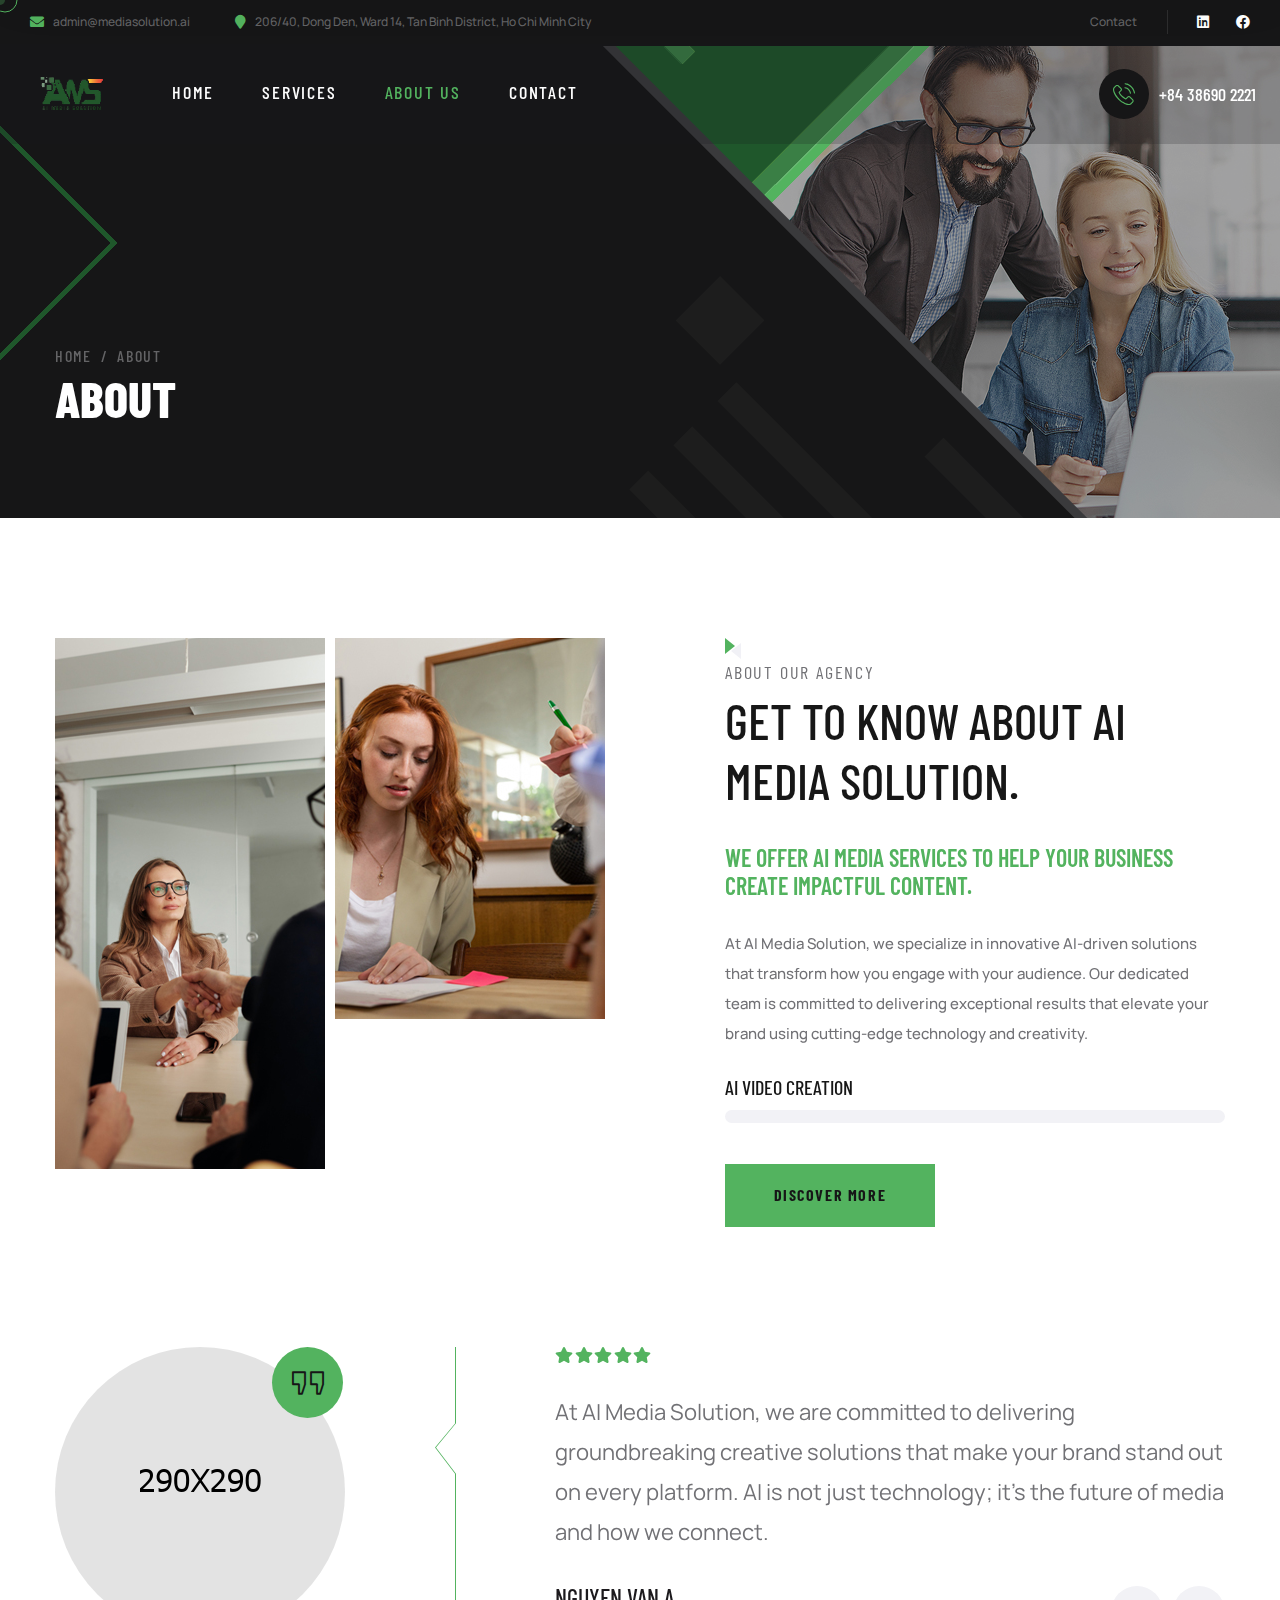
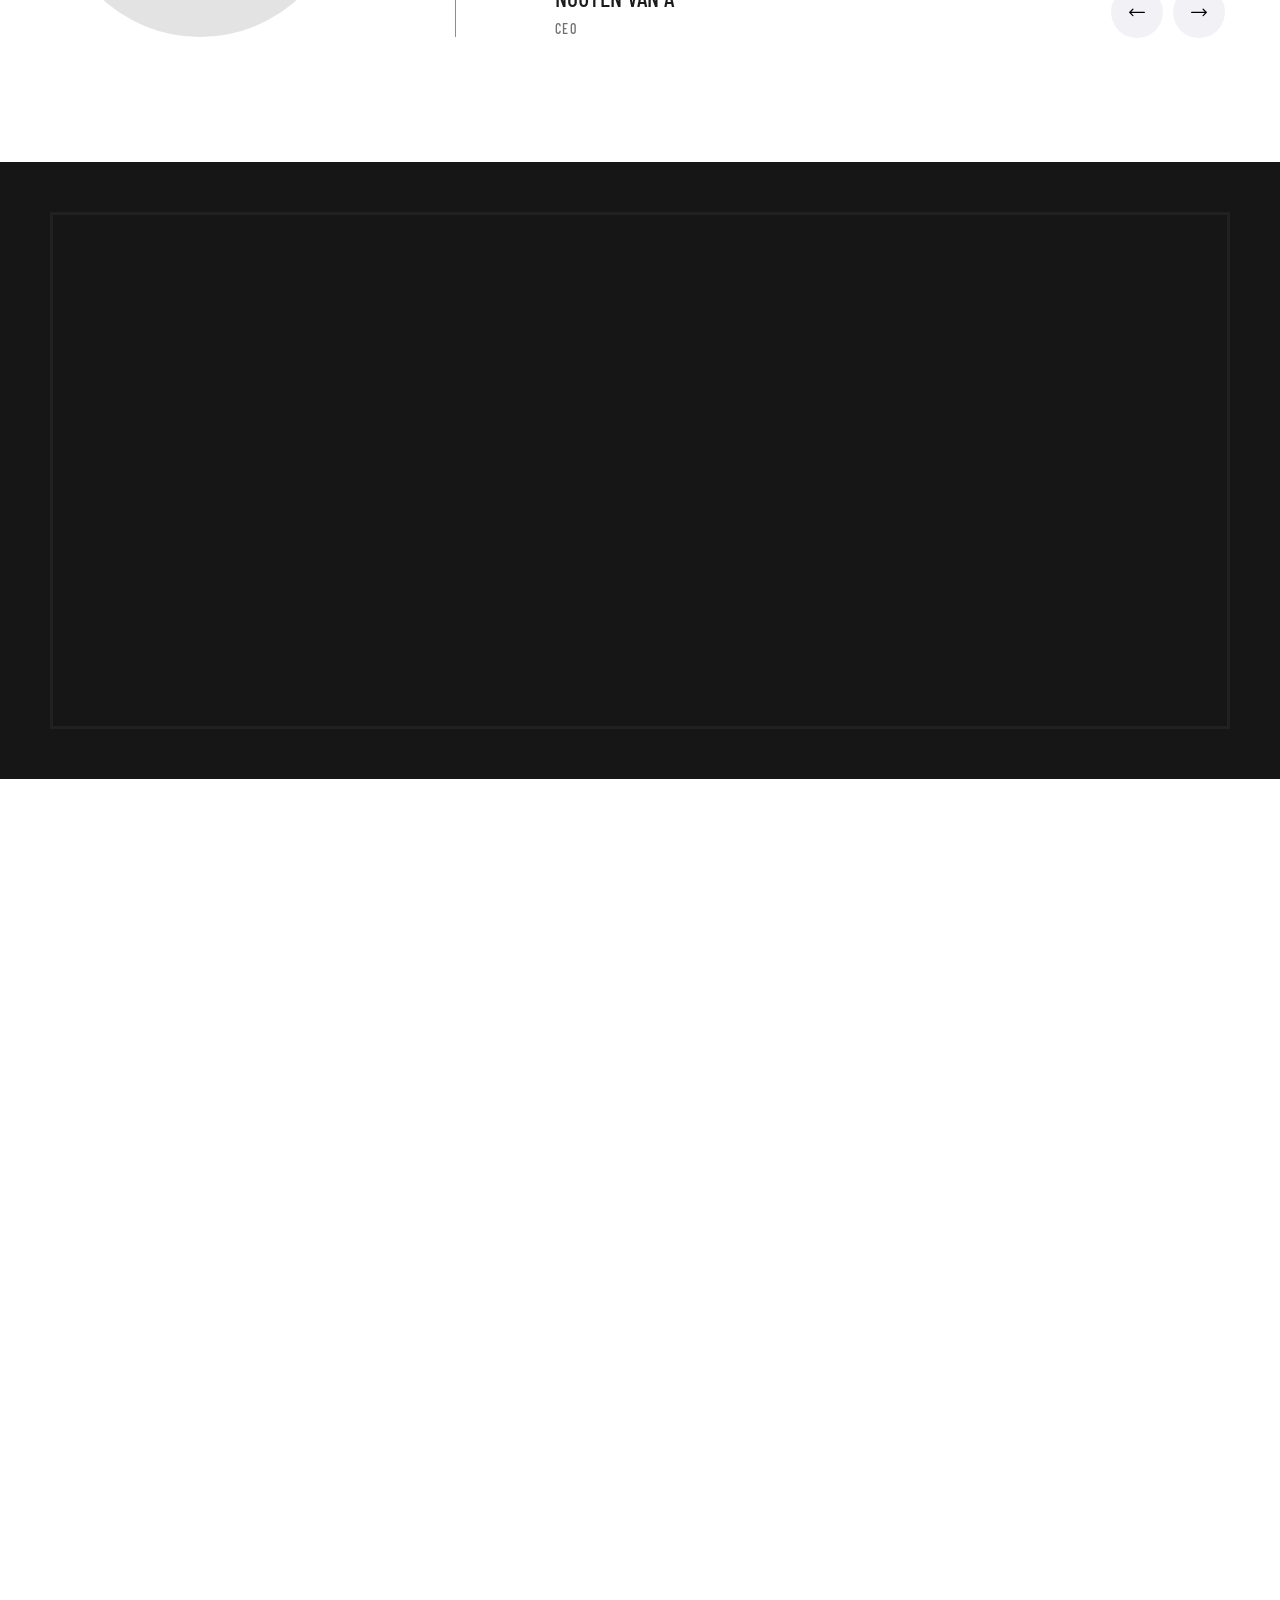
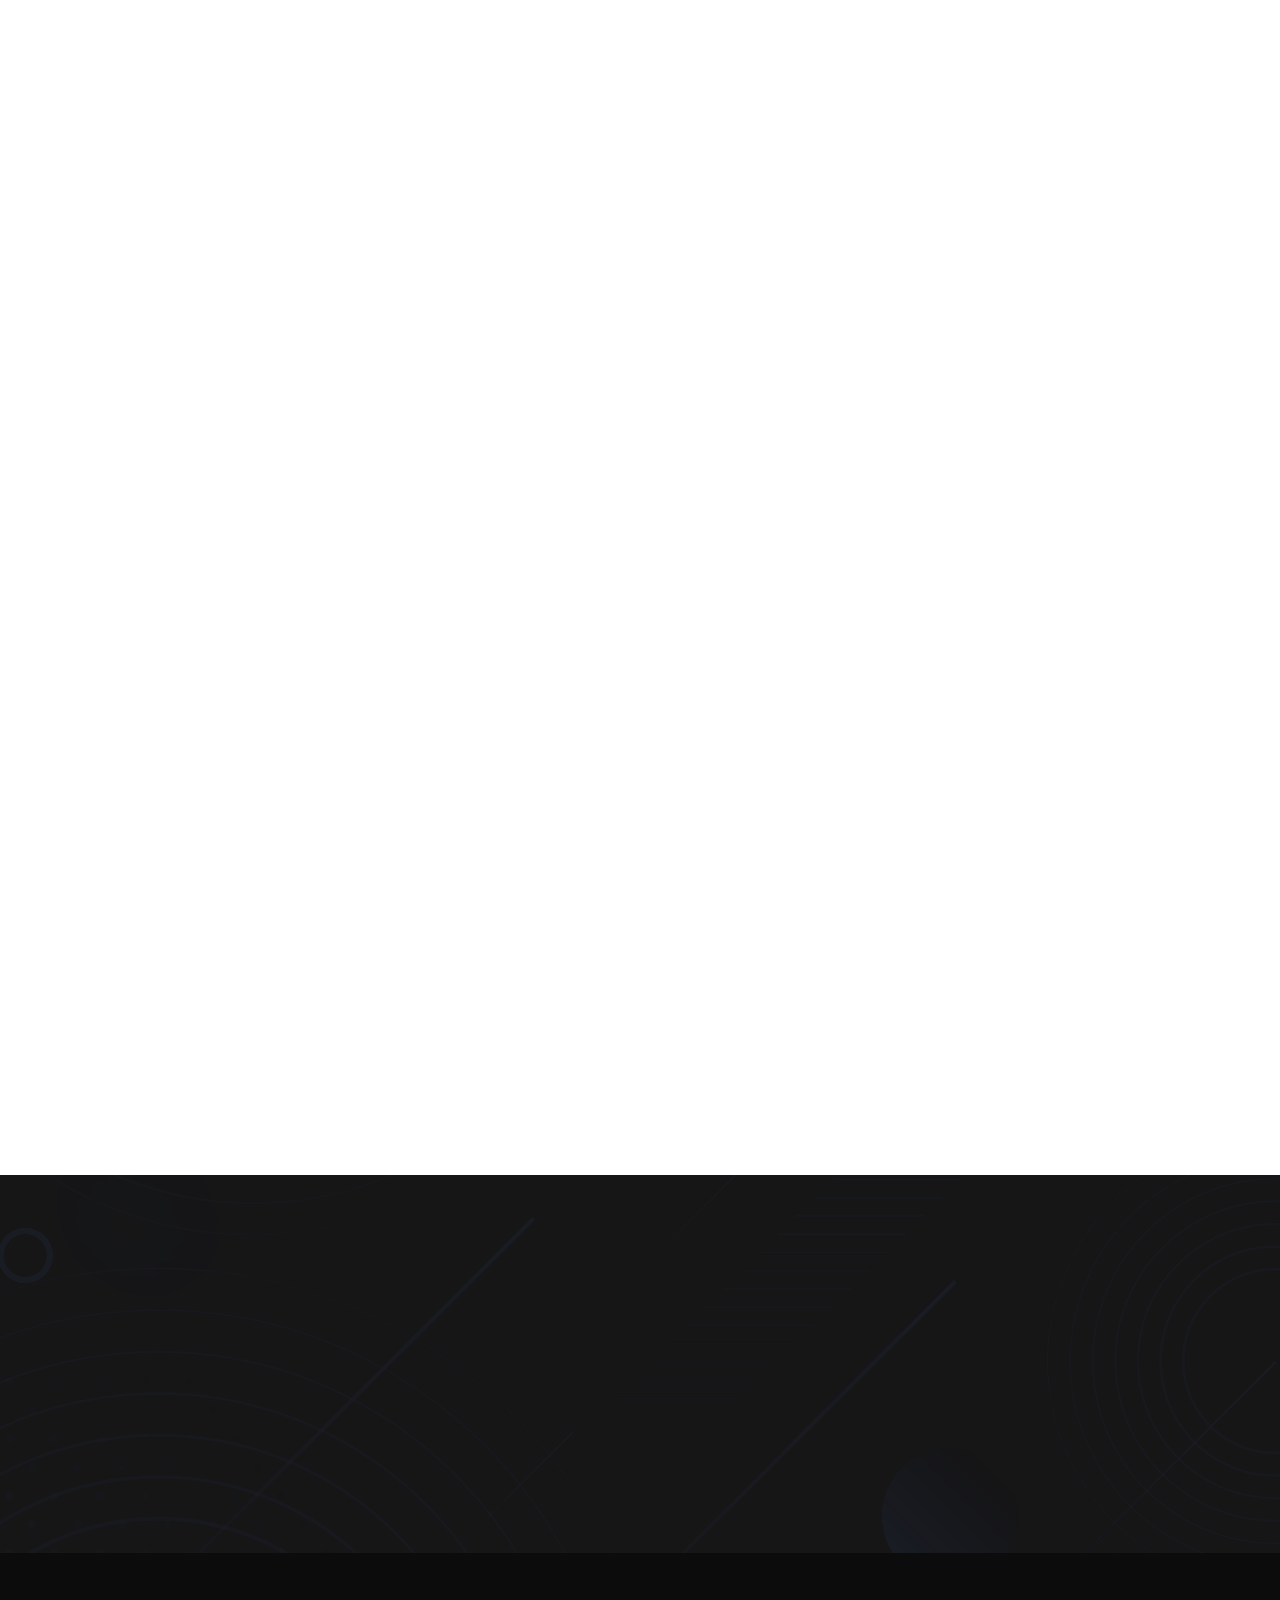
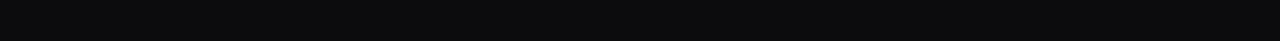
<file: about.html>
<!DOCTYPE html>
<html lang="en">

<head>
    <meta charset="UTF-8" />
    <meta name="viewport" content="width=device-width, initial-scale=1.0" />
    <title>About AMS</title>
    <link rel="apple-touch-icon" sizes="180x180" href="assets/images/favicons/apple-touch-icon.png" />
    <link rel="icon" type="image/png" sizes="32x32" href="assets/images/favicons/favicon-32x32.png" />
    <link rel="icon" type="image/png" sizes="16x16" href="assets/images/favicons/favicon-16x16.png" />
    <link rel="manifest" href="assets/images/favicons/site.webmanifest" />
    <meta name="description" content="AI Media Solution" />

    <link rel="preconnect" href="https://fonts.googleapis.com">
    <link rel="preconnect" href="https://fonts.gstatic.com" crossorigin>
    <link
        href="https://fonts.googleapis.com/css2?family=Barlow+Condensed:ital,wght@0,300;0,400;0,500;0,600;0,700;0,800;0,900;1,300;1,400;1,500;1,600;1,700;1,800;1,900&family=Manrope:wght@300;400;500;600;700;800&display=swap"
        rel="stylesheet">
    <link rel="stylesheet" href="assets/vendors/bootstrap/css/bootstrap.min.css" />
    <link rel="stylesheet" href="assets/vendors/bootstrap-select/bootstrap-select.min.css" />
    <link rel="stylesheet" href="assets/vendors/jquery-ui/jquery-ui.css" />
    <link rel="stylesheet" href="assets/vendors/animate/animate.min.css" />
    <link rel="stylesheet" href="assets/vendors/fontawesome/css/all.min.css" />
    <link rel="stylesheet" href="assets/vendors/nisoz-icons/style.css" />
    <link rel="stylesheet" href="assets/vendors/jarallax/jarallax.css" />
    <link rel="stylesheet" href="assets/vendors/jquery-magnific-popup/jquery.magnific-popup.css" />
    <link rel="stylesheet" href="assets/vendors/nouislider/nouislider.min.css" />
    <link rel="stylesheet" href="assets/vendors/nouislider/nouislider.pips.css" />
    <link rel="stylesheet" href="assets/vendors/odometer/odometer.min.css" />
    <link rel="stylesheet" href="assets/vendors/tiny-slider/tiny-slider.min.css" />
    <link rel="stylesheet" href="assets/vendors/owl-carousel/assets/owl.carousel.min.css" />
    <link rel="stylesheet" href="assets/vendors/owl-carousel/assets/owl.theme.default.min.css" />

    <link rel="stylesheet" href="assets/css/nisoz.css" />
</head>

<body class="custom-cursor">
    <div class="custom-cursor__cursor"></div>
    <div class="custom-cursor__cursor-two"></div>
    <div class="preloader">
        <div class="preloader__image" style="background-image: url(assets/images/loader.png);"></div>
    </div>
    <div class="page-wrapper">
        <section class="topbar">
            <div class="container-fluid">
                <div class="topbar__wrapper">
                    <ul class="list-unstyled topbar__list">
                        <li>
                            <span class="fas fa-envelope"></span>
                            <a href="javascript:void(0)">admin@mediasolution.ai</a>
                        </li>
                        <li>
                            <span class="fas fa-map-marker"></span>
                            206/40, Dong Den, Ward 14, Tan Binh District, Ho Chi Minh City
                        </li>
                    </ul>
                    <ul class="list-unstyled topbar__menu">
                        <li><a href="contact.html">Contact</a></li>
                    </ul>
                    <div class="topbar__social">
                        <a href="https://www.linkedin.com/company/ai-media-solution-jsc/"><i
                                class="fab fa-linkedin"></i></a>
                        <a href="https://www.facebook.com/profile.php?id=61551117176497&mibextid=ZbWKwL"><i
                                class="fab fa-facebook"></i></a>
                    </div>
                </div>
            </div>
        </section>
        <header class="main-header">
            <nav class="main-menu">
                <div class="container-fluid">
                    <div class="main-menu__logo">
                        <a href="index.html">
                            <img src="assets/images/logo-light1.png" width="100" height="34" alt="Ogency">
                        </a>
                    </div>
                    <div class="main-menu__nav">
                        <ul class="main-menu__list">
                            <li><a href="index.html">Home</a></li>
                            <li class="dropdown">
                                <a href="javascript:void(0)">Services</a>
                                <ul>
                                    <li><a href="javascript:void(0)">Automated Content Creation</a></li>
                                    <li><a href="javascript:void(0)">AI-generated Images and Graphics</a></li>
                                    <li><a href="javascript:void(0)">AI-powered Social Media Management</a></li>
                                    <li><a href="javascript:void(0)">SEO Optimization Data Analytics</a></li>
                                </ul>
                            </li>
                            <li><a href="about.html">About Us</a></li>
                            <li><a href="contact.html">Contact</a></li>
                        </ul>
                    </div>
                    <div class="main-menu__right">
                        <a href="#" class="main-menu__toggler mobile-nav__toggler">
                            <i class="fa fa-bars"></i>
                        </a>
                        <a href="javascript:void(0)" class="main-menu__phone">
                            <i class="icon-telephone"></i>
                            +84 38690 2221
                        </a>
                    </div>
                </div>
            </nav>
        </header>

        <div class="stricky-header stricked-menu main-menu">
            <div class="sticky-header__content"></div>
        </div>
        <section class="page-header">
            <div class="page-header__bg"></div>
            <div class="page-header__shape1"></div>
            <div class="page-header__shape2"></div>
            <div class="page-header__shape3 wow slideInRight" data-wow-delay="300ms"></div>
            <div class="container">
                <ul class="page-header__breadcrumb list-unstyled">
                    <li><a href="index.html">Home</a></li>
                    <li><span>About</span></li>
                </ul>
                <h2 class="page-header__title">About</h2>
            </div>
        </section>
        <section class="about-four">
            <div class="container">
                <div class="row">
                    <div class="col-lg-6">
                        <div class="about-four__thumb">
                            <div class="about-four__thumb__item wow fadeInUp" data-wow-delay="200ms">
                                <img src="assets/images/resources/about-4-1.jpg" alt="">
                            </div>
                            <div class="about-four__thumb__item wow fadeInUp" data-wow-delay="300ms">
                                <img src="assets/images/resources/about-4-2.jpg" alt="">
                            </div>
                        </div>
                    </div>
                    <div class="col-lg-6 wow fadeInRight" data-wow-delay="200ms">
                        <div class="about-four__content">
                            <div class="section-title">
                                <div class="section-title__triangle">
                                    <span class="section-title__triangle-left"></span>
                                    <span class="section-title__triangle-right"></span>
                                </div>
                                <h5 class="section-title__tagline">About Our Agency</h5>
                                <h2 class="section-title__title">Get to know about AI Media Solution.</h2>
                            </div>
                            <h3 class="about-four__content__heading">We offer AI media services to help your business
                                create impactful content.
                            </h3>
                            <p class="about-four__content__text">
                                At AI Media Solution, we specialize in innovative AI-driven solutions that transform how
                                you engage with your audience. Our dedicated team is committed to delivering exceptional
                                results that elevate your brand using cutting-edge technology and creativity.
                            </p>
                            <div class="about-one__progress">
                                <h4 class="about-one__progress--title">AI video creation</h4>
                                <div class="about-one__progress--bar">
                                    <div class="about-one__progress--inner count-bar" data-percent="67%">
                                        <div class="about-one__progress--number count-text">67%</div>
                                    </div>
                                </div>
                            </div>
                            <a href="contact.html" class="nisoz-btn">
                                <span class="nisoz-btn__shape"></span>
                                <span class="nisoz-btn__shape"></span>
                                <span class="nisoz-btn__shape"></span>
                                <span class="nisoz-btn__shape"></span>
                                <span class="nisoz-btn__text">Discover More</span>
                            </a>
                        </div>
                    </div>
                </div>
            </div>
        </section>
        <section class="testimonial-one">
            <div class="container">
                <div class="testimonial-one__carousel nisoz-owl__carousel owl-theme owl-carousel" data-owl-options='{
            "items": 1,
            "margin": 0,
            "smartSpeed": 700,
            "loop":true,
            "autoplay": true,
            "nav":true,
            "dots":false,
            "navText": ["<span class=\"icon-left-arrow\"></span>","<span class=\"icon-right-arrow\"></span>"]
            }'>
                    <div class="item">
                        <div class="testimonial-one__item">
                            <div class="testimonial-one__author">
                                <img src="assets/images/resources/testimonial-1-1.jpg" alt="">
                                <div class="testimonial-one__icon"><span class="icon-quote"></span></div>
                                <div class="testimonial-one__border">
                                    <svg xmlns="http://www.w3.org/2000/svg" width="21" height="290"
                                        viewBox="0 0 21 290">
                                        <path class="cls-1"
                                            d="M761,4387h1v76.34l-20,24.11,20,26.24V4677h-1V4513.68l-20-26.16,20-24.1V4387Z"
                                            transform="translate(-741 -4387)" />
                                    </svg>
                                </div>
                            </div>
                            <div class="testimonial-one__content">
                                <div class="testimonial-one__ratings">
                                    <span class="fa fa-star"></span>
                                    <span class="fa fa-star"></span>
                                    <span class="fa fa-star"></span>
                                    <span class="fa fa-star"></span>
                                    <span class="fa fa-star"></span>
                                </div>
                                <div class="testimonial-one__quote">
                                    At AI Media Solution, we are committed to delivering groundbreaking creative
                                    solutions that make your brand stand out on every platform. AI is not just
                                    technology; it&apos;s the future of media and how we connect.
                                </div>
                                <div class="testimonial-one__meta">
                                    <h5 class="testimonial-one__title">Nguyen Van A</h5>
                                    <span class="testimonial-one__designation">ceo</span>
                                </div>
                            </div>
                        </div>
                    </div>
                    <div class="item">
                        <div class="testimonial-one__item">
                            <div class="testimonial-one__author">
                                <img src="assets/images/resources/testimonial-1-2.jpg" alt="">
                                <div class="testimonial-one__icon"><span class="icon-quote"></span></div>
                                <div class="testimonial-one__border">
                                    <svg xmlns="http://www.w3.org/2000/svg" width="21" height="290"
                                        viewBox="0 0 21 290">
                                        <path class="cls-1"
                                            d="M761,4387h1v76.34l-20,24.11,20,26.24V4677h-1V4513.68l-20-26.16,20-24.1V4387Z"
                                            transform="translate(-741 -4387)" />
                                    </svg>
                                </div>
                            </div>
                            <div class="testimonial-one__content">
                                <div class="testimonial-one__ratings">
                                    <span class="fa fa-star"></span>
                                    <span class="fa fa-star"></span>
                                    <span class="fa fa-star"></span>
                                    <span class="fa fa-star"></span>
                                    <span class="fa fa-star"></span>
                                </div>
                                <div class="testimonial-one__quote">
                                    We harness the power of AI to optimize every aspect of content creation. With
                                    advanced tools, AI Media Solution enables you to quickly produce unique,
                                    high-quality
                                    content.
                                </div>
                                <div class="testimonial-one__meta">
                                    <h5 class="testimonial-one__title">Nguyen Van A</h5>
                                    <span class="testimonial-one__designation">CTO</span>
                                </div>
                            </div>
                        </div>
                    </div>
                    <div class="item">
                        <div class="testimonial-one__item">
                            <div class="testimonial-one__author">
                                <img src="assets/images/resources/testimonial-1-3.jpg" alt="">
                                <div class="testimonial-one__icon"><span class="icon-quote"></span></div>
                                <div class="testimonial-one__border">
                                    <svg xmlns="http://www.w3.org/2000/svg" width="21" height="290"
                                        viewBox="0 0 21 290">
                                        <path class="cls-1"
                                            d="M761,4387h1v76.34l-20,24.11,20,26.24V4677h-1V4513.68l-20-26.16,20-24.1V4387Z"
                                            transform="translate(-741 -4387)" />
                                    </svg>
                                </div>
                            </div>
                            <div class="testimonial-one__content">
                                <div class="testimonial-one__ratings">
                                    <span class="fa fa-star"></span>
                                    <span class="fa fa-star"></span>
                                    <span class="fa fa-star"></span>
                                    <span class="fa fa-star"></span>
                                    <span class="fa fa-star"></span>
                                </div>
                                <div class="testimonial-one__quote">
                                    AI Media Solution helps your brand captivate audiences with visually engaging and
                                    creative content. We continuously strive to elevate your presence in the competitive
                                    digital landscape.
                                </div>
                                <div class="testimonial-one__meta">
                                    <h5 class="testimonial-one__title">Nguyen Van A</h5>
                                    <span class="testimonial-one__designation">CMO</span>
                                </div>
                            </div>
                        </div>
                    </div>
                    <div class="item">
                        <div class="testimonial-one__item">
                            <div class="testimonial-one__author">
                                <img src="assets/images/resources/testimonial-1-3.jpg" alt="">
                                <div class="testimonial-one__icon"><span class="icon-quote"></span></div>
                                <div class="testimonial-one__border">
                                    <svg xmlns="http://www.w3.org/2000/svg" width="21" height="290"
                                        viewBox="0 0 21 290">
                                        <path class="cls-1"
                                            d="M761,4387h1v76.34l-20,24.11,20,26.24V4677h-1V4513.68l-20-26.16,20-24.1V4387Z"
                                            transform="translate(-741 -4387)" />
                                    </svg>
                                </div>
                            </div>
                            <div class="testimonial-one__content">
                                <div class="testimonial-one__ratings">
                                    <span class="fa fa-star"></span>
                                    <span class="fa fa-star"></span>
                                    <span class="fa fa-star"></span>
                                    <span class="fa fa-star"></span>
                                    <span class="fa fa-star"></span>
                                </div>
                                <div class="testimonial-one__quote">
                                    Our editors are the heart of our creative process. Their attention to detail and
                                    dedication transform each piece into captivating content, making every project a
                                    masterpiece.
                                </div>
                                <div class="testimonial-one__meta">
                                    <h5 class="testimonial-one__title">Nguyen Van A</h5>
                                    <span class="testimonial-one__designation">Content Director</span>
                                </div>
                            </div>
                        </div>
                    </div>
                </div>
            </div>
        </section>
        <section class="cta-three jarallax" data-jarallax data-speed="0.3" data-imgPosition="50% -100%">
            <div class="cta-three__bg jarallax-img"
                style="background-image: url(assets/images/backgrounds/cta-bg-3.jpg);"></div>
            <div class="container">
                <div class="row">
                    <div class="col-md-12 text-center wow fadeInUp" data-wow-delay="200ms">
                        <div class="section-title text-center">
                            <div class="section-title__triangle">
                                <span class="section-title__triangle-left"></span>
                                <span class="section-title__triangle-right"></span>
                            </div>
                            <h2 class="section-title__title">AI Media Solutions enables your business <br>to enhance
                                creativity and drive engagement.</h2>
                        </div>
                        <a href="contact.html" class="nisoz-btn">
                            <span class="nisoz-btn__shape"></span><span class="nisoz-btn__shape"></span><span
                                class="nisoz-btn__shape"></span><span class="nisoz-btn__shape"></span>
                            <span class="nisoz-btn__text">Discover More</span>
                        </a>
                    </div>
                </div>
            </div>
        </section>
        <section class="choose-two">
            <div class="choose-two__bg wow slideInRight" data-wow-delay="200ms"></div>
            <div class="container">
                <div class="row">
                    <div class="col-xl-6 wow slideInLeft" data-wow-delay="200ms">
                        <div class="nisoz-stretch-element-inside-column">
                            <div class="choose-two__thumb">
                                <img src="assets/images/resources/choose-2.jpg" alt="ogency">
                                <div class="choose-two__content wow fadeInUp"
                                    style="background-image: url(assets/images/shapes/choose.png);"
                                    data-wow-delay="500ms">
                                    <div class="choose-two__content__icon"><span class="icon-trophy"></span></div>
                                    <h4 class="choose-two__content__title">Award winning<br> top level web<br> agency
                                    </h4>
                                </div>
                            </div>
                        </div>
                    </div>
                    <div class="col-xl-6 wow fadeInUp" data-wow-delay="400ms">
                        <div class="section-title">
                            <div class="section-title__triangle">
                                <span class="section-title__triangle-left"></span>
                                <span class="section-title__triangle-right"></span>
                            </div>
                            <h5 class="section-title__tagline">Our benefits</h5>
                            <h2 class="section-title__title">why you should choose our AI Media Solution</h2>
                        </div>
                        <div class="choose-two__box">
                            <div class="choose-two__box__icon"><span class="icon-team"></span></div>
                            <h5 class="choose-two__box__title">Pioneers in AI-Driven Content Creation</h5>
                            <p class="choose-two__box__text">AI Media Solution leverages AI to lead in content creation,
                                efficiently producing standout images, videos, and music that keep your brand
                                competitive and compelling.
                            </p>
                        </div>
                        <div class="choose-two__box">
                            <div class="choose-two__box__icon"><span class="icon-good-quality"></span></div>
                            <h5 class="choose-two__box__title">High-Quality, Unique Content</h5>
                            <p class="choose-two__box__text">Our AI-driven solutions deliver unique, high-quality media,
                                boosting your brand&apos;s visibility and impact across YouTube and other platforms.</p>
                        </div>
                    </div>
                </div>
            </div>
        </section>
        <section class="team-one team-one-about">
            <div class="container">
                <div class="row">
                    <div class="col-md-12 wow fadeInUp" data-wow-delay="100ms">
                        <div class="section-title text-center">
                            <div class="section-title__triangle">
                                <span class="section-title__triangle-left"></span>
                                <span class="section-title__triangle-right"></span>
                            </div>
                            <h5 class="section-title__tagline">experienced team</h5>
                            <h2 class="section-title__title">Meet Our People</h2>
                        </div>
                    </div>
                </div>
                <div class="row">
                    <div class="col-lg-4 col-md-6 wow fadeInUp" data-wow-delay="200ms">
                        <div class="team-one__item">
                            <div class="team-one__item__image">
                                <img src="assets/images/team/team-1-1.jpg" alt="">
                            </div>
                            <div class="team-one__item__content">
                                <h3 class="team-one__item__title">
                                    <a href="team-details.html">Nguyen Van A</a>
                                </h3>
                                <span class="team-one__item__designation">Editor</span>
                                <div class="team-one__item__social-wrapper">
                                    <a class="team-one__item__links" href="#"><span class="fas fa-share-alt"></span></a>
                                    <div class="team-one__item__social">
                                        <a href="https://twitter.com/"><i class="fab fa-twitter"></i></a>
                                        <a href="https://www.facebook.com/"><i class="fab fa-facebook"></i></a>
                                        <a href="https://www.pinterest.com/"><i class="fab fa-pinterest-p"></i></a>
                                        <a href="https://www.instagram.com/"><i class="fab fa-instagram"></i></a>
                                    </div>
                                </div>
                            </div>
                        </div>
                    </div>
                    <div class="col-lg-4 col-md-6 wow fadeInUp" data-wow-delay="300ms">
                        <div class="team-one__item">
                            <div class="team-one__item__image">
                                <img src="assets/images/team/team-1-2.jpg" alt="logo">
                            </div>
                            <div class="team-one__item__content">
                                <h3 class="team-one__item__title">
                                    <a href="team-details.html">Nguen Van B</a>
                                </h3>
                                <span class="team-one__item__designation">Editor</span>
                                <div class="team-one__item__social-wrapper">
                                    <a class="team-one__item__links" href="#"><span class="fas fa-share-alt"></span></a>
                                    <div class="team-one__item__social">
                                        <a href="https://twitter.com/"><i class="fab fa-twitter"></i></a>
                                        <a href="https://www.facebook.com/"><i class="fab fa-facebook"></i></a>
                                        <a href="https://www.pinterest.com/"><i class="fab fa-pinterest-p"></i></a>
                                        <a href="https://www.instagram.com/"><i class="fab fa-instagram"></i></a>
                                    </div>
                                </div>
                            </div>
                        </div>
                    </div>
                    <div class="col-lg-4 col-md-6 wow fadeInUp" data-wow-delay="400ms">
                        <div class="team-one__item">
                            <div class="team-one__item__image">
                                <img src="assets/images/team/team-1-3.jpg" alt="logo">
                            </div>
                            <div class="team-one__item__content">
                                <h3 class="team-one__item__title">
                                    <a href="team-details.html">Nguyen Van C</a>
                                </h3>
                                <span class="team-one__item__designation">Editor</span>
                                <div class="team-one__item__social-wrapper">
                                    <a class="team-one__item__links" href="#"><span class="fas fa-share-alt"></span></a>
                                    <div class="team-one__item__social">
                                        <a href="https://twitter.com/"><i class="fab fa-twitter"></i></a>
                                        <a href="https://www.facebook.com/"><i class="fab fa-facebook"></i></a>
                                        <a href="https://www.pinterest.com/"><i class="fab fa-pinterest-p"></i></a>
                                        <a href="https://www.instagram.com/"><i class="fab fa-instagram"></i></a>
                                    </div>
                                </div>
                            </div>
                        </div>
                    </div>
                </div>
            </div>
        </section>
        <section class="cta-two cta-two-about">
            <div class="container">
                <div class="cta-two__info-top wow fadeInUp" data-wow-delay="200ms">
                    <div class="cta-two__bg" style="background-image: url(assets/images/shapes/cta-bg-2.png);"></div>
                    <div class="section-title">
                        <h2 class="section-title__title">Let&apos;s start working together.<br> Get in touch with us!
                        </h2>
                    </div>
                    <a href="contact.html" class="cta-two__icon"><span class="icon-long-arrow"></span></a>
                </div>
                <h5 class="cta-two__info-bottom wow fadeInDown" data-wow-delay="300ms">
                    or call us to get free quote: <a href="javascript:void(0)">+84 38690 2221</a>
                </h5>
            </div>
        </section>
        <footer class="main-footer">
            <div class="main-footer__bg" style="background-image: url(assets/images/shapes/footer-bg-1.png);"></div>
            <div class="container">
                <div class="main-footer__top wow fadeInUp" data-wow-delay="100ms">
                    <a href="index.html" class="main-footer__logo">
                        <img src="assets/images/footer-logo1.png" alt="logo" width="130" height="70">
                    </a>
                    <div class="main-footer__social">
                        <a href="https://www.linkedin.com/company/ai-media-solution-jsc/">
                            <i class="fab fa-linkedin"></i></a>
                        <a href="https://www.facebook.com/profile.php?id=61551117176497&mibextid=ZbWKwL">
                            <i class="fab fa-facebook"></i></a>
                    </div>
                </div>
                <div class="row">
                    <div class="col-lg-2 col-md-4 wow fadeInUp" data-wow-delay="200ms">
                        <div class="main-footer__navmenu">
                            <ul>
                                <li><a href="about.html">About</a></li>
                            </ul>
                        </div>
                    </div>
                    <div class="col-lg-2 col-md-4 wow fadeInUp" data-wow-delay="300ms">
                        <div class="main-footer__navmenu">
                            <ul>
                                <li><a href="contact.html">Contact</a></li>
                            </ul>
                        </div>
                    </div>
                    <div class="col-lg-5 col-md-4 wow fadeInUp" data-wow-delay="400ms">
                        <div class="main-footer__about">
                            <p class="main-footer__about__text">206/40, Dong Den, Ward 14 Tan Binh District, Ho Chi Minh
                                City
                        </div>
                    </div>
                    <div class="col-lg-3 col-md-8 wow fadeInUp" data-wow-delay="500ms">
                        <div class="main-footer__newsletter">
                            <ul class="main-footer__about__info">
                                <li>
                                    <span class="fas fa-phone-square"></span>
                                    <a href="javascript:void(0)">+84 38690 2221</a>
                                </li>
                                <li>
                                    <span class="fas fa-envelope"></span>
                                    <a href="javascript:void(0)">admin@mediasolution.ai</a>
                                </li>
                            </ul>
                        </div>
                    </div>
                </div>
            </div>
        </footer>
        <section class="copyright text-center">
            <div class="container wow fadeInUp" data-wow-delay="500ms">
                <p class="copyright__text">
                    © Copyright
                    <span class="dynamic-year"></span> by
                    <a href="index.html">AMS</a>
                </p>
            </div>
        </section>
    </div>
    <div class="mobile-nav__wrapper">
        <div class="mobile-nav__overlay mobile-nav__toggler"></div>
        <div class="mobile-nav__content">
            <span class="mobile-nav__close mobile-nav__toggler"><i class="fa fa-times"></i></span>
            <div class="logo-box">
                <a href="index.html" aria-label="logo image"><img src="assets/images/logo-light1.png" width="96"
                        height="34" alt="logo" /></a>
            </div>
            <div class="mobile-nav__container"></div>
            <ul class="mobile-nav__contact list-unstyled">
                <li>
                    <i class="fas fa-envelope"></i>
                    <a href="javascript:void(0)">admin@mediasolution.ai</a>
                </li>
                <li>
                    <i class="fa fa-phone-alt"></i>
                    <a href="javascript:void(0)">+84 38690 2221</a>
                </li>
            </ul>
            <div class="mobile-nav__social">
                <a href="https://www.linkedin.com/company/ai-media-solution-jsc/">
                    <i class="fab fa-linkedin"></i>
                </a>
                <a href="https://www.facebook.com/profile.php?id=61551117176497&mibextid=ZbWKwL">
                    <i class="fab fa-facebook"></i>
                </a>
            </div>
        </div>
    </div>
    <div class="search-popup">
        <div class="search-popup__overlay search-toggler"></div>
        <div class="search-popup__content">
            <form role="search" method="get" class="search-popup__form" action="#">
                <input type="text" id="search" placeholder="Search Here..." />
                <button type="submit" aria-label="search submit" class="nisoz-btn">
                    <span class="nisoz-btn__shape"></span>
                    <span class="nisoz-btn__shape"></span>
                    <span class="nisoz-btn__shape"></span>
                    <span class="nisoz-btn__shape"></span>
                    <span class="nisoz-btn__text">
                        <i class="icon-magnifying-glass"></i>
                    </span>
                </button>
            </form>
        </div>
    </div>

    <a href="#" class="scroll-top">
        <svg class="scroll-top__circle" width="100%" height="100%" viewBox="-1 -1 102 102">
            <path d="M50,1 a49,49 0 0,1 0,98 a49,49 0 0,1 0,-98" />
        </svg>
    </a>

    <script src="assets/vendors/jquery/jquery-3.5.1.min.js"></script>
    <script src="assets/vendors/bootstrap/js/bootstrap.bundle.min.js"></script>
    <script src="assets/vendors/bootstrap-select/bootstrap-select.min.js"></script>
    <script src="assets/vendors/jquery-ui/jquery-ui.js"></script>
    <script src="assets/vendors/jarallax/jarallax.min.js"></script>
    <script src="assets/vendors/jquery-ajaxchimp/jquery.ajaxchimp.min.js"></script>
    <script src="assets/vendors/jquery-appear/jquery.appear.min.js"></script>
    <script src="assets/vendors/jquery-circle-progress/jquery.circle-progress.min.js"></script>
    <script src="assets/vendors/jquery-magnific-popup/jquery.magnific-popup.min.js"></script>
    <script src="assets/vendors/jquery-validate/jquery.validate.min.js"></script>
    <script src="assets/vendors/nouislider/nouislider.min.js"></script>
    <script src="assets/vendors/odometer/odometer.min.js"></script>
    <script src="assets/vendors/tiny-slider/tiny-slider.min.js"></script>
    <script src="assets/vendors/owl-carousel/owl.carousel.min.js"></script>
    <script src="assets/vendors/wnumb/wNumb.min.js"></script>
    <script src="assets/vendors/jquery-circleType/jquery.circleType.js"></script>
    <script src="assets/vendors/jquery-lettering/jquery.lettering.min.js"></script>
    <script src="assets/vendors/tilt/tilt.jquery.js"></script>
    <script src="assets/vendors/wow/wow.js"></script>
    <script src="assets/vendors/isotope/isotope.js"></script>
    <script src="assets/vendors/countdown/countdown.min.js"></script>

    <script src="assets/js/nisoz.js"></script>
</body>

</html>
</file>
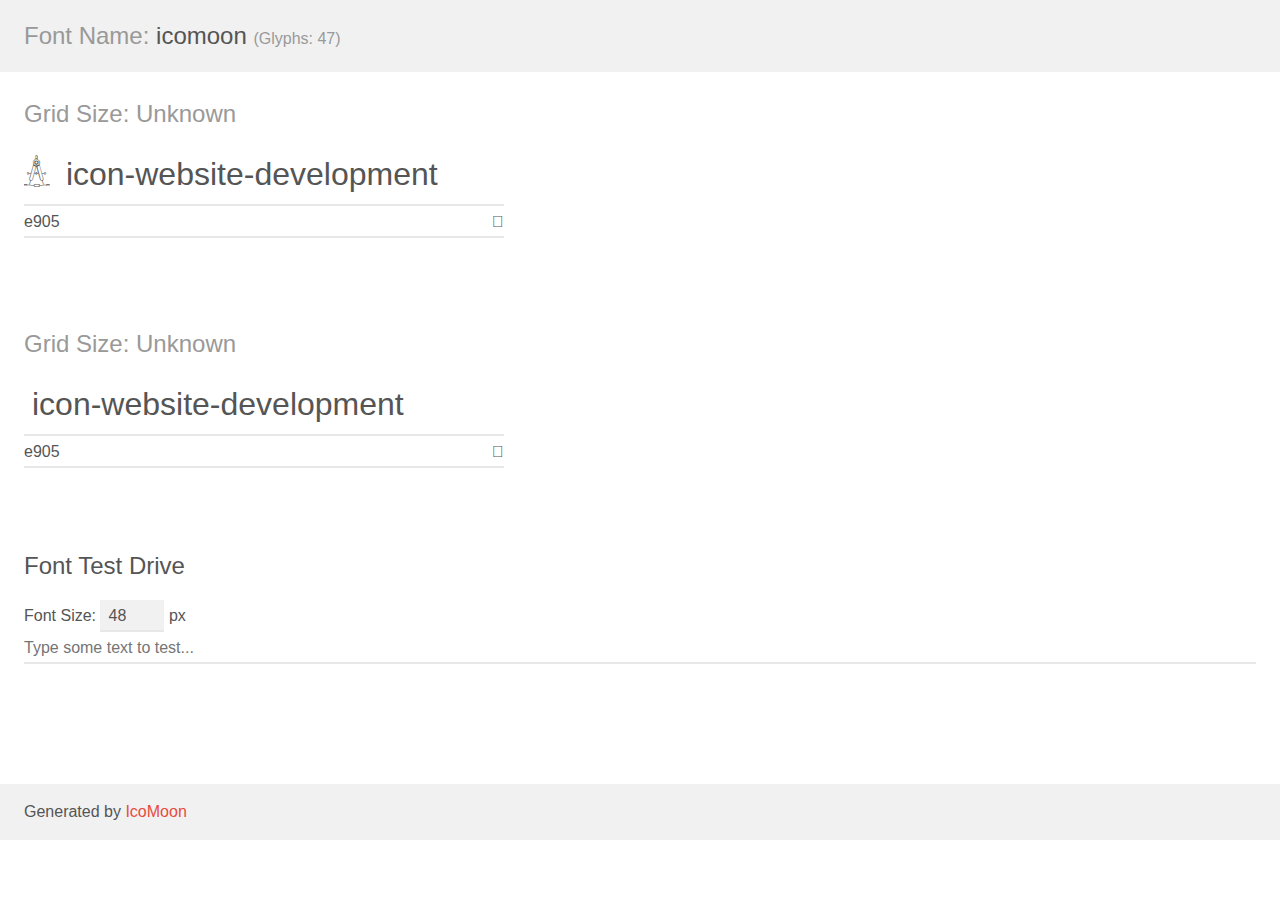
<file: assets/vendors/nisoz-icons/demo.html>
<!doctype html>
<html>

<head>
    <meta charset="utf-8">
    <title>IcoMoon Demo</title>
    <meta name="description" content="An Icon Font Generated By IcoMoon.io">
    <meta name="viewport" content="width=device-width, initial-scale=1">
    <link rel="stylesheet" href="demo-files/demo.css">
    <link rel="stylesheet" href="style.css">
</head>

<body>
    <div class="bgc1 clearfix">
        <h1 class="mhmm mvm"><span class="fgc1">Font Name:</span> icomoon <small class="fgc1">(Glyphs:&nbsp;47)</small>
        </h1>
    </div>
    <div class="clearfix mhl ptl">
        <h1 class="mvm mtn fgc1">Grid Size: Unknown</h1>
        <div class="glyph fs1">
            <div class="clearfix bshadow0 pbs">
                <span class="icon-website-development"></span>
                <span class="mls"> icon-website-development</span>
            </div>
            <fieldset class="fs0 size1of1 clearfix hidden-false">
                <input type="text" readonly value="e905" class="unit size1of2" />
                <input type="text" maxlength="1" readonly value="&#xe905;" class="unitRight size1of2 talign-right" />
            </fieldset>
            <div class="fs0 bshadow0 clearfix hidden-true">
                <span class="unit pvs fgc1">liga: </span>
                <input type="text" readonly value="" class="liga unitRight" />
            </div>
        </div>
    </div>
    <div class="clearfix mhl ptl">
        <h1 class="mvm mtn fgc1">Grid Size: Unknown</h1>
        <div class="glyph fs1">
            <div class="clearfix bshadow0 pbs">
                <span class="icon-new-theIcon"></span>
                <span class="mls"> icon-website-development</span>
            </div>
            <fieldset class="fs0 size1of1 clearfix hidden-false">
                <input type="text" readonly value="e905" class="unit size1of2" />
                <input type="text" maxlength="1" readonly value="&#xe905;" class="unitRight size1of2 talign-right" />
            </fieldset>
            <div class="fs0 bshadow0 clearfix hidden-true">
                <span class="unit pvs fgc1">liga: </span>
                <input type="text" readonly value="" class="liga unitRight" />
            </div>
        </div>
    </div>
    <div class="mhl clearfix mbl">
        <h1>Font Test Drive</h1>
        <label>
            Font Size: <input id="fontSize" type="number" class="textbox0 mbm" min="8" value="48" />
            px
        </label>
        <input id="testText" type="text" class="phl size1of1 mvl" placeholder="Type some text to test..." value="" />
        <div id="testDrive" class="icon-" style="font-family: icomoon">&nbsp;
        </div>
    </div>
    <!--<![endif]-->
    <div class="bgc1 clearfix">
        <p class="mhl">Generated by <a href="https://icomoon.io/app">IcoMoon</a></p>
    </div>

    <script src="demo-files/demo.js"></script>
</body>

</html>
</file>
<file: assets/vendors/nisoz-icons/style.css>
@font-face {
  font-family: "icomoon";
  src: url("fonts/icomoon.eot?jfck52");
  src: url("fonts/icomoon.eot?jfck52#iefix") format("embedded-opentype"),
    url("fonts/icomoon.ttf?jfck52") format("truetype"),
    url("fonts/icomoon.woff?jfck52") format("woff"),
    url("fonts/icomoon.svg?jfck52#icomoon") format("svg");
  font-weight: normal;
  font-style: normal;
  font-display: block;
}

[class^="icon-"],
[class*=" icon-"] {
  /* use !important to prevent issues with browser extensions that change fonts */
  font-family: "icomoon" !important;
  speak: never;
  font-style: normal;
  font-weight: normal;
  font-variant: normal;
  text-transform: none;
  line-height: 1;

  /* Better Font Rendering =========== */
  -webkit-font-smoothing: antialiased;
  -moz-osx-font-smoothing: grayscale;
}

.icon-website-development:before {
  content: "\e905";
}
.icon-digital-marketing:before {
  content: "\e900";
}
.icon-long-arrow:before {
  content: "\e901";
}
.icon-mobile-application:before {
  content: "\e902";
}
.icon-monitor:before {
  content: "\e903";
}
.icon-website-design:before {
  content: "\e904";
}
.icon-telephone:before {
  content: "\e906";
}
.icon-magnifying-glass:before {
  content: "\e907";
}
.icon-shopping-cart:before {
  content: "\e908";
}
.icon-expertise:before {
  content: "\e909";
}
.icon-development:before {
  content: "\e90a";
}
.icon-customer-support:before {
  content: "\e90b";
}
.icon-good-quality:before {
  content: "\e90c";
}
.icon-tick:before {
  content: "\e90d";
}
.icon-right-arrow:before {
  content: "\e90e";
}
.icon-left-arrow:before {
  content: "\e90f";
}
.icon-up-arrow:before {
  content: "\e910";
}
.icon-down-arrow:before {
  content: "\e911";
}
.icon-quote:before {
  content: "\e912";
}
.icon-right-arrow-1:before {
  content: "\e913";
}
.icon-project-management:before {
  content: "\e914";
}
.icon-campaign:before {
  content: "\e915";
}
.icon-recommend:before {
  content: "\e916";
}
.icon-increment:before {
  content: "\e917";
}
.icon-consulting:before {
  content: "\e918";
}
.icon-idea:before {
  content: "\e919";
}
.icon-design-thinking:before {
  content: "\e91a";
}
.icon-plus:before {
  content: "\e91b";
}
.icon-minus:before {
  content: "\e91c";
}
.icon-development-1:before {
  content: "\e91d";
}
.icon-trophy:before {
  content: "\e91e";
}
.icon-team:before {
  content: "\e91f";
}
.icon-phone-call:before {
  content: "\e920";
}
.icon-mailbox:before {
  content: "\e921";
}
.icon-maps-and-flags:before {
  content: "\e922";
}
.icon-pen-tool:before {
  content: "\e923";
}
.icon-design:before {
  content: "\e924";
}
.icon-graphic-design:before {
  content: "\e925";
}
.icon-phone-call-1:before {
  content: "\e926";
}
.icon-pdf-file:before {
  content: "\e927";
}
.icon-individual:before {
  content: "\e928";
}
.icon-report-card:before {
  content: "\e929";
}
.icon-time-check:before {
  content: "\e92a";
}
.icon-checking:before {
  content: "\e92b";
}
.icon-close:before {
  content: "\e92c";
}
.icon-social-media:before {
  content: "\e92d";
}
.icon-growth:before {
  content: "\e92e";
}
</file>
<file: assets/vendors/jarallax/jarallax.css>
.jarallax {
    position: relative;
    z-index: 0;
}
.jarallax > .jarallax-img {
    position: absolute;
    object-fit: cover;
    /* support for plugin https://github.com/bfred-it/object-fit-images */
    font-family: 'object-fit: cover;';
    top: 0;
    left: 0;
    width: 100%;
    height: 100%;
    z-index: -1;
}
</file>
<file: assets/vendors/nouislider/nouislider.pips.css>
/* Base;
 *
 */
.noUi-pips,
.noUi-pips * {
-moz-box-sizing: border-box;
	box-sizing: border-box;
}
.noUi-pips {
	position: absolute;
	font: 400 12px Arial;
	color: #999;
}

/* Values;
 *
 */
.noUi-value {
	width: 40px;
	position: absolute;
	text-align: center;
}
.noUi-value-sub {
	color: #ccc;
	font-size: 10px;
}

/* Markings;
 *
 */
.noUi-marker {
	position: absolute;
	background: #CCC;
}
.noUi-marker-sub {
	background: #AAA;
}
.noUi-marker-large {
	background: #AAA;
}

/* Horizontal layout;
 *
 */
.noUi-pips-horizontal {
	padding: 10px 0;
	height: 50px;
	top: 100%;
	left: 0;
	width: 100%;
}
.noUi-value-horizontal {
	margin-left: -20px;
	padding-top: 20px;
}
.noUi-value-horizontal.noUi-value-sub {
	padding-top: 15px;
}

.noUi-marker-horizontal.noUi-marker {
	margin-left: -1px;
	width: 2px;
	height: 5px;
}
.noUi-marker-horizontal.noUi-marker-sub {
	height: 10px;
}
.noUi-marker-horizontal.noUi-marker-large {
	height: 15px;
}

/* Vertical layout;
 *
 */
.noUi-pips-vertical {
	padding: 0 10px;
	height: 100%;
	top: 0;
	left: 100%;
}
.noUi-value-vertical {
	width: 15px;
	margin-left: 20px;
	margin-top: -5px;
}

.noUi-marker-vertical.noUi-marker {
	width: 5px;
	height: 2px;
	margin-top: -1px;
}
.noUi-marker-vertical.noUi-marker-sub {
	width: 10px;
}
.noUi-marker-vertical.noUi-marker-large {
	width: 15px;
}
</file>
<file: assets/css/nisoz.css>
/*--------------------------------------------------------------
>>> TABLE OF CONTENTS:
----------------------------------------------------------------
# Variables
# Utility
# Cards
# Common
# Form
# Navigations
# Animations
# Mobile Nav
# Search Popup
# Hero Slider
# About Section
# Client Carousel
# Service Section
# Call To Action
# Feature Section
# Portfolio Section
# Testimonial Section
# Choose Section
# Funfact Section
# Google Map
# Footer
# Accrodion Section
# Contact Section
# Boxed Home
# Page Header
# Gallery
# Pricing
# Faq
# Login
# 404
# Service Details
# Portfolio Details
# Product Page
# Product Details
# Cart
# Checkout
# Custom Cursor
--------------------------------------------------------------*/
/*--------------------------------------------------------------
# Variables
--------------------------------------------------------------*/
/*--------------------------------------------------------------
# Utility
--------------------------------------------------------------*/
.mt-20 {
  margin-top: 20px;
}

.mt-30 {
  margin-top: 30px;
}

.mt-40 {
  margin-top: 40px;
}

.mt-50 {
  margin-top: 50px;
}

.mt-60 {
  margin-top: 60px;
}

.mt-80 {
  margin-top: 80px;
}

.mt-120 {
  margin-top: 120px;
}

.mt--60 {
  margin-top: -60px;
}

.mt--120 {
  margin-top: -120px;
}

.mb-20 {
  margin-bottom: 20px;
}

.mb-30 {
  margin-bottom: 30px;
}

.mb-40 {
  margin-bottom: 40px;
}

.mb-50 {
  margin-bottom: 50px;
}

.mb-60 {
  margin-bottom: 60px;
}

.mb-80 {
  margin-bottom: 80px;
}

.mb-120 {
  margin-bottom: 120px;
}

.mb--60 {
  margin-bottom: -60px;
}

.mb--120 {
  margin-bottom: -120px;
}

.pt-20 {
  padding-top: 20px;
}

.pt-30 {
  padding-top: 30px;
}

.pt-40 {
  padding-top: 40px;
}

.pt-50 {
  padding-top: 50px;
}

.pt-60 {
  padding-top: 60px;
}

.pt-80 {
  padding-top: 80px;
}

.pt-110 {
  padding-top: 110px;
}

.pt-115 {
  padding-top: 115px;
}

.pt-120 {
  padding-top: 120px;
}

.pt-142 {
  padding-top: 142px;
}

.pb-20 {
  padding-bottom: 20px;
}

.pb-30 {
  padding-bottom: 30px;
}

.pb-40 {
  padding-bottom: 40px;
}

.pb-50 {
  padding-bottom: 50px;
}

.pb-60 {
  padding-bottom: 60px;
}

.pb-80 {
  padding-bottom: 80px;
}

.pb-90 {
  padding-bottom: 90px;
}

.pb-110 {
  padding-bottom: 110px;
}

.pb-115 {
  padding-bottom: 115px;
}

.pb-120 {
  padding-bottom: 120px;
}

.pl-5 {
  padding-left: 5px;
}

.pl-10 {
  padding-left: 10px;
}

.pl-15 {
  padding-left: 15px;
}

.pl-20 {
  padding-left: 20px;
}

.pl-30 {
  padding-left: 30px;
}

.pr-5 {
  padding-right: 5px;
}

.pr-10 {
  padding-right: 10px;
}

.pr-15 {
  padding-right: 15px;
}

.pr-20 {
  padding-right: 20px;
}

.pr-30 {
  padding-right: 30px;
}

/*--------------------------------------------------------------
# Cards
--------------------------------------------------------------*/
.video-one {
  position: relative;
  z-index: 2;
}

.video-one__banner {
  position: relative;
  box-shadow: 0px 10px 60px 0px rgba(var(--nisoz-black4-rgb), 0.15);
  background-color: var(--nisoz-black);
}

.video-one__banner img {
  width: 100%;
  height: auto;
  /* mix-blend-mode: luminosity; */
  min-height: 500px;
  object-fit: cover;
}

@media (max-width: 767px) {
  .video-one__banner img {
    min-height: 400px;
  }
}

.video-one__border-wrap {
  width: 100%;
  height: 100%;
  overflow: hidden;
  position: absolute;
  left: 0;
  top: 0;
}

@media (max-width: 767px) {
  .video-one__border-wrap {
    display: none;
  }
}

.video-one__border-one {
  position: absolute;
  left: -75px;
  top: 0;
  width: 449px;
  height: 100%;
  background-color: var(--nisoz-base);
  clip-path: polygon(53% 0%, 100% 0%, 47% 100%, 0% 100%);
}

.video-one__border-two {
  position: absolute;
  left: 0;
  top: 0;
  width: 389px;
  height: 100%;
  background-color: rgba(var(--nisoz-black-rgb), 0.2);
  clip-path: polygon(0 0, 57% 0, 100% 100%, 47% 100%);
}

.video-one__content {
  left: 0;
  margin: auto;
  position: absolute;
  right: 0;
  text-align: center;
  top: 53%;
  transform: translateY(-50%);
  z-index: 2;
}

.video-one__content .video-popup {
  width: 109px;
  height: 109px;
  line-height: 109px;
  background-color: var(--nisoz-base);
  display: inline-block;
  text-align: center;
  font-size: 30px;
  color: var(--nisoz-black);
  position: relative;
}

.video-one__content .video-popup:hover {
  background-color: var(--nisoz-black);
  color: var(--nisoz-white);
}

.video-one__content .video-popup::after {
  width: calc(100% + 40px);
  height: calc(100% + 40px);
  position: absolute;
  left: -20%;
  top: -20%;
  content: "";
  border: 2px solid rgba(var(--nisoz-white-rgb), 0.2);
  animation: shadows 1s linear infinite;
  -moz-animation: shadows 1s linear infinite;
  -webkit-animation: shadows 1s linear infinite;
}

@keyframes shadows {
  0% {
    box-shadow: 0 0 0 0 rgba(var(--nisoz-base-rgb), 0.2),
      0 0 0 30px rgba(var(--nisoz-base-rgb), 0.2),
      0 0 0 50px rgba(var(--nisoz-base-rgb), 0.2);
  }
  100% {
    box-shadow: 0 0 0 30px rgba(var(--nisoz-base-rgb), 0.2),
      0 0 0 50px rgba(var(--nisoz-base-rgb), 0.2),
      0 0 0 70px rgba(var(--nisoz-base-rgb), 0);
  }
}

.video-one__content__title {
  color: var(--nisoz-white);
  position: relative;
  z-index: 3;
  font-size: 60px;
  letter-spacing: 6px;
  font-weight: 700;
  text-transform: uppercase;
  margin: 32px 0 0;
}

@media (max-width: 767px) {
  .video-one__content__title {
    font-size: 36px;
    letter-spacing: 3px;
  }
}

.team-one {
  position: relative;
  padding: 0 0 90px;
}

@media (max-width: 767px) {
  .team-one {
    padding-bottom: 50px;
  }
}

.team-one .container {
  max-width: 1600px;
}

.team-one-about {
  padding: 120px 0 90px;
}

@media (max-width: 767px) {
  .team-one-about {
    padding: 80px 0 50px;
  }
}

@media (min-width: 1200px) {
  .team-one-about .container {
    max-width: 1200px;
  }
}

.team-one-about .team-one__item__image::after {
  left: -16px;
  top: -16px;
}

.team-one-about .team-one__item__image::before {
  left: -16px;
  top: -10px;
}

.team-one-about .nisoz-owl__dots.owl-carousel .owl-dots {
  margin: 0 0 20px !important;
}

.team-one__item {
  position: relative;
  margin: 17px 8px 30px;
}

@media (max-width: 1199px) {
  .team-one__item {
    margin-left: 5px;
    margin-right: 5px;
  }
}

@media (min-width: 992px) and (max-width: 1199px) {
  .team-one__item {
    margin-left: 10px;
    margin-right: 10px;
  }
}

@media (min-width: 1200px) and (max-width: 1400px) {
  .team-one__item {
    margin-left: 5px;
    margin-right: 5px;
  }
}

@media (min-width: 1200px) and (max-width: 1300px) {
  .team-one__item {
    margin-left: 0;
    margin-right: 0;
  }
}

.team-one__item:hover .team-one__item__links {
  color: var(--nisoz-black);
}

.team-one__item:hover .team-one__item__social {
  transform: scaleY(1);
  -webkit-transition-delay: 300ms;
  -moz-transition-delay: 300ms;
  -ms-transition-delay: 300ms;
  -o-transition-delay: 300ms;
  transition-delay: 300ms;
}

.team-one__item:hover .team-one__item__image img {
  opacity: 0.7;
}

.team-one__item__image {
  position: relative;
  background-color: var(--nisoz-black);
}

.team-one__item__image::after {
  position: absolute;
  left: 0;
  top: 0;
  width: 64px;
  height: 6px;
  content: "";
  background-color: var(--nisoz-base);
  -webkit-transition: all 0.4s linear;
  -o-transition: all 0.4s linear;
  transition: all 0.4s linear;
  z-index: -1;
}

.team-one__item__image::before {
  position: absolute;
  left: 0;
  top: 0;
  width: 6px;
  height: 64px;
  content: "";
  background-color: var(--nisoz-base);
  -webkit-transition: all 0.4s linear;
  -o-transition: all 0.4s linear;
  transition: all 0.4s linear;
  z-index: -1;
}

.team-one__item__image img {
  width: 100%;
  height: auto;
  /* mix-blend-mode: luminosity; */
  -webkit-transition: all 0.3s linear;
  -o-transition: all 0.3s linear;
  transition: all 0.3s linear;
}

.team-one__item:hover .team-one__item__image::after {
  left: -16px;
  top: -16px;
}

.team-one__item:hover .team-one__item__image::before {
  left: -16px;
  top: -10px;
}

.team-one__item__content {
  background-color: var(--nisoz-white);
  margin: -56px 0 0 24px;
  position: relative;
  z-index: 2;
  padding: 24px 40px 29px;
  box-shadow: 0px 10px 60px 0px rgba(var(--nisoz-black-rgb), 0.07);
}

@media (min-width: 1200px) and (max-width: 1400px) {
  .team-one__item__content {
    padding-left: 25px;
  }
}

@media (min-width: 1200px) and (max-width: 1300px) {
  .team-one__item__content {
    padding-left: 20px;
  }
}

@media (min-width: 992px) and (max-width: 1199px) {
  .team-one__item__content {
    padding-left: 20px;
  }
}

.team-one__item__title {
  display: block;
  font-size: 22px;
  font-weight: 500;
  text-transform: uppercase;
  margin-bottom: 3px;
}

.team-one__item__title a {
  color: inherit;
}

.team-one__item__title a:hover {
  color: var(--nisoz-base);
}

.team-one__item__designation {
  display: block;
  font-size: 14px;
  letter-spacing: 1.4px;
  font-family: var(--heading-font);
  text-transform: uppercase;
  line-height: 1;
  margin: 0;
}

.team-one__item__links {
  position: absolute;
  right: 40px;
  top: 28px;
  width: 40px;
  height: 40px;
  display: flex;
  justify-content: center;
  align-items: center;
  background-color: var(--nisoz-base);
  color: var(--nisoz-black);
  border-radius: 50%;
  font-size: 12px;
}

@media (min-width: 1200px) and (max-width: 1400px) {
  .team-one__item__links {
    right: 25px;
  }
}

.team-one__item__social {
  position: absolute;
  right: 42px;
  bottom: 84px;
  width: 37px;
  background-color: var(--nisoz-black);
  padding: 20px 0px;
  text-align: center;
  transform: scaleY(0);
  transform-style: preserve-3d;
  -webkit-transition: all 0.4s linear;
  -o-transition: all 0.4s linear;
  transition: all 0.4s linear;
  transform-origin: bottom center;
}

@media (min-width: 1200px) and (max-width: 1400px) {
  .team-one__item__social {
    right: 27px;
  }
}

.team-one__item__social::after {
  width: 0;
  height: 0;
  border-style: solid;
  border-width: 6px 6px 0 6px;
  border-color: var(--nisoz-black) transparent transparent transparent;
  position: absolute;
  left: 0;
  right: 0;
  bottom: -6px;
  margin: auto;
  content: "";
}

.team-one__item__social a {
  display: block;
  font-size: 12px;
  line-height: 1;
  color: var(--nisoz-white);
}

.team-one__item__social a:hover {
  color: var(--nisoz-base);
}

.team-one__item__social a + a {
  margin-top: 16px;
}

/*-- Team Details --*/
.team-details {
  position: relative;
  padding: 120px 0;
}

@media (max-width: 767px) {
  .team-details {
    padding: 80px 0;
  }
}

.team-details__image {
  position: relative;
  margin: 0 20px 0 0;
  background-color: var(--nisoz-black);
}

@media (max-width: 1199px) {
  .team-details__image {
    margin: 0;
  }
}

.team-details__image img {
  /* mix-blend-mode: luminosity; */
  width: 100%;
}

.team-details__content {
  position: relative;
  padding: 0 0 0 70px;
}

@media (max-width: 991px) {
  .team-details__content {
    padding: 50px 0 0;
  }
}

@media (min-width: 992px) and (max-width: 1199px) {
  .team-details__content {
    padding: 0 0 0 10px;
  }
}

.team-details__title {
  font-size: 40px;
  font-weight: 500;
  text-transform: uppercase;
  margin: -11px 0 23px;
}

.team-details__title br {
  display: inherit;
}

@media (max-width: 767px) {
  .team-details__title {
    font-size: 30px;
  }
}

.team-details__social {
  position: relative;
  margin: 0 0 21px;
}

.team-details__social a {
  display: inline-block;
  width: 55px;
  height: 55px;
  background-color: var(--nisoz-color3);
  border-radius: 50%;
  text-align: center;
  color: var(--nisoz-black);
  font-size: 20px;
  line-height: 55px;
}

.team-details__social a:hover {
  background-color: var(--nisoz-base);
}

.team-details__social a + a {
  margin-left: 7px;
}

.team-details__text {
  font-size: 16px;
  margin-bottom: 27px;
}

.team-details__heading {
  font-size: 24px;
  font-weight: 500;
  text-transform: uppercase;
  margin-bottom: 34px;
}

.team-details__lists {
  margin: 0 0 28px;
  padding: 0;
  display: block;
  list-style: none;
}

.team-details__lists li {
  display: block;
  list-style: none;
  position: relative;
  min-width: 50%;
  float: left;
  font-size: 16px;
  line-height: 30px;
  padding-left: 30px;
  margin-bottom: 6px;
}

.team-details__lists li span {
  display: block;
  font-size: 14px;
  line-height: 30px;
  position: absolute;
  left: 0;
  top: 1px;
  color: var(--nisoz-base);
}

.team-details__progress {
  position: relative;
  margin-bottom: 14px;
}

.team-details__progress--title {
  font-weight: 500;
  font-size: 18px;
  text-transform: uppercase;
  margin-bottom: 12px;
}

.team-details__progress--bar {
  position: relative;
  width: 100%;
  height: 9px;
  display: block;
  background-color: var(--nisoz-color3);
}

.team-details__progress--inner {
  position: relative;
  display: block;
  width: 0px;
  height: 9px;
  background-color: var(--nisoz-base);
  -webkit-transition: all 1500ms ease;
  -ms-transition: all 1500ms ease;
  -o-transition: all 1500ms ease;
  -moz-transition: all 1500ms ease;
  transition: all 1500ms ease;
}

.team-details__progress--number {
  position: absolute;
  right: 0;
  bottom: 18px;
  line-height: 26px;
  font-size: 16px;
  text-align: center;
  opacity: 0;
  -webkit-transition: all 500ms ease;
  -ms-transition: all 500ms ease;
  -o-transition: all 500ms ease;
  -moz-transition: all 500ms ease;
  transition: all 500ms ease;
}

.team-details__progress .counted .count-text {
  opacity: 1;
}

/**-- Certificates --**/
.certificate {
  position: relative;
  border-top: 1px solid #dedee5;
  padding: 120px 0;
}

@media (max-width: 767px) {
  .certificate {
    padding: 80px 0;
  }
}

.certificate-left {
  position: relative;
}

.certificate-left__title {
  font-size: 36px;
  font-weight: 500;
  text-transform: uppercase;
  line-height: 1.1;
  margin-bottom: 25px;
}

@media (max-width: 767px) {
  .certificate-left__title {
    font-size: 30px;
  }
}

.certificate-left__text {
  font-size: 16px;
  margin: 0 0 0;
}

@media (min-width: 991px) and (max-width: 1199px) {
  .certificate-left__text br {
    display: none;
  }
}

.certificate-right {
  position: relative;
  margin: 0 0 0 -15px;
  padding: 0;
  list-style: none;
  display: flex;
  align-items: center;
  justify-content: flex-end;
}

@media (max-width: 767px) {
  .certificate-right {
    display: block;
    margin: 20px 0 0;
  }
}

@media (min-width: 767px) and (max-width: 991px) {
  .certificate-right {
    justify-content: flex-start;
    margin: 40px 0 0;
  }
}

.certificate-right li {
  list-style: none;
  position: relative;
  background-color: var(--nisoz-black);
  display: inline-block;
}

@media (max-width: 767px) {
  .certificate-right li {
    margin: 20px 0 0;
  }
}

.certificate-right li img {
  max-width: 100%;
  /* mix-blend-mode: luminosity; */
}

.certificate-right li:not(:last-of-type) {
  margin-right: 20px;
}

/*-- Contact --*/
.contact-one-team {
  padding: 120px 0;
}

@media (max-width: 767px) {
  .contact-one-team {
    padding: 80px 0;
  }
}

.contact-one-team .contact-one__bg {
  background-repeat: no-repeat;
  background-size: cover;
  background-position: center center;
}

.contact-one-team .container {
  max-width: 800px;
}

.contact-one-team .section-title__triangle-right {
  border-right-color: var(--nisoz-white);
}

.blog-one {
  position: relative;
  background-color: var(--nisoz-white);
  padding: 120px 0 90px;
  /*-- list --*/
  /*-- Quote --*/
  /*-- Sticky --*/
}

@media (max-width: 767px) {
  .blog-one {
    padding: 80px 0 50px;
  }
}

.blog-one__item {
  position: relative;
  overflow: hidden;
  background-color: var(--nisoz-white);
  box-shadow: 0px 10px 60px 0px rgba(var(--nisoz-black4-rgb), 0.05);
  margin-bottom: 30px;
}

.blog-one__item:hover .blog-one__image a {
  opacity: 1;
  transform: translateY(0);
}

.blog-one__item:hover .blog-one__title a {
  background-size: 0% 1px, 100% 1px;
}

.blog-one__item .nisoz-btn {
  height: 45px;
  background-color: var(--nisoz-color3);
  width: 100%;
  font-size: 12px;
  font-weight: 500;
  letter-spacing: 1.2px;
  color: var(--nisoz-color);
  padding: 7px 30px;
}

.blog-one__item .nisoz-btn .nisoz-btn__text span {
  overflow: hidden;
  width: 20px;
  float: right;
  clear: both;
  font-size: 19px;
  font-weight: normal;
  color: var(--nisoz-black);
  display: block;
  line-height: inherit;
  transition: all 0.7s ease;
  -webkit-backface-visibility: hidden;
  backface-visibility: hidden;
}

.blog-one__item .nisoz-btn:hover .nisoz-btn__text span {
  color: var(--nisoz-white);
  animation: iconTranslateX 0.4s forwards;
}

.blog-one__image {
  position: relative;
  overflow: hidden;
  background-color: var(--nisoz-black);
}

.blog-one__image img {
  width: 100%;
  height: auto;
  /* mix-blend-mode: luminosity; */
}

.blog-one__image a {
  display: flex;
  width: 100%;
  height: 100%;
  background-color: rgba(var(--nisoz-black-rgb), 0.4);
  position: absolute;
  top: 0;
  left: 0;
  justify-content: center;
  align-items: center;
  opacity: 0;
  transform: translateY(-20%);
  transition: opacity 500ms ease, transform 500ms ease;
}

.blog-one__image a::after,
.blog-one__image a::before {
  content: "";
  width: 32px;
  height: 2px;
  background-color: #fff;
  display: block;
  position: absolute;
  top: 50%;
  left: 50%;
  transform: translate(-50%, -50%);
}

.blog-one__image a::after {
  transform: translate(-50%, -50%) rotate(90deg);
}

.blog-one__date {
  width: 80px;
  height: 90px;
  background-color: var(--nisoz-black);
  color: var(--nisoz-white);
  text-transform: uppercase;
  letter-spacing: 1.2px;
  font-family: var(--heading-font);
  font-weight: 500;
  font-size: 12px;
  text-transform: uppercase;
  text-align: center;
  position: absolute;
  z-index: 2;
  bottom: 20px;
  right: 20px;
  padding: 0;
}

.blog-one__date span {
  display: flex;
  align-items: center;
  justify-content: center;
  width: 100%;
  height: 60px;
  background-color: var(--nisoz-base);
  font-size: 30px;
  letter-spacing: 0;
  color: var(--nisoz-black);
}

.blog-one__content {
  position: relative;
  padding: 29px 40px 30px;
}

@media (min-width: 768px) and (max-width: 991px) {
  .blog-one__content {
    padding-left: 30px;
    padding-right: 30px;
  }
}

@media (min-width: 992px) and (max-width: 1199px) {
  .blog-one__content {
    padding-left: 20px;
    padding-right: 20px;
  }
}

.blog-one__meta {
  display: flex;
  flex-wrap: wrap;
  align-items: center;
  position: relative;
  margin-bottom: 14px;
  font-size: 14px;
  line-height: 17px;
  color: var(--nisoz-color);
}

.blog-one__meta__author {
  position: relative;
  padding: 0 0 0 44px;
  margin-right: 41px;
}

@media (min-width: 992px) and (max-width: 1199px) {
  .blog-one__meta__author {
    margin-right: 24px;
  }
}

.blog-one__meta__author::after {
  position: absolute;
  right: -20px;
  top: 1px;
  bottom: 0;
  margin: auto;
  width: 1px;
  height: 24px;
  content: "";
  background-color: #dedee5;
}

@media (min-width: 992px) and (max-width: 1199px) {
  .blog-one__meta__author::after {
    right: -11px;
  }
}

.blog-one__meta__author a {
  color: inherit;
  text-transform: capitalize;
}

.blog-one__meta__author a:hover {
  color: var(--nisoz-base);
}

.blog-one__meta__thumb {
  width: 34px;
  height: 34px;
  background-color: var(--nisoz-white);
  border-radius: 50%;
  border: 2px solid var(--nisoz-base);
  display: flex;
  align-items: center;
  justify-content: center;
  position: absolute;
  left: 0;
  top: 1px;
}

.blog-one__meta__thumb img {
  width: 100%;
  height: 100%;
  border-radius: 50%;
  object-fit: cover;
  /* mix-blend-mode: luminosity; */
}

.blog-one__meta span {
  color: var(--nisoz-base);
  margin: 0 6px 0 0;
}

.blog-one__title {
  font-size: 26px;
  color: var(--nisoz-black2);
  font-weight: 500;
  text-transform: uppercase;
  margin: 0 0 25px;
}
@media (min-width: 1536px) {
  .blog-one__title {
    height: 140px !important;
  }
}
@media (min-width: 1280px) {
  .blog-one__title {
    height: 140px !important;
  }
}
@media (min-width: 1024px) {
  .blog-one__title {
    height: 140px !important;
  }
}
@media (min-width: 768px) {
  .blog-one__title {
    height: 140px !important;
  }
}
@media (min-width: 640px) {
  .blog-one__title {
    height: 100px !important;
  }
}

.blog-one__title a {
  color: inherit;
  background-image: linear-gradient(currentcolor, currentcolor),
    linear-gradient(currentcolor, currentcolor);
  display: inline;
  background-size: 0% 1px, 0 1px;
  background-position: 100% 100%, 0 100%;
  background-repeat: no-repeat;
  transition: all 0.4s ease;
}

.blog-one__title a:hover {
  color: var(--nisoz-base);
}

.blog-one__item-list {
  box-shadow: none;
}

.blog-one__item-list .blog-one__meta {
  margin-bottom: 10px;
}

.blog-one__item-list .blog-one__meta__cats {
  margin-right: 15px;
}

.blog-one__item-list .blog-one__meta__cats a {
  color: inherit;
  display: inline-block;
}

.blog-one__item-list .blog-one__meta__cats a:hover {
  color: var(--nisoz-base);
}

.blog-one__item-list .blog-one__content {
  padding: 20px 0 0;
}

.blog-one__item-list .blog-one__title {
  font-size: 36px;
  margin-bottom: 14px;
}

@media (max-width: 767px) {
  .blog-one__item-list .blog-one__title {
    font-size: 30px;
  }
}

.blog-one__item-list .blog-one__item__text {
  margin: 0 0 24px;
}

.blog-one__item-list .nisoz-btn {
  width: auto;
}

.blog-one__item-quote {
  position: relative;
  background-color: var(--nisoz-color3);
  padding: 48px 60px 58px;
  margin: 0 0 30px;
}

@media (max-width: 767px) {
  .blog-one__item-quote {
    padding-left: 30px;
    padding-right: 30px;
  }
}

.blog-one__item-quote__icon {
  font-size: 120px;
  color: var(--nisoz-base);
  font-weight: 600;
  font-family: var(--heading-font);
  display: block;
  line-height: 0.8;
  height: 40px;
  margin: 0 0 22px;
}

.blog-one__item-quote__text {
  margin: 0;
}

.blog-one__item-sticky {
  position: relative;
  background-color: var(--nisoz-color3);
  padding: 50px 60px 60px;
  margin: 0 0 30px;
}

@media (max-width: 767px) {
  .blog-one__item-sticky {
    padding-left: 30px;
    padding-right: 30px;
  }
}

.blog-one__item-sticky__icon {
  font-size: 50px;
  color: var(--nisoz-base);
  display: block;
  line-height: 50px;
  width: 46px;
  height: 46px;
  margin: 0 0 32px;
}

.blog-one__item-sticky__title {
  color: var(--nisoz-black4);
  font-size: 30px;
  font-weight: 500;
  text-transform: uppercase;
  margin: 0;
}

.blog-one__item-sticky__title a {
  color: inherit;
  background-image: linear-gradient(currentcolor, currentcolor),
    linear-gradient(currentcolor, currentcolor);
  display: inline;
  background-size: 0% 1px, 0 1px;
  background-position: 100% 100%, 0 100%;
  background-repeat: no-repeat;
  transition: all 0.4s ease;
}

.blog-one__item-sticky__title a:hover {
  color: var(--nisoz-base);
}

.blog-one__item-sticky:hover .blog-one__item-sticky__title a {
  background-size: 0% 1px, 100% 1px;
}

.blog-one__item-pagination {
  position: relative;
  margin: 0 0 30px;
}

.blog-one__item-pagination .nisoz-btn {
  font-size: 14px;
  letter-spacing: 1.4px;
}

.blog-page {
  position: relative;
  padding: 120px 0 90px;
}

@media (max-width: 767px) {
  .blog-page {
    padding: 80px 0 50px;
  }
}

.blog-page .nisoz-owl__dots.owl-carousel .owl-dots {
  margin: 0 0 21px !important;
}

/*-- Sidebar --*/
.sidebar {
  position: relative;
}

@media (max-width: 991px) {
  .sidebar {
    margin: 50px 0 30px;
  }
  .sidebar__left {
    margin: 0 0 50px;
  }
}

.sidebar__single {
  position: relative;
  background-color: var(--nisoz-color3);
  padding: 44px 50px 45px;
}

@media (max-width: 767px) {
  .sidebar__single {
    padding-left: 40px;
    padding-right: 40px;
  }
}

.sidebar__single + .sidebar__single {
  margin-top: 30px;
}

.sidebar__search {
  padding: 30px;
}

.sidebar__search-form {
  position: relative;
}

.sidebar__search-form input[type="search"] {
  display: block;
  border: 1px solid #dedee5;
  outline: none;
  background-color: var(--nisoz-white);
  box-shadow: none;
  color: var(--nisoz-color);
  font-size: 14px;
  font-weight: 500;
  padding-left: 30px;
  height: 64px;
  width: 100%;
  padding-right: 50px;
  box-shadow: 0px 10px 30px 0px rgba(var(--nisoz-black4-rgb), 0.03);
}

.sidebar__search-form input[type="search"]::-webkit-input-placeholder {
  color: var(--nisoz-color);
  opacity: 1;
}

.sidebar__search-form input[type="search"]:-ms-input-placeholder {
  color: var(--nisoz-color);
  opacity: 1;
}

.sidebar__search-form input[type="search"]::-ms-input-placeholder {
  color: var(--nisoz-color);
  opacity: 1;
}

.sidebar__search-form input[type="search"]::placeholder {
  color: var(--nisoz-color);
  opacity: 1;
}

.sidebar__search-form button[type="submit"] {
  background-color: transparent;
  color: var(--nisoz-black);
  font-size: 22px;
  position: absolute;
  top: 0;
  right: 0;
  bottom: 0;
  width: 52px;
  outline: none;
  border: none;
  display: -webkit-box;
  display: -ms-flexbox;
  display: flex;
  -webkit-box-align: center;
  -ms-flex-align: center;
  align-items: center;
  padding: 0;
  -webkit-transition: all 0.4s ease;
  transition: all 0.4s ease;
}

.sidebar__search-form button[type="submit"]:hover {
  color: var(--nisoz-base);
}

.sidebar__title {
  position: relative;
  font-size: 22px;
  text-transform: uppercase;
  margin: 0 0 26px;
}

.sidebar__post {
  position: relative;
  padding-bottom: 53px;
}

.sidebar__post__list {
  margin: 0;
  padding: 0;
}

.sidebar__post__list li {
  list-style: none;
  position: relative;
  padding: 3px 0 23px 90px;
  margin-bottom: 20px;
  border-bottom: 1px solid #dedee5;
  min-width: 70px;
}

.sidebar__post__list li:last-child {
  border: none;
  margin-bottom: 0;
  padding-bottom: 0;
}

.sidebar__post__list li:hover .sidebar__post__content__title a {
  background-size: 0% 1px, 100% 1px;
}

.sidebar__post__image {
  position: absolute;
  left: 0;
  top: 0;
  width: 70px;
  height: 70px;
  background-color: var(--nisoz-black);
}

.sidebar__post__image img {
  width: 100%;
  height: 100%;
  object-fit: cover;
  /* mix-blend-mode: luminosity; */
}

.sidebar__post__content {
  position: relative;
}

.sidebar__post__content__meta {
  display: block;
  font-size: 13px;
  line-height: 1;
  margin-bottom: 7px;
}

.sidebar__post__content__meta i {
  display: inline-block;
  color: var(--nisoz-base);
  margin-right: 3px;
}

.sidebar__post__content__title {
  font-size: 16px;
  line-height: 22px;
  text-transform: uppercase;
  max-width: 170px;
  margin: 0;
}

.sidebar__post__content__title a {
  color: inherit;
  background-image: linear-gradient(currentcolor, currentcolor),
    linear-gradient(currentcolor, currentcolor);
  display: inline;
  background-size: 0% 1px, 0 1px;
  background-position: 100% 100%, 0 100%;
  background-repeat: no-repeat;
  transition: all 0.4s ease;
}

.sidebar__post__content__title a:hover {
  color: var(--nisoz-base);
}

.sidebar__category {
  position: relative;
  padding-bottom: 32px;
}

.sidebar__category .sidebar__title {
  margin-bottom: 10px;
}

.sidebar__category-list {
  margin: 0;
  padding: 0;
  list-style: none;
}

.sidebar__category-list li {
  position: relative;
  display: block;
}

.sidebar__category-list li a {
  position: relative;
  z-index: 2;
  display: block;
  align-items: center;
  font-weight: 500;
  line-height: 24px;
  font-size: 16px;
  color: var(--nisoz-color);
  border-bottom: 1px solid #dedee5;
  -webkit-transition: all 500ms ease;
  transition: all 500ms ease;
  padding: 10px 0 14px 30px;
}

.sidebar__category-list li a::after {
  display: flex;
  align-items: center;
  position: absolute;
  left: 0;
  top: 0;
  bottom: 0;
  margin: auto;
  content: "\f061";
  font-size: 12px;
  color: var(--nisoz-black);
  font-family: "Font Awesome 5 Free";
  font-weight: 900;
  -webkit-transition: all 500ms ease;
  transition: all 500ms ease;
}

.sidebar__category-list li a::before {
  content: "";
  position: absolute;
  top: 0;
  left: 0;
  bottom: 0;
  width: 100%;
  background-color: var(--nisoz-white);
  z-index: -1;
  transform: scale(1, 0);
  perspective: 400px;
  visibility: hidden;
  transition: transform 500ms ease-in-out, visibility 500ms ease-in-out;
  transform-origin: bottom center;
}

.sidebar__category-list li:last-child a {
  border-bottom: none;
}

.sidebar__category-list li:hover a,
.sidebar__category-list li.active a {
  color: var(--nisoz-black);
  padding-left: 43px;
}

.sidebar__category-list li:hover a::after,
.sidebar__category-list li.active a::after {
  left: 19px;
}

.sidebar__category-list li:hover a::before,
.sidebar__category-list li.active a::before {
  transform: scale(1, 1);
  visibility: visible;
  transform-origin: top center;
}

.sidebar__category-list li:hover a::before,
.sidebar__category-list li.active a::before {
  transform: scale(1, 1);
  visibility: visible;
  transform-origin: top center;
}

.sidebar__category-list li:hover a span,
.sidebar__category-list li.active a span {
  color: var(--nisoz-base);
}

.sidebar__category-list li.active a {
  font-weight: 600;
}

.sidebar__project {
  position: relative;
  padding-bottom: 50px;
}

.sidebar__project__carousel {
  position: relative;
}

.sidebar__project__carousel.owl-carousel .owl-dots {
  position: absolute;
  bottom: 30px;
  right: 28px;
  text-align: center;
  margin: 0 !important;
  display: flex;
  align-items: center;
}

.sidebar__project__carousel.owl-carousel .owl-dots .owl-dot {
  position: relative;
  display: inline-block;
  width: 11px;
  height: 11px;
  border-radius: 50%;
  background-color: rgba(var(--nisoz-white-rgb), 0.2);
  border: 2px solid transparent;
  margin: 0px 2.5px;
  padding: 0px;
  transition: all 100ms linear;
  transition-delay: 0.1s;
}

.sidebar__project__carousel.owl-carousel .owl-dots .owl-dot:hover,
.sidebar__project__carousel.owl-carousel .owl-dots .owl-dot.active {
  background-color: transparent;
  border: 2px solid var(--nisoz-white);
}

.sidebar__project__carousel.owl-carousel .owl-dots .owl-dot:focus {
  outline: none;
}

.sidebar__project__carousel.owl-carousel .owl-dots .owl-dot span {
  display: none;
}

.sidebar__project-single {
  position: relative;
  display: block;
  min-height: 163px;
  background-color: var(--nisoz-black);
  z-index: 1;
}

.sidebar__project-single-title {
  line-height: 22px;
  font-size: 18px;
  color: var(--nisoz-white);
  text-transform: uppercase;
  font-weight: 500;
  margin: 0;
  position: absolute;
  max-width: 110px;
  bottom: 24px;
  left: 29px;
}

.sidebar__project-bg {
  position: absolute;
  top: 0;
  left: 0;
  right: 0;
  bottom: 0;
  /* mix-blend-mode: luminosity; */
  background-repeat: no-repeat;
  background-position: center;
  background-size: cover;
  z-index: -1;
}

.sidebar__project-bg::after {
  content: "";
  position: absolute;
  top: 0;
  bottom: 0;
  left: 0;
  right: 0;
  background: linear-gradient(
    0deg,
    RGBA(var(--nisoz-black-rgb), 1) 5%,
    RGBA(var(--nisoz-black-rgb), 0) 51%
  );
}

.sidebar__tags {
  position: relative;
}

.sidebar__tags-list {
  margin-bottom: -4px;
}

.sidebar__tags-list a {
  font-size: 12px;
  line-height: 38px;
  color: var(--nisoz-color);
  background-color: var(--nisoz-white);
  -webkit-transition: all 0.4s ease;
  transition: all 0.4s ease;
  display: inline-block;
  padding: 0 20px;
  height: 38px;
  font-weight: 700;
  letter-spacing: 1.2px;
  text-transform: uppercase;
  font-family: var(--heading-font);
  margin-right: 7px;
  margin-bottom: 10px;
  box-shadow: 0px 10px 30px 0px rgba(var(--nisoz-black4-rgb), 0.07);
}

.sidebar__tags-list a:last-child {
  margin-right: 0;
}

.sidebar__tags-list a:hover {
  background-color: var(--nisoz-base);
  color: var(--nisoz-black);
}

.sidebar__comments {
  position: relative;
  padding-bottom: 50px;
}

.sidebar__comments .sidebar__title {
  margin-bottom: 21px;
}

.sidebar__comments-list {
  margin: 0;
  padding: 0;
  list-style: none;
}

.sidebar__comments-list li {
  display: block;
  position: relative;
  padding-left: 65px;
}

.sidebar__comments-list li:hover .sidebar__comments-icon {
  background-color: var(--nisoz-base);
}

.sidebar__comments-list li + li {
  margin-top: 26px;
}

.sidebar__comments-icon {
  height: 44px;
  width: 44px;
  background-color: var(--nisoz-white);
  border-radius: 50%;
  font-size: 16px;
  color: var(--nisoz-black);
  display: flex;
  align-items: center;
  justify-content: center;
  position: absolute;
  top: 3px;
  left: 0;
  box-shadow: 0px 10px 30px 0px rgba(var(--nisoz-black4-rgb), 0.07);
  -webkit-transition: all 0.4s ease;
  transition: all 0.4s ease;
}

.sidebar__comments-text-box p {
  font-size: 15px;
  line-height: 24px;
  color: var(--nisoz-color);
  margin: 0;
}

.sidebar__comments-text-box p a {
  color: var(--nisoz-black);
}

.sidebar__comments-text-box p a:hover {
  color: var(--nisoz-base);
}

/*-- Blog Details --*/
.blog-details {
  position: relative;
  padding: 120px 0;
}

@media (max-width: 767px) {
  .blog-details {
    padding: 80px 0;
  }
}

.blog-details__content {
  position: relative;
}

.blog-details__img {
  position: relative;
  background-color: var(--nisoz-black);
  margin: 0 0 20px;
}

.blog-details__img img {
  width: 100%;
  height: auto;
  /* mix-blend-mode: luminosity; */
}

.blog-details__date {
  width: 80px;
  height: 90px;
  background-color: var(--nisoz-black);
  color: var(--nisoz-white);
  text-transform: uppercase;
  letter-spacing: 1.2px;
  font-family: var(--heading-font);
  font-weight: 500;
  font-size: 12px;
  text-transform: uppercase;
  text-align: center;
  position: absolute;
  z-index: 2;
  bottom: 20px;
  right: 20px;
  padding: 0;
}

.blog-details__date span {
  display: flex;
  align-items: center;
  justify-content: center;
  width: 100%;
  height: 60px;
  background-color: var(--nisoz-base);
  font-size: 30px;
  letter-spacing: 0;
  color: var(--nisoz-black);
}

.blog-details__meta {
  display: flex;
  flex-wrap: wrap;
  align-items: center;
  position: relative;
  margin-bottom: 12px;
  font-size: 14px;
  line-height: 17px;
  color: var(--nisoz-color);
}

.blog-details__meta__cats {
  margin-right: 15px;
}

.blog-details__meta a {
  color: inherit;
}

.blog-details__meta a:hover {
  color: var(--nisoz-base);
}

.blog-details__meta span {
  color: var(--nisoz-base);
  margin: 0 6px 0 0;
}

.blog-details__title {
  font-size: 30px;
  text-transform: uppercase;
  margin: 0 0 14px;
}

.blog-details__text {
  margin: 0 0 30px;
}

.blog-details__bottom {
  display: flex;
  align-items: center;
  justify-content: space-between;
  flex-wrap: wrap;
  padding: 30px 0 30px;
  margin-top: 46px;
  border-top: 1px solid #dedee5;
}

@media (max-width: 767px) {
  .blog-details__bottom {
    display: block;
  }
}

@media (min-width: 992px) and (max-width: 1199px) {
  .blog-details__bottom {
    display: block;
  }
}

.blog-details__tags {
  display: flex;
  align-items: center;
  flex-wrap: wrap;
  position: relative;
}

.blog-details__tags__title {
  font-size: 22px;
  text-transform: uppercase;
  margin: -4px 32px 0 0;
}

.blog-details__tags a {
  font-size: 12px;
  letter-spacing: 1.2px;
  line-height: 38px;
  color: var(--nisoz-white);
  background-color: var(--nisoz-black);
  -webkit-transition: all 0.4s ease;
  transition: all 0.4s ease;
  display: inline-block;
  padding: 0 20px;
  height: 38px;
  font-weight: 700;
  text-transform: uppercase;
  font-family: var(--heading-font);
  margin-right: 10px;
}

.blog-details__tags a:last-child {
  margin-right: 0;
}

.blog-details__tags a:hover {
  background-color: var(--nisoz-base);
  color: var(--nisoz-black);
}

.blog-details__social {
  display: flex;
  align-items: center;
  flex-wrap: wrap;
}

@media (max-width: 767px) {
  .blog-details__social {
    margin: 30px 0 0;
  }
}

@media (min-width: 992px) and (max-width: 1199px) {
  .blog-details__social {
    margin-top: 30px;
  }
}

.blog-details__social a {
  font-size: 20px;
  color: var(--nisoz-black);
  background-color: var(--nisoz-color3);
  width: 55px;
  height: 55px;
  line-height: 55px;
  border-radius: 50%;
  text-align: center;
  display: inline-block;
  margin-left: 10px;
}

.blog-details__social a:first-child {
  margin-left: 0;
}

.blog-details__social a:hover {
  background-color: var(--nisoz-base);
  color: var(--nisoz-black);
}

.blog-details__pagenation {
  position: relative;
  display: flex;
  align-items: center;
  justify-content: space-between;
  flex-wrap: wrap;
  gap: 30px;
  flex-grow: 2;
}

.blog-details__pagenation__content {
  position: relative;
}

.blog-details__pagenation__date {
  font-size: 13px;
  line-height: 1;
  color: var(--nisoz-color2);
  display: block;
  margin: 0 0 7px;
  transition: all 0.3s ease;
}

.blog-details__pagenation__date span {
  display: inline-block;
  color: var(--nisoz-base);
  margin-right: 3px;
  transition: all 0.3s ease;
}

.blog-details__pagenation__title {
  font-size: 16px;
  line-height: 22px;
  color: var(--nisoz-white);
  text-transform: uppercase;
  transition: all 0.2s ease;
  margin: 0;
}

.blog-details__pagenation__title a {
  color: inherit;
  background-image: linear-gradient(currentcolor, currentcolor),
    linear-gradient(currentcolor, currentcolor);
  display: inline;
  background-size: 0% 1px, 0 1px;
  background-position: 100% 100%, 0 100%;
  background-repeat: no-repeat;
  transition: all 0.4s ease;
}

.blog-details__pagenation__title a:hover {
  color: var(--nisoz-white);
}

.blog-details__item {
  position: relative;
  padding: 40px 30px 40.5px 140px;
  display: flex;
  align-items: center;
  min-height: 85px;
  background-color: var(--nisoz-black);
  max-width: calc(50% - 15px);
  width: 100%;
  transition: all 0.4s ease;
}

.blog-details__item:hover {
  background-color: var(--nisoz-base);
}

.blog-details__item:hover * {
  color: var(--nisoz-black);
}

@media (max-width: 767px) {
  .blog-details__item {
    max-width: 100%;
  }
}

@media (min-width: 992px) and (max-width: 1199px) {
  .blog-details__item {
    max-width: 100%;
  }
}

.blog-details__item-right {
  padding-left: 30px;
  padding-right: 140px;
  justify-content: flex-end;
  text-align: right;
}

.blog-details__item-right .blog-details__item__img {
  left: auto;
  right: 30px;
}

.blog-details__item__img {
  display: block;
  position: absolute;
  left: 30px;
  top: 0;
  bottom: 0;
  margin: auto;
  width: 90px;
  height: 85px;
  background-color: var(--nisoz-black);
}

.blog-details__item__img img {
  width: 100%;
  height: 100%;
  object-fit: cover;
  /* mix-blend-mode: luminosity; */
}

.blog-details__item:hover .blog-details__pagenation__title a {
  background-size: 0% 1px, 100% 1px;
}

.blog-details__comment {
  position: relative;
  margin: 51px 0 0;
}

.blog-details__comment__title {
  font-size: 30px;
  text-transform: uppercase;
  margin: 0 0 45px;
}

.blog-details__comment__item {
  position: relative;
  border-bottom: 1px solid #dedee5;
  min-height: 166px;
  padding: 10px 0 64px 212px;
  margin-bottom: 50px;
}

@media (max-width: 767px) {
  .blog-details__comment__item {
    padding-left: 0;
  }
}

.blog-details__comment__image {
  position: absolute;
  left: 0;
  top: 0;
  width: 166px;
  height: 166px;
  border-radius: 50%;
  background-color: var(--nisoz-white);
}

@media (max-width: 767px) {
  .blog-details__comment__image {
    position: relative;
    margin: 0 0 25px;
  }
}

.blog-details__comment__image img {
  width: 100%;
  height: 100%;
  /* mix-blend-mode: luminosity; */
  border-radius: 50%;
}

.blog-details__comment__content {
  position: relative;
}

.blog-details__comment__name {
  font-size: 22px;
  line-height: 30px;
  text-transform: uppercase;
  margin: 0 0 22px;
}

.blog-details__comment__text {
  margin: 0;
}

.blog-details__comment .nisoz-btn {
  height: 38px;
  background-color: var(--nisoz-black);
  font-size: 12px;
  letter-spacing: 1.2px;
  color: var(--nisoz-white);
  padding: 3px 30px;
  position: absolute;
  right: 0;
  top: -10px;
}

@media (max-width: 767px) {
  .blog-details__comment .nisoz-btn {
    position: relative;
    top: 0;
    margin: 20px 0 0;
  }
}

.blog-details__comment .nisoz-btn:hover {
  color: var(--nisoz-black);
}

.blog-details__comment .nisoz-btn .nisoz-btn__shape {
  background-color: var(--nisoz-base);
}

.blog-details__comment-form {
  position: relative;
  margin: 51px 0 0;
}

.blog-details__comment-form .row {
  --bs-gutter-x: 20px;
}

.blog-details__comment-form__title {
  font-size: 30px;
  text-transform: uppercase;
  margin: 0 0 45px;
}

.blog-details__comment-form__input-box {
  position: relative;
  display: block;
  line-height: 1;
  margin-bottom: 20px;
}

.blog-details__comment-form__input-box input[type="text"],
.blog-details__comment-form__input-box input[type="email"] {
  height: 63px;
  width: 100%;
  border: none;
  background-color: var(--nisoz-color3);
  padding-left: 30px;
  padding-right: 30px;
  outline: none;
  font-size: 14px;
  color: var(--nisoz-color);
  font-family: var(--nisoz-font);
  display: block;
  font-weight: 500;
}

.blog-details__comment-form__input-box textarea {
  font-size: 14px;
  font-weight: 500;
  color: var(--nisoz-color);
  height: 180px;
  width: 100%;
  background-color: var(--nisoz-color3);
  font-family: var(--nisoz-font);
  padding: 25px 30px 30px;
  border: none;
  outline: none;
  margin-bottom: 0px;
}

.blog-details__comment-form .nisoz-btn {
  font-size: 14px;
  letter-spacing: 1.4px;
}

/*--------------------------------------------------------------
# Common
--------------------------------------------------------------*/
:root {
  --nisoz-font: "Manrope", sans-serif;
  --heading-font: "Barlow Condensed", sans-serif;
  --nisoz-color: #717175;
  --nisoz-color-rgb: 113, 113, 117;
  --nisoz-color2: #646466;
  --nisoz-color2-rgb: 100, 100, 102;
  --nisoz-color3: #f2f2f6;
  --nisoz-color3-rgb: 242, 242, 246;
  --nisoz-base: #53b35f;
  --nisoz-base-rgb: 182, 239, 0;
  --nisoz-black: #161617;
  --nisoz-black-rgb: 22, 22, 23;
  --nisoz-black2: #171717;
  --nisoz-black2-rgb: 23, 23, 23;
  --nisoz-black3: #18191c;
  --nisoz-black3-rgb: 24, 25, 28;
  --nisoz-black2-rgb: 23, 23, 23;
  --nisoz-black4: #000;
  --nisoz-black4-rgb: 0, 0, 0;
  --nisoz-black5: #0c0c0d;
  --nisoz-black5-rgb: 12, 12, 13;
  --nisoz-white: #ffffff;
  --nisoz-white-rgb: 255, 255, 255;
}

body {
  font-family: var(--nisoz-font);
  color: var(--nisoz-color);
  font-size: 15px;
  line-height: 30px;
  font-weight: 500;
}

body.locked {
  overflow: hidden;
}

a {
  color: var(--nisoz-base);
  transition: all 500ms ease;
}

a,
a:hover,
a:focus,
a:visited {
  text-decoration: none;
}

::placeholder {
  color: inherit;
  opacity: 1;
}

h1,
h2,
h3,
h4,
h5,
h6 {
  font-family: var(--heading-font);
  color: var(--nisoz-black);
  font-weight: 600;
}

@media (max-width: 575px) {
  h1 br,
  h2 br,
  h3 br,
  h4 br,
  h5 br,
  h6 br {
    display: none;
  }
}

@media (max-width: 575px) {
  p br {
    display: none;
  }
}

::placeholder {
  color: inherit;
  opacity: 1;
}

.background-base {
  background-color: var(--nisoz-base);
}

.background-black {
  background-color: var(--nisoz-black);
}

.nisoz-text-dark {
  color: var(--nisoz-black);
}

.page-wrapper {
  position: relative;
  margin: 0 auto;
  width: 100%;
  min-width: 300px;
  overflow: hidden;
  transition: filter 0.5s ease;
}

.container {
  padding-left: 15px;
  padding-right: 15px;
}

.row {
  --bs-gutter-x: 30px;
}

@media (min-width: 1200px) {
  .container {
    max-width: 1200px;
  }
}

.nisoz-btn {
  display: inline-block;
  vertical-align: middle;
  -webkit-appearance: none;
  border: none;
  outline: none !important;
  background-color: var(--nisoz-base);
  color: var(--nisoz-black);
  font-size: 16px;
  font-weight: 700;
  font-family: var(--heading-font);
  letter-spacing: 1.6px;
  text-transform: uppercase;
  padding: 16px 48.5px 17px;
  transition: 500ms;
  overflow: hidden;
  z-index: 2;
  position: relative;
  transition-delay: calc((var(--n) - 1) * 0.1s);
  -webkit-transition-delay: calc((var(--n) - 1) * 0.1s);
  -moz-transition-delay: calc((var(--n) - 1) * 0.1s);
  -webkit-transition: all ease 0.3s;
  -moz-transition: all ease 0.3s;
  transition: all ease 0.3s;
}

.nisoz-btn__text {
  position: relative;
  z-index: 2;
}

.nisoz-btn__shape {
  display: inline-block;
  position: absolute;
  width: 25%;
  height: 100%;
  background: var(--nisoz-black);
  transform: translateY(150%);
  border-radius: 50%;
  left: calc((var(--b) - 1) * 25%);
  transition: 0.5s;
  transition-delay: calc((var(--b) - 1) * 0.1s);
  z-index: 1;
}

.nisoz-btn__shape:nth-child(1) {
  --b: 1;
}

.nisoz-btn__shape:nth-child(2) {
  --b: 2;
}

.nisoz-btn__shape:nth-child(3) {
  --b: 3;
}

.nisoz-btn__shape:nth-child(4) {
  --b: 4;
}

.nisoz-btn:hover {
  color: var(--nisoz-white);
}

.nisoz-btn:hover .nisoz-btn__shape {
  transform: translateY(0) scale(2);
  -moz-transform: translateY(0) scale(2);
  -moz-transform: translateY(0) scale(2);
}

.bootstrap-select .dropdown-menu {
  padding-top: 0;
  padding-bottom: 0;
  border-radius: 0;
}

.bootstrap-select .dropdown-item.active,
.bootstrap-select .dropdown-item:active {
  background-color: var(--nisoz-base);
}

.tns-outer .tns-controls {
  display: flex;
  justify-content: center;
  align-items: center;
  margin-top: 40px;
}

.tns-outer .tns-controls button {
  width: 45px;
  height: 45px;
  border: 2px solid #f4f4f4;
  outline: none;
  display: flex;
  justify-content: center;
  align-items: center;
  color: var(--nisoz-color);
  border-radius: 50%;
  margin-left: 5px;
  margin-right: 5px;
}

.block-title {
  margin-top: -8px;
  margin-bottom: 50px;
}

.block-title__decor {
  width: 21px;
  height: 14px;
  background-image: url(../images/shapes/leaf-1-1.png);
  background-repeat: no-repeat;
  background-position: top center;
  display: inline-block;
  line-height: 1;
  margin-bottom: -5px;
  position: relative;
  top: -7px;
}

.block-title p {
  margin: 0;
  color: var(--nisoz-color);
  font-size: 16px;
  line-height: 1;
  margin-bottom: 7px;
}

@media (min-width: 768px) {
  .block-title p {
    font-size: 18px;
  }
}

@media (min-width: 1200px) {
  .block-title p {
    font-size: 20px;
  }
}

.block-title h3 {
  margin: 0;
  font-size: 35px;
  color: var(--nisoz-black);
}

@media (min-width: 768px) {
  .block-title h3 {
    font-size: 42px;
  }
}

@media (min-width: 1200px) {
  .block-title h3 {
    font-size: 50px;
  }
}

.ul-list-one {
  margin-bottom: 0;
}

.ul-list-one li {
  position: relative;
  padding-left: 45px;
  font-size: 15px;
  font-weight: 500;
  color: var(--nisoz-black);
}

@media (min-width: 481px) {
  .ul-list-one li {
    font-size: 20px;
  }
}

.ul-list-one li::before {
  content: "\e907";
  color: var(--nisoz-base);
  font-size: 26px;
  position: absolute;
  top: 50%;
  left: 0;
  transform: translateY(-50%);
  font-family: "azino-icon";
}

.preloader {
  position: fixed;
  background-color: var(--nisoz-black);
  background-position: center center;
  background-repeat: no-repeat;
  top: 0;
  left: 0;
  right: 0;
  bottom: 0;
  z-index: 9991;
  display: -webkit-box;
  display: flex;
  -webkit-box-pack: center;
  justify-content: center;
  -webkit-box-align: center;
  align-items: center;
  text-align: center;
}

.preloader__image {
  -webkit-animation-fill-mode: both;
  animation-fill-mode: both;
  -webkit-animation-name: flipInY;
  animation-name: flipInY;
  -webkit-animation-duration: 2s;
  animation-duration: 2s;
  -webkit-animation-iteration-count: infinite;
  animation-iteration-count: infinite;
  background-repeat: no-repeat;
  background-position: center center;
  background-size: 60px auto;
  width: 100%;
  height: 100%;
}

/* scroll to top */
.scroll-top {
  position: fixed;
  right: 30px;
  bottom: 30px;
  height: 50px;
  width: 50px;
  cursor: pointer;
  display: block;
  border-radius: 50%;
  background-color: var(--nisoz-black);
  z-index: 99;
  opacity: 0;
  padding: 6px;
  visibility: hidden;
  transform: translateY(15px);
  -webkit-transition: all 200ms linear;
  transition: all 200ms linear;
}

.scroll-top--active {
  opacity: 1;
  visibility: visible;
  transform: translateY(0);
}

.scroll-top::after {
  position: absolute;
  content: "\e910";
  font-family: "icomoon" !important;
  text-align: center;
  line-height: 50px;
  font-size: 17px;
  color: var(--nisoz-base);
  left: 0;
  top: 0;
  height: 100%;
  width: 100%;
  cursor: pointer;
  display: block;
  z-index: 1;
  -webkit-transition: all 200ms linear;
  transition: all 200ms linear;
}

.scroll-top__circle path {
  stroke: var(--nisoz-base);
  stroke-width: 4;
  fill: none;
  box-sizing: border-box;
  -webkit-transition: all 200ms linear;
  transition: all 200ms linear;
}

/* post paginations */
.post-pagination {
  margin-bottom: 0;
  margin-top: 0px;
}

@media (min-width: 992px) {
  .post-pagination {
    margin-top: 0px;
  }
}

.post-pagination a {
  display: flex;
  width: 45px;
  height: 45px;
  background-color: #eff2f6;
  align-items: center;
  justify-content: center;
  color: var(--nisoz-color);
  font-size: 16px;
  font-weight: 500;
  border-radius: 50%;
  transition: 500ms ease;
}

@media (min-width: 992px) {
  .post-pagination a {
    width: 60px;
    height: 60px;
    font-size: 18px;
  }
}

.post-pagination a:hover {
  background-color: var(--nisoz-base);
  color: #fff;
}

.post-pagination li:first-child a {
  background-color: var(--nisoz-base);
  color: #fff;
}

.post-pagination li:last-child a {
  background-color: var(--nisoz-black);
  color: #fff;
}

.post-pagination li + li {
  margin-left: 10px;
}

/* owl carousel overfllow */
.owl-with-shadow .owl-stage-outer {
  overflow: visible;
}

.owl-with-shadow .owl-stage-outer .owl-item {
  opacity: 0;
  visibility: hidden;
  -webkit-transition: opacity 500ms ease, visibility 500ms ease,
    -webkit-transform 500ms ease;
  transition: opacity 500ms ease, visibility 500ms ease,
    -webkit-transform 500ms ease;
  transition: opacity 500ms ease, visibility 500ms ease, transform 500ms ease;
  transition: opacity 500ms ease, visibility 500ms ease, transform 500ms ease,
    -webkit-transform 500ms ease;
}

.owl-with-shadow .owl-stage-outer .owl-item.active {
  opacity: 1;
  visibility: visible;
}

/* owl carousel Dots */
.nisoz-owl__dots.owl-carousel {
  position: relative;
}

.nisoz-owl__dots.owl-carousel .owl-dots {
  margin: 30px 0 0 !important;
  display: flex;
  align-items: center;
  justify-content: center;
}

.nisoz-owl__dots.owl-carousel .owl-dots .owl-dot span {
  width: 8px;
  height: 8px;
  display: inline-block;
  border-radius: 50%;
  background-color: RGBA(var(--nisoz-black-rgb), 0.2);
  border: none;
  margin: 0 0 0 5px;
  -webkit-transition: all 300ms ease;
  transition: all 300ms ease;
}

.nisoz-owl__dots.owl-carousel .owl-dots .owl-dot:hover span,
.nisoz-owl__dots.owl-carousel .owl-dots .owl-dot.active span {
  background-color: RGBA(var(--nisoz-black-rgb), 1);
}

/* section title */
.section-title {
  position: relative;
  display: block;
  margin-bottom: 50px;
}

@media (max-width: 767px) {
  .section-title {
    margin-bottom: 30px;
  }
}

.section-title__triangle {
  position: relative;
  display: flex;
  margin: 0 0 3px;
}

.section-title__triangle-left {
  display: inline-block;
  width: 0;
  height: 0;
  border-style: solid;
  border-width: 8.5px 0 8.5px 10px;
  border-color: transparent transparent transparent var(--nisoz-base);
}

.section-title__triangle-right {
  margin: 5px 0 0 -4px;
  display: inline-block;
  width: 0;
  height: 0;
  border-style: solid;
  border-width: 8.5px 10px 8.5px 0;
  border-color: transparent #f1f1f6 transparent transparent;
}

.section-title.text-center .section-title__triangle {
  justify-content: center;
}

.section-title.text-end .section-title__triangle {
  justify-content: flex-end;
}

.section-title__tagline {
  font-size: 18px;
  text-transform: uppercase;
  letter-spacing: 1.8px;
  color: var(--nisoz-color);
  font-weight: 400;
  margin: 0 0 6px;
  position: relative;
}

.section-title__title {
  font-size: 50px;
  text-transform: uppercase;
  font-weight: 500;
  color: var(--nisoz-black2);
  margin: 0;
}

@media (max-width: 767px) {
  .section-title__title {
    font-size: 36px;
    line-height: 40px;
  }
  .section-title__title br {
    display: none;
  }
}

/*--------------------------------------------------------------
# Form
--------------------------------------------------------------*/
.form-one .form-group {
  display: grid;
  grid-template-columns: 1fr;
  grid-gap: 10px;
  margin: 0;
}

@media (min-width: 576px) {
  .form-one .form-group {
    grid-template-columns: 1fr 1fr;
  }
}

.form-one .form-control {
  border: none;
  width: auto;
  height: auto;
  border-radius: 0;
  padding: 0;
}

.form-one .form-control-full {
  grid-column-start: 1;
  grid-column-end: -1;
}

.form-one input[type="text"],
.form-one input[type="email"],
.form-one textarea {
  display: block;
  width: 100%;
  height: 73px;
  border-radius: 36.5px;
  background-color: #f1f1f1;
  color: #7e7e7e;
  font-size: 16px;
  font-weight: 500;
  border: none;
  outline: none;
  padding-left: 30px;
}

.form-one textarea {
  border-radius: 30px;
  height: 195px;
  padding-top: 20px;
}

.form-one .nisoz-btn {
  padding: 24.5px 57.5px;
}

.form-one .nisoz-btn::after {
  background-color: var(--nisoz-black);
}

/*--------------------------------------------------------------
# Navigations
--------------------------------------------------------------*/
.topbar {
  position: relative;
  background-color: var(--nisoz-black);
  padding: 7px 68px 9px;
}

@media (max-width: 1500px) {
  .topbar {
    padding-left: 18px;
    padding-right: 18px;
  }
}

@media (max-width: 991px) {
  .topbar {
    display: none;
  }
}

.topbar__wrapper {
  display: flex;
  flex-wrap: wrap;
  align-items: center;
  justify-content: space-between;
}

.topbar__list {
  margin: 0;
  padding: 0;
  display: flex;
  align-items: center;
}

.topbar__list li {
  list-style: none;
  color: var(--nisoz-color2);
  font-size: 12px;
}

.topbar__list li span {
  position: relative;
  top: 1px;
  display: inline-block;
  color: var(--nisoz-base);
  font-size: 14px;
  margin-right: 7px;
}

.topbar__list li a {
  color: inherit;
}

.topbar__list li a:hover {
  color: var(--nisoz-base);
}

.topbar__list li + li {
  margin-left: 45px;
}

.topbar__menu {
  margin: 0;
  padding: 0;
  display: flex;
  align-items: center;
  margin-left: auto;
}

.topbar__menu li {
  list-style: none;
  color: var(--nisoz-color2);
  font-size: 12px;
}

.topbar__menu li a {
  color: inherit;
  position: relative;
}

.topbar__menu li a::after {
  content: "";
  position: absolute;
  top: 0;
  bottom: 0;
  margin: auto;
  right: -17px;
  width: 1px;
  height: 9px;
  background-color: var(--nisoz-color2);
  transform: rotate(10deg);
}

.topbar__menu li a:hover {
  color: var(--nisoz-base);
}

.topbar__menu li:last-of-type a::after {
  display: none;
}

.topbar__menu li + li {
  margin-left: 30px;
}

.topbar__social {
  position: relative;
  margin-left: 60px;
}

.topbar__social::after {
  position: absolute;
  left: -30px;
  top: 0;
  bottom: 0;
  margin: auto;
  width: 1px;
  height: 24px;
  background-color: RGBA(var(--nisoz-white-rgb), 0.1);
  content: "";
}

.topbar__social a {
  display: inline-block;
  color: var(--nisoz-white);
  font-size: 14px;
}

.topbar__social a:hover {
  color: var(--nisoz-base);
}

.topbar__social a + a {
  margin-left: 24px;
}

.main-menu .container-fluid {
  position: relative;
  display: flex;
  align-items: center;
  position: relative;
}

.main-menu {
  background-color: RGBA(var(--nisoz-black3-rgb), 0.2);
  position: absolute;
  left: 0;
  top: 44px;
  width: 100%;
  z-index: 91;
  padding: 0 68px;
}

@media (max-width: 1500px) {
  .main-menu {
    padding: 0 18px;
  }
}

@media (max-width: 1199px) {
  .main-menu {
    padding: 0;
  }
}

@media (max-width: 991px) {
  .main-menu {
    top: 0;
  }
}

@media (min-width: 991px) and (max-width: 1360px) {
  .main-menu {
    padding: 0 12px;
  }
}

.main-menu-with-border {
  background-color: transparent;
  border-bottom: 1px solid RGBA(var(--nisoz-white-rgb), 0.1);
}

.main-menu-no-top {
  top: 0;
  background-color: transparent;
  border-bottom: 1px solid RGBA(var(--nisoz-white-rgb), 0.1);
}

.main-menu__logo {
  display: flex;
  align-items: center;
  position: relative;
  padding: 33px 0;
}

@media (max-width: 767px) {
  .main-menu__logo {
    padding: 23px 0;
  }
}

.main-menu__nav {
  padding-left: 125px;
}

@media (max-width: 1620px) {
  .main-menu__nav {
    padding-left: 0;
  }
}

@media (max-width: 1199px) {
  .main-menu__nav {
    display: none;
  }
}

.main-menu,
.stricky-header {
  /* after third level no menu */
}

.main-menu .main-menu__list,
.main-menu .main-menu__list ul,
.stricky-header .main-menu__list,
.stricky-header .main-menu__list ul {
  margin: 0;
  padding: 0;
  list-style-type: none;
  align-items: center;
  display: none;
}

@media (min-width: 1200px) {
  .main-menu .main-menu__list,
  .main-menu .main-menu__list ul,
  .stricky-header .main-menu__list,
  .stricky-header .main-menu__list ul {
    display: flex;
  }
}

.main-menu .main-menu__list > li,
.stricky-header .main-menu__list > li {
  padding-top: 31px;
  padding-bottom: 35px;
  position: relative;
}

.main-menu .main-menu__list > li,
.stricky-header .main-menu__list > li {
  margin-left: 74px;
}

@media (max-width: 1500px) {
  .main-menu .main-menu__list > li,
  .stricky-header .main-menu__list > li {
    margin-left: 54px;
  }
}

@media (min-width: 1200px) and (max-width: 1300px) {
  .main-menu .main-menu__list > li,
  .stricky-header .main-menu__list > li {
    margin-left: 48px;
  }
}

.main-menu .main-menu__list > li > a,
.stricky-header .main-menu__list > li > a {
  font-size: 18px;
  display: flex;
  align-items: center;
  font-family: var(--heading-font);
  color: var(--nisoz-white);
  font-weight: 500;
  text-transform: uppercase;
  letter-spacing: 1.8px;
  position: relative;
  transition: all 500ms ease;
}

.main-menu .main-menu__list > li.current > a,
.main-menu .main-menu__list > li:hover > a,
.stricky-header .main-menu__list > li.current > a,
.stricky-header .main-menu__list > li:hover > a {
  color: var(--nisoz-base);
}

.main-menu .main-menu__list li ul,
.stricky-header .main-menu__list li ul {
  position: absolute;
  top: 100%;
  left: -25px;
  min-width: 270px;
  flex-direction: column;
  justify-content: flex-start;
  align-items: flex-start;
  opacity: 0;
  visibility: hidden;
  transform-origin: top center;
  transform: scaleY(0) translateZ(100px);
  transition: opacity 500ms ease, visibility 500ms ease, transform 700ms ease;
  z-index: 99;
  background-color: var(--nisoz-white);
  box-shadow: 0px 10px 60px 0px RGBA(var(--nisoz-white-rgb), 0.07);
  padding: 15px 20px 10px;
}

.main-menu .main-menu__list li:hover > ul,
.stricky-header .main-menu__list li:hover > ul {
  opacity: 1;
  visibility: visible;
  transform: scaleY(1) translateZ(0px);
}

.main-menu .main-menu__list > .megamenu,
.stricky-header .main-menu__list > .megamenu {
  position: static;
}

.main-menu .main-menu__list > .megamenu > ul,
.stricky-header .main-menu__list > .megamenu > ul {
  top: 100% !important;
  left: 0 !important;
  right: 0 !important;
  background-color: transparent;
  box-shadow: none;
}

.main-menu .main-menu__list li ul li,
.stricky-header .main-menu__list li ul li {
  flex: 1 1 100%;
  width: 100%;
  position: relative;
}

.main-menu .main-menu__list li ul li > a,
.stricky-header .main-menu__list li ul li > a {
  font-size: 16px;
  line-height: 26px;
  color: var(--nisoz-color);
  font-weight: 500;
  font-family: var(--heading-font);
  text-transform: uppercase;
  display: flex;
  padding-left: 20px;
  padding-right: 20px;
  padding-top: 6px;
  padding-bottom: 10px;
  transition: 400ms;
  margin-bottom: 4px;
}

.main-menu .main-menu__list li ul li > a::after,
.stricky-header .main-menu__list li ul li > a::after {
  position: absolute;
  right: 20px;
  top: 8px;
  border-radius: 0;
  font-size: 14px;
  font-weight: 700;
  font-family: "Font Awesome 5 Free";
  content: "\f0da";
  color: var(--nisoz-base);
  visibility: hidden;
  opacity: 0;
  transition: all 500ms ease;
  transform: scale(0);
  /* set display play button in dropdown header  */
  display: none;
}

.main-menu .main-menu__list li ul li.current > a,
.main-menu .main-menu__list li ul li:hover > a,
.stricky-header .main-menu__list li ul li.current > a,
.stricky-header .main-menu__list li ul li:hover > a {
  background-color: var(--nisoz-black);
  color: var(--nisoz-white);
}

.main-menu .main-menu__list li ul li.current > a::after,
.main-menu .main-menu__list li ul li:hover > a::after,
.stricky-header .main-menu__list li ul li.current > a::after,
.stricky-header .main-menu__list li ul li:hover > a::after {
  visibility: visible;
  opacity: 1;
  transform: scale(1);
}

.main-menu .main-menu__list li ul li > ul,
.stricky-header .main-menu__list li ul li > ul {
  top: 0;
  left: calc(100% + 20px);
}

.main-menu .main-menu__list li ul li > ul.right-align,
.stricky-header .main-menu__list li ul li > ul.right-align {
  top: 0;
  left: auto;
  right: 100%;
}

.main-menu .main-menu__list li ul li > ul ul,
.stricky-header .main-menu__list li ul li > ul ul {
  display: none;
}

@media (min-width: 1200px) and (max-width: 1400px) {
  .main-menu__list li:nth-last-child(1) ul li > ul,
  .main-menu__list li:nth-last-child(2) ul li > ul {
    left: auto;
    right: calc(100% + 20px);
  }
}

.main-menu__right {
  margin-left: auto;
  display: flex;
  align-items: center;
}

.main-menu__right .main-menu__search {
  padding-left: 30px;
  margin-left: 28px;
  border-left: 1px solid RGBA(var(--nisoz-white-rgb), 0.2);
}

@media (max-width: 1199px) {
  .main-menu__right .main-menu__search {
    padding-left: 20px;
  }
}

@media (min-width: 1200px) and (max-width: 1300px) {
  .main-menu__right .main-menu__search {
    padding-left: 20px;
    margin-left: 18px;
  }
}

.main-menu__phone {
  display: flex;
  align-items: center;
  color: var(--nisoz-white);
  font-family: var(--heading-font);
  font-size: 18px;
  letter-spacing: 1.8px;
}

@media (min-width: 1200px) and (max-width: 1300px) {
  .main-menu__phone {
    letter-spacing: 0;
  }
}

@media (max-width: 1199px) {
  .main-menu__phone {
    display: none;
  }
}

.main-menu__phone i {
  width: 50px;
  height: 50px;
  background-color: var(--nisoz-black);
  border-radius: 50%;
  display: inline-block;
  text-align: center;
  color: var(--nisoz-base);
  font-size: 22px;
  line-height: 50px;
  margin-right: 10px;
}

.main-menu__phone:hover {
  color: var(--nisoz-base);
}

.main-menu__search,
.main-menu__cart {
  position: relative;
  font-size: 24px;
  color: var(--nisoz-white);
  margin-left: 19px;
  display: flex;
  align-items: center;
  height: 50px;
  transition: all 500ms ease;
}

.main-menu__search:hover,
.main-menu__cart:hover {
  color: var(--nisoz-base);
}

.main-menu__search__count,
.main-menu__cart__count {
  font-size: 10px;
  font-weight: 600;
  color: var(--nisoz-black);
  font-family: var(--heading-font);
  text-align: center;
  width: 16px;
  height: 16px;
  line-height: 16px;
  background-color: var(--nisoz-base);
  -webkit-border-radius: 16px;
  -khtml-border-radius: 16px;
  -moz-border-radius: 16px;
  -ms-border-radius: 16px;
  -o-border-radius: 16px;
  border-radius: 16px;
  position: absolute;
  top: 10px;
  right: -6px;
  opacity: 0;
  -webkit-transition: all 300ms linear 0ms;
  -khtml-transition: all 300ms linear 0ms;
  -moz-transition: all 300ms linear 0ms;
  -ms-transition: all 300ms linear 0ms;
  -o-transition: all 300ms linear 0ms;
  transition: all 300ms linear 0ms;
}

.main-menu__search:hover .main-menu__search__count,
.main-menu__cart:hover .main-menu__search__count,
.main-menu__search:hover .main-menu__cart__count,
.main-menu__cart:hover .main-menu__cart__count {
  opacity: 1;
}

.stricky-header {
  position: fixed;
  z-index: 991;
  top: 0;
  left: 0;
  background-color: var(--nisoz-black);
  box-shadow: 0px 10px 60px 0px RGBA(var(--nisoz-black-rgb), 0.07);
  width: 100%;
  transform: translateY(-120%);
  transition: transform 500ms ease;
}

@media (max-width: 1199px) {
  .stricky-header {
    display: none;
  }
}

.stricky-header.stricky-fixed {
  transform: translateY(0);
}

/*--------------------------------------------------------------
# Home Showcase
--------------------------------------------------------------*/
.home-showcase {
  margin-top: -20px;
  margin-bottom: -20px;
}

.home-showcase .row {
  --bs-gutter-x: 42px;
  --bs-gutter-y: 20px;
}

.home-showcase__inner {
  padding: 40px 40px 36px;
  background-color: var(--nisoz-white);
  box-shadow: 0px 10px 60px 0px RGBA(var(--nisoz-white-rgb), 0.07);
}

.home-showcase__image {
  position: relative;
  background-color: var(--nisoz-black);
  overflow: hidden;
}

.home-showcase__image > img {
  width: 100%;
  transition: 500ms ease;
  transform: scale(1);
}

.home-showcase__image:hover > img {
  opacity: 0.75;
}

.home-showcase__image:hover .home-showcase__buttons {
  transform: scale(1, 1);
  opacity: 1;
  visibility: visible;
}

.home-showcase__buttons {
  position: absolute;
  top: 0;
  left: 0;
  right: 0;
  bottom: 0;
  display: flex;
  justify-content: center;
  align-items: center;
  flex-direction: column;
  transform: scale(1, 0);
  opacity: 0;
  visibility: hidden;
  transform-origin: bottom center;
  transition: 500ms ease;
}

.home-showcase__buttons__item {
  padding: 11px 20px 12px;
  width: 150px;
  text-align: center;
}

.home-showcase__buttons__item + .home-showcase__buttons__item {
  margin-top: 10px;
}

.home-showcase__title {
  margin: 0;
  text-align: center;
  font-size: 18px;
  font-weight: 500;
  text-transform: uppercase;
  margin-top: 14px;
}

.mobile-nav__buttons {
  display: flex;
  margin-left: auto;
  margin-right: 10px;
}

@media (min-width: 1200px) {
  .mobile-nav__buttons {
    display: none;
  }
}

.mobile-nav__buttons a {
  font-size: 20px;
  color: var(--nisoz-white);
  cursor: pointer;
}

.mobile-nav__buttons a + a {
  margin-left: 10px;
}

.mobile-nav__buttons a:hover {
  color: var(--nisoz-base);
}

.mobile-nav__toggler {
  font-size: 24px;
  color: var(--nisoz-white);
  cursor: pointer;
  transition: 500ms;
}

.mobile-nav__toggler:hover {
  color: var(--nisoz-base);
}

@media (min-width: 1200px) {
  .mobile-nav__toggler {
    display: none;
  }
}

.main-header__two {
  background-color: var(--nisoz-black);
}

@media (min-width: 992px) {
  .main-header__two {
    background-color: rgba(0, 0, 0, 0);
    position: absolute;
    top: 0;
    left: 0;
    width: 100%;
    z-index: 91;
  }
}

.topbar-two {
  background-color: var(--nisoz-black);
  display: none;
  padding-top: 8px;
  padding-bottom: 8px;
}

@media (min-width: 1200px) {
  .topbar-two {
    display: block;
  }
}

.topbar-two .container {
  display: flex;
  justify-content: space-between;
  align-items: center;
}

.topbar-two .topbar__social {
  padding: 0;
  border-right: 0;
}

.topbar-two .topbar__social a {
  color: var(--nisoz-black);
}

.topbar-two .topbar__social a:hover {
  color: #fff;
}

.topbar-two__right,
.topbar-two__left {
  display: flex;
  align-items: center;
}

.topbar-two .main-menu__login {
  margin-right: 20px;
}

.topbar-two .main-menu__login a {
  color: var(--nisoz-black);
}

.topbar-two .main-menu__login a:hover {
  color: #fff;
}

.topbar-two .main-menu__login a:hover i {
  background-color: #fff;
  color: var(--nisoz-black);
}

.topbar-two .main-menu__language .bootstrap-select > .dropdown-toggle {
  color: var(--nisoz-black);
  background-color: rgba(0, 0, 0, 0) !important;
}

.main-menu__two {
  background-color: rgba(0, 0, 0, 0);
  border-bottom: 2px solid rgba(255, 255, 255, 0.1);
  display: block !important;
}

@media (min-width: 1200px) {
  .main-menu__two {
    border-top: 2px solid rgba(255, 255, 255, 0.1);
  }
}

.main-menu__two .main-logo {
  display: flex;
  justify-content: space-between;
  align-items: center;
  width: 100%;
  padding-top: 20px;
  padding-bottom: 20px;
}

.main-menu__two .mobile-nav__buttons a,
.main-menu__two .mobile-nav__toggler {
  color: #fff;
}

.main-menu__two .topbar__buttons {
  display: none;
  border-left-color: rgba(255, 255, 255, 0.1);
}

@media (min-width: 1200px) {
  .main-menu__two .topbar__buttons {
    display: flex;
  }
}

.main-menu__two .topbar__buttons a {
  color: #fff;
}

.main-menu__two .topbar__buttons a:hover {
  color: var(--nisoz-base);
}

.main-menu__two .main-menu__list > li {
  padding-top: 38px;
  padding-bottom: 38px;
}

.main-menu__two .main-menu__list > li > a {
  color: #fff;
  font-weight: 400;
}

.main-menu__two.stricked-menu {
  background-color: var(--nisoz-black);
  border: none;
}

.main-menu__two.stricked-menu .container {
  padding-top: 0;
  padding-bottom: 0;
}

.main-menu__two.stricked-menu .main-menu__list > li {
  padding-top: 22px;
  padding-bottom: 22px;
}

/*--------------------------------------------------------------
# Megamenu Popup
--------------------------------------------------------------*/
.mobile-nav__container .main-menu__list > .megamenu.megamenu-clickable > ul,
.main-menu .main-menu__list > .megamenu.megamenu-clickable > ul,
.stricky-header .main-menu__list > .megamenu.megamenu-clickable > ul {
  position: fixed;
  top: 0 !important;
  left: 0 !important;
  width: 100vw;
  height: 100vh;
  visibility: visible;
  overflow-y: scroll;
  visibility: hidden;
  opacity: 0;
  -webkit-transform: scale(1, 0);
  transform: scale(1, 0);
  -webkit-transform-origin: bottom center;
  transform-origin: bottom center;
  transition: transform 0.7s ease, opacity 0.7s ease, visibility 0.7s ease;
  z-index: 999999;
  -ms-overflow-style: none;
  scrollbar-width: none;
  overflow-y: scroll;
  padding: 0;
  background-color: var(--nisoz-white);
  display: block !important;
  margin: 0;
}

.main-menu__list > li.megamenu-clickable > ul::-webkit-scrollbar {
  display: none;
}

.mobile-nav__container
  .main-menu__list
  > .megamenu.megamenu-clickable
  > ul.megamenu-clickable--active,
.main-menu
  .main-menu__list
  > .megamenu.megamenu-clickable
  > ul.megamenu-clickable--active,
.stricky-header
  .main-menu__list
  > .megamenu.megamenu-clickable
  > ul.megamenu-clickable--active {
  -webkit-transform-origin: top center;
  transform-origin: top center;
  -webkit-transform: scale(1, 1);
  transform: scale(1, 1);
  opacity: 1;
  visibility: visible;
  transition: transform 0.7s ease, opacity 0.7s ease, visibility 0.7s ease;
}

body.megamenu-popup-active {
  overflow: hidden;
}

body.megamenu-popup-active .stricky-header {
  bottom: 0;
}

body.megamenu-popup-active .mobile-nav__content {
  overflow: unset;
}

.mobile-nav__content .demos-one .container {
  padding-left: 15px;
  padding-right: 15px;
}

.megamenu-popup {
  position: relative;
}

.megamenu-popup .megamenu-clickable--close {
  position: absolute;
  top: 18px;
  right: 20px;
  display: block;
  font-size: 20px;
  color: var(--nisoz-black);
}

@media (min-width: 1300px) {
  .megamenu-popup .megamenu-clickable--close {
    top: 38px;
    right: 40px;
    font-size: 24px;
  }
}

.megamenu-popup .megamenu-clickable--close:hover {
  color: var(--nisoz-base);
}

.demos-one {
  padding-top: 90px;
  padding-bottom: 60px;
}

@media (min-width: 1200px) {
  .demos-one {
    padding-top: 120px;
    padding-bottom: 90px;
  }
}

.demos-one__single {
  background-color: var(--nisoz-white);
  margin: 0 0 30px;
  -webkit-box-shadow: 0px 10px 60px 0px rgba(var(--nisoz-black4-rgb), 0.1);
  box-shadow: 0px 10px 60px 0px rgba(var(--nisoz-black4-rgb), 0.1);
  -webkit-transition: all 500ms ease;
  transition: all 500ms ease;
  position: relative;
}

.demos-one__single:hover {
  -webkit-box-shadow: 0px 10px 60px 0px rgba(var(--nisoz-black4-rgb), 0.12);
  box-shadow: 0px 10px 60px 0px rgba(var(--nisoz-black4-rgb), 0.2);
}

.demos-one__single:hover .demos-one__image img {
  opacity: 0.7;
}

.demos-one__single:hover .demos-one__buttons {
  opacity: 1;
  -webkit-transform: translateY(0);
  transform: translateY(0);
}

.demos-one__image {
  overflow: hidden;
  position: relative;
  background-color: var(--nisoz-black);
}

.demos-one__image img {
  width: 100%;
  -webkit-transition: all 500ms ease;
  transition: all 500ms ease;
}

.demos-one__buttons {
  position: absolute;
  top: 0;
  left: 0;
  right: 0;
  bottom: 0;
  display: -webkit-box;
  display: -ms-flexbox;
  display: flex;
  -webkit-box-pack: center;
  -ms-flex-pack: center;
  justify-content: center;
  -webkit-box-align: center;
  -ms-flex-align: center;
  align-items: center;
  opacity: 0;
  -webkit-transform: translateY(10%);
  transform: translateY(10%);
  -webkit-transition: opacity 500ms ease, -webkit-transform 500ms ease;
  transition: opacity 500ms ease, -webkit-transform 500ms ease;
  transition: opacity 500ms ease, transform 500ms ease;
  transition: opacity 500ms ease, transform 500ms ease,
    -webkit-transform 500ms ease;
}

.demos-one__buttons .nisoz-btn {
  padding: 11px 20px 12px;
  width: 145px;
  text-align: center;
}

@media (max-width: 1199px) {
  .demos-one__buttons .nisoz-btn {
    width: 115px;
    font-size: 15px;
    padding-left: 15px;
    padding-right: 15px;
  }
}

.demos-one__buttons .nisoz-btn + .nisoz-btn {
  margin-left: 15px;
}

@media (max-width: 1199px) {
  .demos-one__buttons .nisoz-btn + .nisoz-btn {
    margin-left: 10px;
  }
}

.demos-one__text {
  text-align: center;
  padding-top: 29px;
  padding-bottom: 32px;
}

.demos-one__text__title {
  font-size: 20px;
  line-height: 30px;
  text-transform: uppercase;
  letter-spacing: 2px;
  margin: 0;
}

/*--------------------------------------------------------------
# Animations
--------------------------------------------------------------*/
@keyframes bubbleMover {
  0% {
    -webkit-transform: translateY(0px) translateX(0) rotate(0);
    transform: translateY(0px) translateX(0) rotate(0);
  }
  30% {
    -webkit-transform: translateY(30px) translateX(50px) rotate(15deg);
    transform: translateY(30px) translateX(50px) rotate(15deg);
    -webkit-transform-origin: center center;
    transform-origin: center center;
  }
  50% {
    -webkit-transform: translateY(50px) translateX(100px) rotate(45deg);
    transform: translateY(50px) translateX(100px) rotate(45deg);
    -webkit-transform-origin: right bottom;
    transform-origin: right bottom;
  }
  80% {
    -webkit-transform: translateY(30px) translateX(50px) rotate(15deg);
    transform: translateY(30px) translateX(50px) rotate(15deg);
    -webkit-transform-origin: left top;
    transform-origin: left top;
  }
  100% {
    -webkit-transform: translateY(0px) translateX(0) rotate(0);
    transform: translateY(0px) translateX(0) rotate(0);
    -webkit-transform-origin: center center;
    transform-origin: center center;
  }
}

@keyframes shapeMover {
  0%,
  100% {
    transform: perspective(400px) translateY(0) rotate(0deg) translateZ(0px)
      translateX(0);
  }
  50% {
    transform: perspective(400px) rotate(-45deg) translateZ(20px)
      translateY(20px) translateX(20px);
  }
}

@keyframes banner3Shake {
  0% {
    -webkit-transform: rotate3d(0, 1, 0, 0deg);
    transform: rotate3d(0, 1, 0, 0deg);
  }
  30% {
    -webkit-transform: rotate3d(0, 0, 1, 5deg);
    transform: rotate3d(0, 0, 1, 5deg);
  }
  60% {
    -webkit-transform: rotate3d(1, 0, 0, 0deg);
    transform: rotate3d(1, 0, 0, 0deg);
  }
  80% {
    -webkit-transform: rotate3d(0, 0, 1, 5deg);
    transform: rotate3d(0, 0, 1, 5deg);
  }
  100% {
    -webkit-transform: rotate3d(0, 1, 0, 0deg);
    transform: rotate3d(0, 1, 0, 0deg);
  }
}

@keyframes squareMover {
  0%,
  100% {
    -webkit-transform: translate(0, 0) rotate(0);
    transform: translate(0, 0) rotate(0);
  }
  20%,
  60% {
    -webkit-transform: translate(20px, 40px) rotate(180deg);
    transform: translate(20px, 40px) rotate(180deg);
  }
  30%,
  80% {
    -webkit-transform: translate(40px, 60px) rotate(0deg);
    transform: translate(40px, 60px) rotate(0deg);
  }
}

@keyframes treeMove {
  0%,
  100% {
    -webkit-transform: rotate(0deg) translateX(0);
    transform: rotate(0deg) translateX(0);
  }
  25%,
  75% {
    -webkit-transform: rotate(5deg) translateX(15px);
    transform: rotate(5deg) translateX(15px);
  }
  50% {
    -webkit-transform: rotate(10deg) translateX(30px);
    transform: rotate(10deg) translateX(30px);
  }
}

@keyframes scalings {
  from {
    -ms-transform: scale(1);
    -moz-transform: scale(1);
    -webkit-transform: scale(1);
    -o-transform: scale(1);
    transform: scale(1);
  }
  to {
    -ms-transform: scale(0.8);
    -moz-transform: scale(0.8);
    -webkit-transform: scale(0.8);
    -o-transform: scale(0.8);
    transform: scale(0.8);
  }
}

@keyframes blinker {
  0% {
    transform: scale(1, 1);
  }
  50% {
    transform: scale(1.05, 1.05);
  }
  100% {
    transform: scale(1, 1);
  }
}

@keyframes animationFrames {
  0% {
    transform: translate(0px, 0px) rotate(0deg) scale(1);
  }
  20% {
    transform: translate(73px, -1px) rotate(36deg) scale(0.9);
  }
  40% {
    transform: translate(141px, 72px) rotate(72deg) scale(1);
  }
  60% {
    transform: translate(83px, 122px) rotate(108deg) scale(1.2);
  }
  80% {
    transform: translate(-40px, 72px) rotate(144deg) scale(1.1);
  }
  100% {
    transform: translate(0px, 0px) rotate(0deg) scale(1);
  }
}

@keyframes movebounce {
  0% {
    transform: translateX(0px) translateY(0px);
  }
  50% {
    transform: translateX(-10px) translateY(-10px);
  }
  100% {
    transform: translateX(0px) translateY(0px);
  }
}

@keyframes movebounce2 {
  0% {
    transform: translateX(0px);
  }
  50% {
    transform: translateX(20px);
  }
  100% {
    transform: translateX(0px);
  }
}

@keyframes movebounce3 {
  0% {
    transform: translateY(0px);
  }
  50% {
    transform: translateY(20px);
  }
  100% {
    transform: translateY(0px);
  }
}

@-webkit-keyframes iconTranslateX {
  49% {
    -webkit-transform: translateX(100%);
    transform: translateX(100%);
  }
  50% {
    opacity: 0;
    -webkit-transform: translateX(-100%);
    transform: translateX(-100%);
  }
  51% {
    opacity: 1;
  }
}

@-webkit-keyframes iconTranslateY {
  49% {
    -webkit-transform: translateX(-100%);
    transform: translateX(-100%);
  }
  50% {
    opacity: 0;
    -webkit-transform: translateX(100%);
    transform: translateX(100%);
  }
  51% {
    opacity: 1;
  }
}

@-webkit-keyframes float-bob-y-2 {
  0% {
    -webkit-transform: translateY(0px) translateX(0px) rotate(0deg);
    transform: translateY(0px) translateX(0px) rotate(0deg);
  }
  50% {
    -webkit-transform: translateY(10px) translateX(10px) rotate(5deg);
    transform: translateY(10px) translateX(10px) rotate(5deg);
  }
  100% {
    -webkit-transform: translateY(0px) translateX(0px) rotate(0deg);
    transform: translateY(0px) translateX(0px) rotate(0deg);
  }
}

@keyframes float-bob-y-2 {
  0% {
    -webkit-transform: translateY(0px) translateX(0px) rotate(0deg);
    transform: translateY(0px) translateX(0px) rotate(0deg);
  }
  50% {
    -webkit-transform: translateY(10px) translateX(10px) rotate(5deg);
    transform: translateY(10px) translateX(10px) rotate(5deg);
  }
  100% {
    -webkit-transform: translateY(0px) translateX(0px) rotate(0deg);
    transform: translateY(0px) translateX(0px) rotate(0deg);
  }
}

/*--------------------------------------------------------------
# Mobile Nav
--------------------------------------------------------------*/
.mobile-nav__wrapper {
  position: fixed;
  top: 0;
  left: 0;
  width: 100vw;
  height: 100vh;
  z-index: 999;
  transform: translateX(-100%);
  transform-origin: left center;
  transition: transform 500ms ease 500ms, visibility 500ms ease 500ms;
  visibility: hidden;
  position: fixed;
}

.mobile-nav__wrapper .container {
  padding-left: 0;
  padding-right: 0;
}

.mobile-nav__wrapper .home-showcase .row [class*="col-"] {
  flex: 0 0 100%;
}

.mobile-nav__wrapper .home-showcase {
  margin-bottom: -1px;
  margin-top: 0;
  border-bottom: 1px solid RGBA(var(--nisoz-white-rgb), 0.1);
}

.mobile-nav__wrapper .home-showcase__inner {
  padding: 15px 0px;
  background-color: transparent;
  box-shadow: none;
}

.mobile-nav__wrapper .home-showcase__title {
  color: var(--nisoz-white);
}

.mobile-nav__wrapper.expanded {
  opacity: 1;
  transform: translateX(0%);
  visibility: visible;
  transition: transform 500ms ease 0ms, visibility 500ms ease 0ms;
}

.mobile-nav__wrapper.expanded .mobile-nav__content {
  opacity: 1;
  visibility: visible;
  transform: translateX(0);
  transition: opacity 500ms ease 500ms, visibility 500ms ease 500ms,
    transform 500ms ease 500ms;
}

.mobile-nav__overlay {
  position: absolute;
  top: 0;
  left: 0;
  right: 0;
  bottom: 0;
  background-color: var(--nisoz-black);
  opacity: 0.3;
  cursor: url(../images/close.png), auto;
}

.mobile-nav__content {
  width: 300px;
  background-color: var(--nisoz-black2);
  z-index: 10;
  position: relative;
  height: 100%;
  overflow-y: auto;
  padding-top: 30px;
  padding-bottom: 30px;
  padding-left: 15px;
  padding-right: 15px;
  opacity: 0;
  visibility: hidden;
  transform: translateX(-100%);
  transition: opacity 500ms ease 0ms, visibility 500ms ease 0ms,
    transform 500ms ease 0ms;
}

.mobile-nav__content .main-menu__nav {
  display: block;
  padding: 0;
}

.mobile-nav__content .logo-box {
  margin-bottom: 40px;
  display: flex;
}

.mobile-nav__close {
  position: absolute;
  top: 20px;
  right: 15px;
  font-size: 18px;
  color: var(--nisoz-white);
  cursor: pointer;
}

.mobile-nav__close:hover {
  color: var(--nisoz-base);
}

.mobile-nav__content .main-menu__list,
.mobile-nav__content .main-menu__list ul {
  margin: 0;
  padding: 0;
  list-style-type: none;
}

.mobile-nav__content .main-menu__list ul {
  display: none;
  border-top: 1px solid RGBA(var(--nisoz-white-rgb), 0.1);
}

.mobile-nav__content .main-menu__list ul li > a {
  padding-left: 1em;
}

.mobile-nav__content .main-menu__list li:not(:last-child) {
  border-bottom: 1px solid RGBA(var(--nisoz-white-rgb), 0.1);
}

.mobile-nav__content .main-menu__list li > a {
  display: flex;
  justify-content: space-between;
  line-height: 30px;
  color: var(--nisoz-white);
  font-size: 16px;
  font-family: var(--heading-font);
  text-transform: uppercase;
  font-weight: 500;
  height: 46px;
  letter-spacing: 1.6px;
  align-items: center;
  transition: 500ms;
}

.mobile-nav__content .main-menu__list li a.expanded {
  color: var(--nisoz-base);
}

.mobile-nav__content .main-menu__list li a button {
  width: 30px;
  height: 30px;
  background-color: var(--nisoz-base);
  border: none;
  outline: none;
  color: var(--nisoz-black);
  display: flex;
  align-items: center;
  justify-content: center;
  text-align: center;
  transform: rotate(-90deg);
  transition: transform 500ms ease;
}

.mobile-nav__content .main-menu__list li a button.expanded {
  transform: rotate(0deg);
  background-color: var(--nisoz-white);
  color: var(--nisoz-black);
}

.mobile-nav__social {
  display: flex;
  align-items: center;
}

.mobile-nav__social a {
  font-size: 16px;
  color: var(--nisoz-white);
  transition: 500ms;
}

.mobile-nav__social a + a {
  margin-left: 20px;
}

.mobile-nav__social a:hover {
  color: var(--nisoz-base);
}

.mobile-nav__contact {
  margin-bottom: 0;
  margin-top: 20px;
  margin-bottom: 20px;
}

.mobile-nav__contact li {
  color: var(--nisoz-white);
  font-size: 14px;
  font-weight: 500;
  position: relative;
  display: flex;
  align-items: center;
}

.mobile-nav__contact li + li {
  margin-top: 15px;
}

.mobile-nav__contact li a {
  color: inherit;
  transition: 500ms;
}

.mobile-nav__contact li a:hover {
  color: var(--nisoz-base);
}

.mobile-nav__contact li > i {
  width: 30px;
  height: 30px;
  border-radius: 50%;
  background-color: var(--nisoz-base);
  display: flex;
  justify-content: center;
  align-items: center;
  text-align: center;
  font-size: 14px;
  margin-right: 10px;
  color: var(--nisoz-black);
}

.mobile-nav__container .main-menu__logo,
.mobile-nav__container .main-menu__right {
  display: none;
}

/*--------------------------------------------------------------
# Search Popup
--------------------------------------------------------------*/
.search-popup {
  position: fixed;
  width: 100%;
  height: 100%;
  top: 0;
  left: 0;
  z-index: -2;
  -webkit-transition: all 1s ease;
  -khtml-transition: all 1s ease;
  -moz-transition: all 1s ease;
  -ms-transition: all 1s ease;
  -o-transition: all 1s ease;
  transition: all 1s ease;
}

.search-popup__overlay {
  position: fixed;
  width: 224vw;
  height: 224vw;
  top: calc(90px - 112vw);
  right: calc(50% - 112vw);
  z-index: 3;
  display: block;
  -webkit-border-radius: 50%;
  -khtml-border-radius: 50%;
  -moz-border-radius: 50%;
  -ms-border-radius: 50%;
  -o-border-radius: 50%;
  border-radius: 50%;
  -webkit-transform: scale(0);
  -khtml-transform: scale(0);
  -moz-transform: scale(0);
  -ms-transform: scale(0);
  -o-transform: scale(0);
  transform: scale(0);
  -webkit-transform-origin: center;
  transform-origin: center;
  -webkit-transition: transform 0.8s ease-in-out;
  -khtml-transition: transform 0.8s ease-in-out;
  -moz-transition: transform 0.8s ease-in-out;
  -ms-transition: transform 0.8s ease-in-out;
  -o-transition: transform 0.8s ease-in-out;
  transition: transform 0.8s ease-in-out;
  transition-delay: 0s;
  transition-delay: 0.3s;
  -webkit-transition-delay: 0.3s;
  background-color: var(--nisoz-black4);
  opacity: 0.8;
  cursor: url(../images/close.png), auto;
}

.search-popup__content {
  position: fixed;
  width: 0;
  max-width: 560px;
  padding: 30px 15px;
  left: 50%;
  top: 50%;
  opacity: 0;
  z-index: 3;
  -webkit-transform: translate(-50%, -50%);
  -khtml-transform: translate(-50%, -50%);
  -moz-transform: translate(-50%, -50%);
  -ms-transform: translate(-50%, -50%);
  -o-transform: translate(-50%, -50%);
  transform: translate(-50%, -50%);
  -webkit-transition: opacity 0.5s 0s,
    width 0.8s 0.8s cubic-bezier(0.225, 0.01, 0.475, 1.01), transform 0.2s 0s;
  -khtml-transition: opacity 0.5s 0s,
    width 0.8s 0.8s cubic-bezier(0.225, 0.01, 0.475, 1.01), transform 0.2s 0s;
  -moz-transition: opacity 0.5s 0s,
    width 0.8s 0.8s cubic-bezier(0.225, 0.01, 0.475, 1.01), transform 0.2s 0s;
  -ms-transition: opacity 0.5s 0s,
    width 0.8s 0.8s cubic-bezier(0.225, 0.01, 0.475, 1.01), transform 0.2s 0s;
  -o-transition: opacity 0.5s 0s,
    width 0.8s 0.8s cubic-bezier(0.225, 0.01, 0.475, 1.01), transform 0.2s 0s;
  transition: opacity 0.5s 0s,
    width 0.8s 0.8s cubic-bezier(0.225, 0.01, 0.475, 1.01), transform 0.2s 0s;
  transition-delay: 0s, 0.8s, 0s;
  transition-delay: 0s, 0.4s, 0s;
  transition-delay: 0.2s;
  -webkit-transition-delay: 0.2s;
}

.search-popup__form {
  position: relative;
}

.search-popup__form input[type="search"],
.search-popup__form input[type="text"] {
  width: 100%;
  background-color: var(--nisoz-white);
  font-size: 15px;
  color: var(--nisoz-color);
  border: none;
  outline: none;
  height: 66px;
  padding-left: 30px;
}

.search-popup__form .nisoz-btn {
  padding: 0;
  width: 66px;
  height: 66px;
  display: flex;
  justify-content: center;
  align-items: center;
  text-align: center;
  position: absolute;
  top: 0;
  right: -1px;
  border-radius: 0;
}

.search-popup__form .nisoz-btn::after {
  background-color: var(--nisoz-black);
}

.search-popup.active {
  z-index: 9999;
}

.search-popup.active .search-popup__overlay {
  top: auto;
  bottom: calc(90px - 112vw);
  -webkit-transform: scale(1);
  -khtml-transform: scale(1);
  -moz-transform: scale(1);
  -ms-transform: scale(1);
  -o-transform: scale(1);
  transform: scale(1);
  transition-delay: 0s;
  -webkit-transition-delay: 0s;
  opacity: 0.8;
  -webkit-transition: transform 1.6s cubic-bezier(0.4, 0, 0, 1);
  -khtml-transition: transform 1.6s cubic-bezier(0.4, 0, 0, 1);
  -moz-transition: transform 1.6s cubic-bezier(0.4, 0, 0, 1);
  -ms-transition: transform 1.6s cubic-bezier(0.4, 0, 0, 1);
  -o-transition: transform 1.6s cubic-bezier(0.4, 0, 0, 1);
  transition: transform 1.6s cubic-bezier(0.4, 0, 0, 1);
}

.search-popup.active .search-popup__content {
  width: 100%;
  opacity: 1;
  transition-delay: 0.7s;
  -webkit-transition-delay: 0.7s;
}

body.locked .page-wrapper {
  filter: blur(3px);
}

/*--------------------------------------------------------------
# Hero Slider
--------------------------------------------------------------*/
.main-slider {
  position: relative;
  overflow: hidden;
  display: block;
}

.main-slider__one {
  width: 100%;
  background-color: var(--nisoz-black);
}

.main-slider__one.owl-carousel .owl-dots {
  display: flex;
  align-items: center;
  justify-content: flex-start;
  flex-direction: row;
  max-width: 1200px;
  width: 100%;
  position: absolute;
  left: 0;
  right: 0;
  bottom: 71px;
  padding: 0 15px;
  margin: 0 auto;
  margin-top: 0px;
  height: 0;
  line-height: 0;
  z-index: 3;
}

@media (max-width: 767px) {
  .main-slider__one.owl-carousel .owl-dots {
    bottom: 50px;
  }
}

@media (max-width: 991px) {
  .main-slider__one.owl-carousel .owl-dots {
    max-width: 720px;
  }
}

@media (max-width: 1199px) {
  .main-slider__one.owl-carousel .owl-dots {
    max-width: 960px;
  }
}

.main-slider__one.owl-carousel .owl-dots .owl-dot span {
  width: 8px;
  height: 8px;
  display: inline-block;
  border-radius: 50%;
  background-color: RGBA(var(--nisoz-white-rgb), 0.2);
  border: none;
  margin: 0 5px 0 0;
  -webkit-transition: all 300ms ease;
  transition: all 300ms ease;
}

.main-slider__one.owl-carousel .owl-dots .owl-dot:hover span,
.main-slider__one.owl-carousel .owl-dots .owl-dot.active span {
  background-color: RGBA(var(--nisoz-white-rgb), 1);
}

.main-slider__item {
  position: relative;
  padding-top: 247px;
  padding-bottom: 201px;
}

@media (max-width: 1199px) {
  .main-slider__item {
    padding-top: 180px;
    padding-bottom: 150px;
  }
}

@media (max-width: 767px) {
  .main-slider__item {
    padding-top: 160px;
    padding-bottom: 120px;
  }
}

.main-slider__shape-1 {
  position: absolute;
  top: 0;
  left: 0;
  opacity: 0;
  transform: translateX(-200px);
  transition: transform 900ms ease, opacity 900ms ease;
  z-index: 2;
  height: 100%;
}

.main-slider__shape-1 img {
  width: auto !important;
}

@media (min-width: 1200px) and (max-width: 1360px) {
  .main-slider__shape-1 img {
    width: 100% !important;
    height: 100%;
    object-fit: cover;
    object-position: top right;
  }
}

@media (min-width: 1361px) and (max-width: 1500px) {
  .main-slider__shape-1 img {
    width: 94% !important;
    height: 100%;
    object-fit: cover;
    object-position: top right;
  }
}

.main-slider__shape-2 {
  position: absolute;
  bottom: -10px;
  left: -10px;
  opacity: 0;
  transition: transform 1000ms ease, opacity 1000ms ease;
  transform: translateX(-200px);
  z-index: 2;
}

.main-slider__shape-2 img {
  width: auto !important;
  -webkit-animation: movebounce 2s linear infinite;
  animation: movebounce 2s linear infinite;
}

@media (min-width: 1361px) and (max-width: 1500px) {
  .main-slider__shape-2 img {
    width: 85% !important;
  }
}

@media (max-width: 1199px) {
  .main-slider__shape-2 {
    display: none;
  }
}

@media (min-width: 1200px) and (max-width: 1360px) {
  .main-slider__shape-2 {
    left: -360px;
  }
}

@media (min-width: 1361px) and (max-width: 1500px) {
  .main-slider__shape-2 {
    left: -35px;
    bottom: -15px;
  }
}

.main-slider__shape-3 {
  position: absolute;
  top: 0;
  right: 0;
  opacity: 0;
  transition: transform 1100ms ease, opacity 1100ms ease;
  transform: translateX(200px);
  z-index: -1;
  background-color: var(--nisoz-black);
}

.main-slider__shape-3 img {
  /* mix-blend-mode: luminosity; */
  width: auto !important;
}

@media (max-width: 1199px) {
  .main-slider__shape-3 {
    display: none;
  }
}

.main-slider__shape-4 {
  position: absolute;
  top: -44px;
  right: 0;
  opacity: 0;
  transition: transform 1200ms ease, opacity 1200ms ease;
  transform: translateY(-200px);
  z-index: 1;
}

.main-slider__shape-4 img {
  width: auto !important;
  -webkit-animation: movebounce2 2s linear infinite;
  animation: movebounce2 2s linear infinite;
}

@media (max-width: 1199px) {
  .main-slider__shape-4 {
    display: none;
  }
}

.main-slider__content {
  position: relative;
  z-index: 4;
  overflow: hidden;
}

.main-slider__title {
  visibility: hidden;
  opacity: 0;
  font-size: 100px;
  line-height: 90px;
  font-weight: 800;
  color: var(--nisoz-white);
  letter-spacing: 10px;
  text-transform: uppercase;
  margin: 0 0 25px;
  transition: transform 1000ms ease, opacity 1000ms ease;
  transform: translateY(200px);
}

@media (min-width: 992px) and (max-width: 1199px) {
  .main-slider__title {
    font-size: 90px;
    line-height: 90px;
  }
}

@media (max-width: 991px) {
  .main-slider__title {
    font-size: 75px;
    line-height: 75px;
    letter-spacing: 5px;
  }
}

@media (max-width: 767px) {
  .main-slider__title {
    font-size: 45px;
    line-height: 48px;
    letter-spacing: 3px;
  }
}

.main-slider__text {
  visibility: hidden;
  opacity: 0;
  font-size: 20px;
  color: var(--nisoz-color2);
  margin: 0 0 28px;
  transition: transform 1200ms ease, opacity 1200ms ease;
  transform: translateY(150px);
}

@media (max-width: 767px) {
  .main-slider__text {
    font-size: 16px;
  }
}

.main-slider__btn {
  position: relative;
  display: flex;
  align-items: center;
  overflow: hidden;
  opacity: 0;
  -webkit-transform: perspective(400px) rotateY(0deg) translateY(80px);
  -ms-transform: perspective(400px) rotateY(0deg) translateY(80px);
  transform: perspective(400px) rotateY(0deg) translateY(80px);
  -webkit-transform-origin: bottom;
  -ms-transform-origin: bottom;
  transform-origin: bottom;
  -webkit-transition: all 1500ms ease;
  -moz-transition: all 1500ms ease;
  -ms-transition: all 1500ms ease;
  -o-transition: all 1500ms ease;
  transition: all 1500ms ease;
}

.main-slider .nisoz-btn .nisoz-btn__shape {
  background-color: var(--nisoz-black5);
}

.main-slider .active .main-slider__shape-1 {
  opacity: 1;
  transform: translateX(0px);
  transition-delay: 900ms;
}

.main-slider .active .main-slider__shape-2 {
  opacity: 1;
  transform: translateX(0);
  transition-delay: 1200ms;
}

.main-slider .active .main-slider__shape-3 {
  opacity: 1;
  transform: translateX(0);
  transition-delay: 1500ms;
}

.main-slider .active .main-slider__shape-4 {
  opacity: 1;
  transform: translateY(0);
  transition-delay: 1800ms;
}

.main-slider .active .main-slider__title {
  visibility: visible;
  opacity: 1;
  transform: translateY(0) translateX(0);
  transition-delay: 2000ms;
}

.main-slider .active .main-slider__text {
  visibility: visible;
  opacity: 1;
  transform: translateY(0) translateX(0);
  transition-delay: 2200ms;
}

.main-slider .active .main-slider__btn {
  opacity: 1;
  -webkit-transform: perspective(400px) rotateY(0deg) translateY(0px);
  -ms-transform: perspective(400px) rotateY(0deg) translateY(0px);
  transform: perspective(400px) rotateY(0deg) translateY(0px);
  -webkit-transition-delay: 2400ms;
  -moz-transition-delay: 2400ms;
  -ms-transition-delay: 2400ms;
  -o-transition-delay: 2400ms;
  transition-delay: 2400ms;
}

/*-- Hero slider two --*/
.main-slider-two {
  position: relative;
  overflow: hidden;
  width: 100%;
}

.main-slider-two__carousel {
  position: relative;
}

.main-slider-two__carousel.owl-carousel .owl-nav {
  left: 80px;
  margin: auto;
  position: absolute;
  right: 0;
  text-align: left;
  top: 50%;
  transform: translateY(-50%);
  z-index: 3;
  z-index: 2;
}

@media (min-width: 1300px) and (max-width: 1600px) {
  .main-slider-two__carousel.owl-carousel .owl-nav {
    left: 15px;
  }
}

@media (max-width: 1300px) {
  .main-slider-two__carousel.owl-carousel .owl-nav {
    display: flex;
    transform: none;
    top: auto;
    left: 0;
    bottom: 30px;
    text-align: center;
    justify-content: center;
  }
}

.main-slider-two__carousel.owl-carousel .owl-nav button {
  transition: all 400ms ease;
  width: 52px;
  height: 52px;
  outline: none;
  box-shadow: none;
  border: none;
  background-color: RGBA(var(--nisoz-color3-rgb), 0.1);
  border-radius: 50%;
  display: block;
  color: var(--nisoz-white);
  line-height: 53px;
  font-size: 16px;
  margin: 9px 0;
  text-align: center;
}

@media (max-width: 1300px) {
  .main-slider-two__carousel.owl-carousel .owl-nav button {
    transform: rotate(-90deg);
    margin: 0 5px;
  }
}

.main-slider-two__carousel.owl-carousel .owl-nav button:hover {
  background-color: var(--nisoz-base);
  color: var(--nisoz-black);
}

.main-slider-two__item {
  position: relative;
  padding-top: 243px;
  padding-bottom: 185px;
  background-color: var(--nisoz-black);
}

@media (max-width: 767px) {
  .main-slider-two__item {
    padding-top: 180px;
    padding-bottom: 150px;
  }
}

.main-slider-two__bg {
  position: absolute;
  top: 0;
  left: 0;
  right: 0;
  bottom: 0;
  background-size: cover;
  background-repeat: no-repeat;
  background-position: center;
  transform: scale(1);
  z-index: 1;
  /* mix-blend-mode: luminosity; */
  opacity: 0.6;
}

.main-slider-two__shape-1 {
  position: absolute;
  top: 0;
  right: 0;
  mix-blend-mode: hard-light;
  z-index: 2;
  opacity: 0;
  transition: transform 1100ms ease, opacity 1100ms ease;
  transform: translateX(200px);
}

@media (min-width: 991px) and (max-width: 1300px) {
  .main-slider-two__shape-1 {
    right: -200px;
  }
}

@media (max-width: 991px) {
  .main-slider-two__shape-1 {
    display: none;
  }
}

.main-slider-two__shape-1 img {
  width: auto !important;
  -webkit-animation: movebounce2 2s linear infinite;
  animation: movebounce2 2s linear infinite;
}

.main-slider-two__content {
  position: relative;
  z-index: 3;
  overflow: hidden;
}

.main-slider-two__sub-title {
  color: var(--nisoz-white);
  font-size: 20px;
  font-weight: 500;
  line-height: 1;
  letter-spacing: 2px;
  text-transform: uppercase;
  margin: 0 0 0 190px;
  transition: transform 1000ms ease, opacity 1000ms ease;
  transform: translateY(-200px);
}

@media (max-width: 767px) {
  .main-slider-two__sub-title {
    letter-spacing: 1px;
    margin: 0 0 0 65px;
  }
}

.main-slider-two__mid-title {
  color: var(--nisoz-base);
  font-size: 71px;
  font-weight: 800;
  letter-spacing: 7.1px;
  text-transform: uppercase;
  overflow: hidden;
  display: inline-block;
  position: absolute;
  top: 147px;
  left: -125px;
  transform: rotate(90deg) translateX(-200px);
  opacity: 0;
  margin: 0;
  transition: transform 1300ms ease, opacity 1300ms ease;
}

@media (max-width: 767px) {
  .main-slider-two__mid-title {
    font-size: 50px;
    letter-spacing: 5px;
    top: 118px;
    left: -85px;
  }
}

.main-slider-two__mid-title::after {
  content: "";
  width: 101%;
  height: calc(100% - 19px);
  position: absolute;
  top: 19px;
  left: 100%;
  background: currentColor;
  -webkit-transition: 1s cubic-bezier(0.858, 0.01, 0.068, 0.99);
  -o-transition: 1s cubic-bezier(0.858, 0.01, 0.068, 0.99);
  transition: 1s cubic-bezier(0.858, 0.01, 0.068, 0.99);
  transition-delay: 1s;
  z-index: 3;
  -webkit-transform: translateX(-100%);
  -ms-transform: translateX(-100%);
  transform: translateX(-100%);
  -webkit-transition-delay: 1s;
  -o-transition-delay: 1s;
  transition-delay: 1s;
}

.main-slider-two__title {
  color: var(--nisoz-white);
  font-size: 200px;
  line-height: 160px;
  font-weight: 800;
  letter-spacing: 20px;
  text-transform: uppercase;
  margin: 0 0 41px 73px;
  opacity: 0;
  transition: transform 1200ms ease, opacity 1200ms ease;
  transform: translateX(200px);
}

@media (max-width: 767px) {
  .main-slider-two__title {
    font-size: 140px;
    letter-spacing: 5px;
    line-height: 120px;
    margin: 0 0 31px 63px;
  }
}

.main-slider-two__title-anim {
  position: relative;
  display: inline-block;
  overflow: hidden;
}

.main-slider-two__title-anim::after {
  content: "";
  width: 101%;
  height: calc(100% - 19px);
  position: absolute;
  top: 19px;
  left: 100%;
  background: currentColor;
  -webkit-transition: 1s cubic-bezier(0.858, 0.01, 0.068, 0.99);
  -o-transition: 1s cubic-bezier(0.858, 0.01, 0.068, 0.99);
  transition: 1s cubic-bezier(0.858, 0.01, 0.068, 0.99);
  transition-delay: 1s;
  z-index: 3;
  -webkit-transform: translateX(-100%);
  -ms-transform: translateX(-100%);
  transform: translateX(-100%);
  -webkit-transition-delay: 1s;
  -o-transition-delay: 1s;
  transition-delay: 1s;
}

.main-slider-two__btn {
  position: relative;
  display: flex;
  align-items: center;
  overflow: hidden;
  opacity: 0;
  -webkit-transform: perspective(400px) rotateY(0deg) translateY(80px);
  -ms-transform: perspective(400px) rotateY(0deg) translateY(80px);
  transform: perspective(400px) rotateY(0deg) translateY(80px);
  -webkit-transform-origin: bottom;
  -ms-transform-origin: bottom;
  transform-origin: bottom;
  -webkit-transition: all 1500ms ease;
  -moz-transition: all 1500ms ease;
  -ms-transition: all 1500ms ease;
  -o-transition: all 1500ms ease;
  transition: all 1500ms ease;
}

.main-slider-two .active .main-slider-two__bg {
  transform: scale(1.1);
  transition: transform 7000ms linear;
}

.main-slider-two .active .main-slider-two__shape-1 {
  opacity: 1;
  transform: translateX(0);
  transition-delay: 1100ms;
}

.main-slider-two .active .main-slider-two__sub-title {
  opacity: 1;
  transform: translateY(0);
  transition-delay: 1300ms;
}

.main-slider-two .active .main-slider-two__title {
  opacity: 1;
  transform: translateX(0);
  transition-delay: 1500ms;
}

.main-slider-two .active .main-slider-two__title-anim::after {
  -webkit-transform: translateX(1%);
  -ms-transform: translateX(1%);
  transform: translateX(1%);
  transition-delay: 1600ms;
}

.main-slider-two .active .main-slider-two__mid-title {
  opacity: 1;
  transform: translateX(0);
  transform: rotate(90deg) translateX(0);
  transition-delay: 1900ms;
}

.main-slider-two .active .main-slider-two__mid-title::after {
  -webkit-transform: translateX(1%);
  -ms-transform: translateX(1%);
  transform: translateX(1%);
  transition-delay: 2100ms;
}

.main-slider-two .active .main-slider-two__btn {
  opacity: 1;
  -webkit-transform: perspective(400px) rotateY(0deg) translateY(0px);
  -ms-transform: perspective(400px) rotateY(0deg) translateY(0px);
  transform: perspective(400px) rotateY(0deg) translateY(0px);
  -webkit-transition-delay: 2400ms;
  -moz-transition-delay: 2400ms;
  -ms-transition-delay: 2400ms;
  -o-transition-delay: 2400ms;
  transition-delay: 2400ms;
}

/*-- Hero slider three --*/
.main-slider-three {
  position: relative;
  overflow: hidden;
  width: 100%;
}

.main-slider-three__carousel {
  position: relative;
}

.main-slider-three__carousel.owl-carousel .owl-nav {
  left: 80px;
  margin: auto;
  position: absolute;
  right: 0;
  text-align: left;
  top: 50%;
  transform: translateY(-50%);
  z-index: 3;
  z-index: 2;
}

@media (min-width: 1300px) and (max-width: 1600px) {
  .main-slider-three__carousel.owl-carousel .owl-nav {
    left: 15px;
  }
}

@media (max-width: 1300px) {
  .main-slider-three__carousel.owl-carousel .owl-nav {
    display: flex;
    transform: none;
    top: auto;
    left: 0;
    bottom: 30px;
    text-align: center;
    justify-content: center;
  }
}

.main-slider-three__carousel.owl-carousel .owl-nav button {
  transition: all 400ms ease;
  width: 52px;
  height: 52px;
  outline: none;
  box-shadow: none;
  border: none;
  background-color: RGBA(var(--nisoz-color3-rgb), 0.1);
  border-radius: 50%;
  display: block;
  color: var(--nisoz-white);
  line-height: 53px;
  font-size: 16px;
  margin: 9px 0;
  text-align: center;
}

@media (max-width: 1300px) {
  .main-slider-three__carousel.owl-carousel .owl-nav button {
    transform: rotate(-90deg);
    margin: 0 5px;
  }
}

.main-slider-three__carousel.owl-carousel .owl-nav button:hover {
  background-color: var(--nisoz-base);
  color: var(--nisoz-black);
}

.main-slider-three__item {
  position: relative;
  padding-top: 255px;
  padding-bottom: 154px;
  background-color: var(--nisoz-black);
}

@media (max-width: 767px) {
  .main-slider-three__item {
    padding-top: 180px;
    padding-bottom: 150px;
  }
}

.main-slider-three__bg {
  position: absolute;
  top: 0;
  left: 0;
  right: 0;
  bottom: 0;
  background-size: auto;
  background-repeat: no-repeat;
  background-position: left top;
  z-index: 1;
  /* mix-blend-mode: luminosity; */
  opacity: 0.06;
}

.main-slider-three__shape-1 {
  position: absolute;
  top: 0;
  right: 33.2%;
  z-index: 2;
  opacity: 0;
  transition: transform 1100ms ease, opacity 1100ms ease;
  transform: translateX(200px);
}

@media (min-width: 991px) and (max-width: 1199px) {
  .main-slider-three__shape-1 {
    right: 29.2%;
  }
}

@media (max-width: 991px) {
  .main-slider-three__shape-1 {
    display: none;
  }
}

.main-slider-three__shape-1 img {
  width: auto !important;
  -webkit-animation: movebounce2 2s linear infinite;
  animation: movebounce2 2s linear infinite;
}

.main-slider-three__shape-2 {
  position: absolute;
  bottom: 0;
  right: 38.4%;
  z-index: 2;
  opacity: 0;
  transition: transform 1100ms ease, opacity 1100ms ease;
  transform: translateY(100%);
}

@media (max-width: 1199px) {
  .main-slider-three__shape-2 {
    display: none;
  }
}

.main-slider-three__shape-2 img {
  width: auto !important;
  -webkit-animation: movebounce3 2s linear infinite;
  animation: movebounce3 2s linear infinite;
}

.main-slider-three__shape-3 {
  position: absolute;
  bottom: 0;
  right: 44%;
  z-index: 2;
  opacity: 0;
  transition: transform 1100ms ease, opacity 1100ms ease;
  transform: translateY(100%);
}

@media (max-width: 1500px) {
  .main-slider-three__shape-3 {
    right: 46.5%;
  }
}

@media (max-width: 1199px) {
  .main-slider-three__shape-3 {
    display: none;
  }
}

.main-slider-three__shape-3 img {
  width: auto !important;
  -webkit-animation: movebounce2 2s linear infinite;
  animation: movebounce2 2s linear infinite;
}

.main-slider-three__shape-bg {
  position: absolute;
  top: 0;
  right: 0;
  visibility: hidden;
  transition: transform 1100ms ease, opacity 1100ms ease;
  transform: translateX(100%);
  background-color: var(--nisoz-black);
  opacity: 0.6;
  clip-path: polygon(25% 0%, 100% 0%, 100% 100%, 0% 100%);
}

@media (max-width: 1600px) {
  .main-slider-three__shape-bg {
    right: -200px;
  }
}

@media (min-width: 991px) and (max-width: 1199px) {
  .main-slider-three__shape-bg {
    right: -350px;
  }
}

@media (max-width: 991px) {
  .main-slider-three__shape-bg {
    display: none;
  }
}

.main-slider-three__shape-bg img {
  width: auto !important;
  /* mix-blend-mode: luminosity; */
}

.main-slider-three__content {
  position: relative;
  z-index: 3;
  overflow: hidden;
}

.main-slider-three__sub-title {
  color: var(--nisoz-base);
  font-size: 20px;
  font-weight: 500;
  line-height: 1;
  letter-spacing: 2px;
  text-transform: uppercase;
  margin: 0 0 13px;
  transition: transform 1000ms ease, opacity 1000ms ease;
  transform: translateY(-200px);
}

.main-slider-three__title {
  max-width: 500px;
  color: var(--nisoz-white);
  font-size: 100px;
  line-height: 90px;
  font-weight: 500;
  text-transform: uppercase;
  margin: 0 0 45px;
  opacity: 0;
  transition: transform 1200ms ease, opacity 1200ms ease;
  transform: translateX(-200px);
}

@media (max-width: 767px) {
  .main-slider-three__title {
    font-size: 50px;
    line-height: 50px;
    max-width: 300px;
  }
}

.main-slider-three__title-anim {
  position: relative;
  display: inline-block;
  overflow: hidden;
  line-height: 0.8;
}

.main-slider-three__title-anim::after {
  content: "";
  width: 101%;
  height: 100%;
  position: absolute;
  top: 9px;
  left: 100%;
  background: currentColor;
  -webkit-transition: 1s cubic-bezier(0.858, 0.01, 0.068, 0.99);
  -o-transition: 1s cubic-bezier(0.858, 0.01, 0.068, 0.99);
  transition: 1s cubic-bezier(0.858, 0.01, 0.068, 0.99);
  transition-delay: 1s;
  z-index: 3;
  -webkit-transform: translateX(-100%);
  -ms-transform: translateX(-100%);
  transform: translateX(-100%);
  -webkit-transition-delay: 1s;
  -o-transition-delay: 1s;
  transition-delay: 1s;
}

.main-slider-three__btn {
  position: relative;
  display: flex;
  align-items: center;
  overflow: hidden;
  opacity: 0;
  -webkit-transform: perspective(400px) rotateY(0deg) translateY(80px);
  -ms-transform: perspective(400px) rotateY(0deg) translateY(80px);
  transform: perspective(400px) rotateY(0deg) translateY(80px);
  -webkit-transform-origin: bottom;
  -ms-transform-origin: bottom;
  transform-origin: bottom;
  -webkit-transition: all 1500ms ease;
  -moz-transition: all 1500ms ease;
  -ms-transition: all 1500ms ease;
  -o-transition: all 1500ms ease;
  transition: all 1500ms ease;
}

.main-slider-three__btn .nisoz-btn__shape {
  background-color: var(--nisoz-black5);
}

.main-slider-three__arrow {
  position: absolute;
  left: 310px;
  bottom: 32px;
  overflow: hidden;
  opacity: 0;
  -webkit-transform: perspective(400px) rotateY(0deg) translateY(80px);
  -ms-transform: perspective(400px) rotateY(0deg) translateY(80px);
  transform: perspective(400px) rotateY(0deg) translateY(80px);
  -webkit-transform-origin: bottom;
  -ms-transform-origin: bottom;
  transform-origin: bottom;
  -webkit-transition: all 1800ms ease;
  -moz-transition: all 1800ms ease;
  -ms-transition: all 1800ms ease;
  -o-transition: all 1800ms ease;
  transition: all 1800ms ease;
}

@media (max-width: 1400px) {
  .main-slider-three__arrow {
    left: 250px;
  }
}

@media (max-width: 1199px) {
  .main-slider-three__arrow {
    display: none;
  }
}

.main-slider-three__arrow img {
  -webkit-animation-name: float-bob-y-2;
  animation-name: float-bob-y-2;
  -webkit-animation-duration: 3s;
  animation-duration: 3s;
  -webkit-animation-iteration-count: infinite;
  animation-iteration-count: infinite;
  -webkit-animation-timing-function: linear;
  animation-timing-function: linear;
}

.main-slider-three .active .main-slider-three__shape-1 {
  opacity: 1;
  transform: translateX(0);
  transition-delay: 1200ms;
}

.main-slider-three .active .main-slider-three__shape-2 {
  opacity: 1;
  transform: translateY(0);
  transition-delay: 1300ms;
}

.main-slider-three .active .main-slider-three__shape-3 {
  opacity: 1;
  transform: translateY(0);
  transition-delay: 1500ms;
}

.main-slider-three .active .main-slider-three__shape-bg {
  visibility: visible;
  transform: translateX(0);
  transition-delay: 1100ms;
}

.main-slider-three .active .main-slider-three__sub-title {
  opacity: 1;
  transform: translateY(0);
  transition-delay: 1600ms;
}

.main-slider-three .active .main-slider-three__title {
  opacity: 1;
  transform: translateX(0);
  transition-delay: 1800ms;
}

.main-slider-three .active .main-slider-three__title-anim::after {
  -webkit-transform: translateX(1%);
  -ms-transform: translateX(1%);
  transform: translateX(1%);
  transition-delay: 2000ms;
}

.main-slider-three .active .main-slider-three__btn {
  opacity: 1;
  -webkit-transform: perspective(400px) rotateY(0deg) translateY(0px);
  -ms-transform: perspective(400px) rotateY(0deg) translateY(0px);
  transform: perspective(400px) rotateY(0deg) translateY(0px);
  -webkit-transition-delay: 2200ms;
  -moz-transition-delay: 2200ms;
  -ms-transition-delay: 2200ms;
  -o-transition-delay: 2200ms;
  transition-delay: 2200ms;
}

.main-slider-three .active .main-slider-three__arrow {
  opacity: 1;
  -webkit-transform: perspective(400px) rotateY(0deg) translateY(0px);
  -ms-transform: perspective(400px) rotateY(0deg) translateY(0px);
  transform: perspective(400px) rotateY(0deg) translateY(0px);
  -webkit-transition-delay: 2300ms;
  -moz-transition-delay: 2300ms;
  -ms-transition-delay: 2300ms;
  -o-transition-delay: 2300ms;
  transition-delay: 2300ms;
}

/*--------------------------------------------------------------
# About Section
--------------------------------------------------------------*/
.about-one {
  position: relative;
  background-color: var(--nisoz-white);
  background-size: auto;
  background-position: top left;
  background-repeat: no-repeat;
  overflow: hidden;
  padding: 120px 0;
}

@media (max-width: 767px) {
  .about-one {
    padding: 80px 0;
  }
}

.about-one__thumb {
  position: relative;
  margin: 0 147px 0 0;
  float: right;
  clear: both;
}

@media (min-width: 1200px) and (max-width: 1360px) {
  .about-one__thumb {
    margin: 0 auto;
    float: none;
    display: inline-block;
  }
}

@media (min-width: 1361px) and (max-width: 1600px) {
  .about-one__thumb {
    margin: 0 90px 0 -15%;
  }
}

@media (max-width: 1199px) {
  .about-one__thumb {
    margin: 0 auto;
    float: none;
    display: inline-block;
  }
}

@media (max-width: 767px) {
  .about-one__thumb {
    display: block;
  }
}

.about-one__thumb__one {
  background-color: var(--nisoz-black);
  position: relative;
}

.about-one__thumb__one img {
  /* mix-blend-mode: luminosity; */
}

@media (max-width: 767px) {
  .about-one__thumb__one img {
    max-width: 100%;
  }
}

@media (min-width: 1200px) and (max-width: 1360px) {
  .about-one__thumb__one img {
    max-width: 100%;
  }
}

@media (min-width: 1361px) and (max-width: 1600px) {
  .about-one__thumb__one img {
    min-height: 555px;
    object-fit: cover;
    max-width: 100%;
  }
}

.about-one__thumb__two {
  background-color: var(--nisoz-black);
  position: absolute;
  right: -100px;
  top: 40px;
}

.about-one__thumb__two img {
  max-width: 100%;
  /* mix-blend-mode: luminosity; */
}

@media (max-width: 991px) {
  .about-one__thumb__two {
    display: none;
  }
}

@media (min-width: 1200px) and (max-width: 1360px) {
  .about-one__thumb__two {
    display: none;
  }
}

.about-one__fact-wrapper {
  position: relative;
  background-color: var(--nisoz-base);
  display: flex;
  justify-content: space-between;
  align-items: center;
  padding: 34px 40px 38px;
  max-width: 77.6%;
  margin: -82px auto 0;
}

@media (min-width: 1200px) and (max-width: 1360px) {
  .about-one__fact-wrapper {
    max-width: 90%;
    padding: 34px 30px 38px;
  }
}

@media (min-width: 1361px) and (max-width: 1600px) {
  .about-one__fact-wrapper {
    max-width: 92%;
    padding: 34px 30px 38px;
  }
}

@media (max-width: 767px) {
  .about-one__fact-wrapper {
    padding: 34px 25px 38px;
    max-width: calc(100% - 20px);
    margin-top: -45px;
  }
}

.about-one__fact {
  position: relative;
  padding: 0 0 0 78px;
}

@media (max-width: 767px) {
  .about-one__fact {
    padding: 0;
  }
}

.about-one__fact__icon {
  font-size: 62px;
  line-height: 1;
  color: var(--nisoz-black4);
  position: absolute;
  left: 0;
  top: 0;
  bottom: 0;
  margin: auto;
  height: 62px;
}

@media (max-width: 767px) {
  .about-one__fact__icon {
    position: relative;
    margin-bottom: 12px;
  }
}

.about-one__fact__icon span {
  display: inline-block;
  transition: all 500ms linear;
  transition-delay: 0s;
  transition-delay: 0s;
  transition-delay: 0s;
  transition-delay: 0.1s;
  transform: scale(1);
}

.about-one__fact:hover .about-one__fact__icon span {
  transform: scale(0.9);
}

.about-one__fact__count {
  font-family: var(--heading-font);
  font-size: 48px;
  line-height: 1;
  color: var(--nisoz-black);
  margin: 0 0 0;
}

.about-one__fact__count .count-box {
  display: inline-flex;
}

.about-one__fact__title {
  font-size: 16px;
  line-height: 22px;
  font-weight: 500;
  letter-spacing: 1.8px;
  text-transform: uppercase;
  margin: 0;
}

@media (max-width: 767px) {
  .about-one__fact__title {
    letter-spacing: 1px;
  }
}

.about-one__content {
  position: relative;
  padding: 0 0 0 22px;
}

@media (max-width: 1199px) {
  .about-one__content {
    padding: 45px 0 0;
  }
}

.about-one__content .section-title {
  margin-bottom: 30px;
}

.about-one__content__text {
  margin-bottom: 30px;
}

@media (max-width: 767px) {
  .about-one__content__text {
    margin-bottom: 10px;
  }
}

.about-one__box {
  position: relative;
  max-width: 220px;
}

@media (max-width: 767px) {
  .about-one__box {
    margin-top: 20px;
    max-width: 100%;
  }
}

.about-one__box__top {
  display: flex;
  align-items: center;
  justify-content: space-between;
  margin-bottom: 12px;
}

.about-one__box__title {
  font-size: 20px;
  font-weight: 600;
  text-transform: uppercase;
  max-width: 100px;
  margin: 0;
}

.about-one__box__icon {
  width: 49px;
  height: 49px;
  display: flex;
  align-items: center;
  justify-content: center;
  background-color: var(--nisoz-black);
  border-radius: 50%;
  color: var(--nisoz-base);
  font-size: 26px;
}

.about-one__box__icon span {
  display: inline-block;
  transition: all 500ms linear;
  transition-delay: 0s;
  transition-delay: 0s;
  transition-delay: 0s;
  transition-delay: 0.1s;
  transform: scale(1);
}

.about-one__box:hover .about-one__box__icon span {
  transform: scale(0.9);
}

.about-one__box__text {
  line-height: 26px;
  margin: 0;
}

.about-one__progress {
  position: relative;
  margin: 26px 0 41px;
}

.about-one__progress--title {
  font-weight: 500;
  font-size: 20px;
  color: var(--nisoz-black2);
  text-transform: uppercase;
  margin-bottom: 11px;
}

.about-one__progress--bar {
  position: relative;
  width: 100%;
  height: 13px;
  border-radius: 30px;
  display: block;
  background-color: var(--nisoz-color3);
}

.about-one__progress--inner {
  position: relative;
  display: block;
  width: 0px;
  height: 13px;
  border-radius: 30px;
  background-color: var(--nisoz-base);
  -webkit-transition: all 1500ms ease;
  -ms-transition: all 1500ms ease;
  -o-transition: all 1500ms ease;
  -moz-transition: all 1500ms ease;
  transition: all 1500ms ease;
}

.about-one__progress--number {
  position: absolute;
  right: 0;
  bottom: 18px;
  text-align: center;
  opacity: 0;
  -webkit-transition: all 500ms ease;
  -ms-transition: all 500ms ease;
  -o-transition: all 500ms ease;
  -moz-transition: all 500ms ease;
  transition: all 500ms ease;
}

.about-one__progress .counted .count-text {
  opacity: 1;
}

.about-two {
  position: relative;
  overflow: hidden;
  padding: 120px 0;
}

@media (max-width: 767px) {
  .about-two {
    padding: 80px 0;
  }
}

.about-two__thumb {
  position: relative;
}

@media (max-width: 1199px) {
  .about-two__thumb {
    margin-left: 110px;
  }
}

@media (max-width: 767px) {
  .about-two__thumb {
    margin-left: 0;
  }
}

.about-two__thumb__one {
  position: relative;
  z-index: 2;
  display: inline-block;
  background-color: var(--nisoz-black);
  clip-path: polygon(19.5% 0, 100% 0%, 80.5% 99%, 0% 100%);
  margin-left: -32px;
}

.about-two__thumb__one img {
  max-width: 100%;
  height: auto;
  /* mix-blend-mode: luminosity; */
}

@media (min-width: 1200px) and (max-width: 1300px) {
  .about-two__thumb__one {
    margin-left: 20px;
    margin-right: -52px;
  }
}

@media (max-width: 991px) {
  .about-two__thumb__one {
    margin-left: -70px;
  }
}

@media (max-width: 767px) {
  .about-two__thumb__one {
    margin-left: 0;
  }
}

.about-two__thumb__bg {
  width: 652px;
  height: 325px;
  background-color: var(--nisoz-color3);
  position: absolute;
  left: -21px;
  top: 40px;
  clip-path: polygon(0 0, 74% 0, 100% 100%, 18% 100%);
  -webkit-animation: movebounce2 2s linear infinite;
  animation: movebounce2 2s linear infinite;
}

@media (min-width: 1200px) and (max-width: 1300px) {
  .about-two__thumb__bg {
    left: 0;
    width: 620px;
  }
}

@media (max-width: 991px) {
  .about-two__thumb__bg {
    left: -70px;
  }
}

@media (max-width: 767px) {
  .about-two__thumb__bg {
    display: none;
  }
}

.about-two__thumb__border {
  width: 627px;
  height: 395px;
  position: absolute;
  left: -46px;
  top: 80px;
  z-index: 2;
}

.about-two__thumb__border img {
  width: 100%;
  height: 100%;
  object-fit: cover;
}

@media (min-width: 1200px) and (max-width: 1300px) {
  .about-two__thumb__border {
    left: 0;
  }
}

@media (max-width: 767px) {
  .about-two__thumb__border {
    display: none;
  }
}

.about-two__thumb__two {
  position: absolute;
  bottom: 40px;
  left: -117px;
  z-index: 2;
  overflow: hidden;
  display: inline-block;
  background-color: var(--nisoz-black);
  clip-path: polygon(23% 0, 100% 0%, 77% 99%, 0% 100%);
}

@media (min-width: 1200px) and (max-width: 1400px) {
  .about-two__thumb__two {
    left: -90px;
  }
}

@media (min-width: 1200px) and (max-width: 1300px) {
  .about-two__thumb__two {
    left: 0;
  }
}

@media (max-width: 767px) {
  .about-two__thumb__two {
    position: relative;
    bottom: 0;
    left: 0;
    margin: 10px 0 0;
    animation: none;
  }
}

.about-two__thumb__two img {
  max-width: 100%;
  height: auto;
  /* mix-blend-mode: luminosity; */
}

.about-two__thumb__icon {
  position: absolute;
  bottom: 110px;
  left: -115px;
  width: 80px;
  height: 80px;
  background-color: var(--nisoz-base);
  display: flex;
  align-items: center;
  justify-content: center;
  color: var(--nisoz-black);
  font-size: 32px;
  box-shadow: 0px 10px 60px 0px rgba(var(--nisoz-black2-rgb), 0.15);
  z-index: 2;
  transition: all 500ms ease;
}

.about-two__thumb__icon:hover {
  background-color: var(--nisoz-black);
  color: var(--nisoz-white);
}

@media (min-width: 1200px) and (max-width: 1400px) {
  .about-two__thumb__icon {
    left: -80px;
  }
}

@media (min-width: 1200px) and (max-width: 1300px) {
  .about-two__thumb__icon {
    left: 0;
  }
}

@media (max-width: 767px) {
  .about-two__thumb__icon {
    bottom: 60px;
    left: 0;
  }
}

.about-two__content {
  position: relative;
  padding: 0 0 0 70px;
}

@media (max-width: 1199px) {
  .about-two__content {
    padding: 45px 0 0;
  }
}

.about-two .section-title {
  margin-bottom: 41px;
}

.about-two__box {
  position: relative;
  min-height: 62px;
  padding: 6px 0 0 82px;
}

.about-two__box__icon {
  font-size: 62px;
  color: var(--nisoz-base);
  line-height: 1;
  position: absolute;
  left: 0;
  top: 0;
}

.about-two__box__title {
  font-size: 20px;
  text-transform: uppercase;
  margin: 0;
}

.about-two__box__title br {
  display: inherit;
}

.about-two__text1 {
  border-left: 1px solid #e6e6ec;
  margin: 0 0 0 -5px;
  line-height: 26px;
  padding: 0 0 0 33px;
}

@media (max-width: 767px) {
  .about-two__text1 {
    border: none;
    border-top: 1px solid #e6e6ec;
    padding: 20px 0 0;
    margin: 22px 0 0;
  }
}

.about-two__text2 {
  margin: 48px 0 39px;
}

@media (max-width: 767px) {
  .about-two__text2 {
    margin: 15px 0 29px;
  }
}

.about-two__author-wrapper {
  display: flex;
  align-items: center;
}

@media (max-width: 767px) {
  .about-two__author-wrapper {
    display: block;
  }
}

.about-two__author {
  position: relative;
  display: flex;
  align-items: center;
  margin: 0 0 0 20px;
}

@media (max-width: 767px) {
  .about-two__author {
    margin: 25px 0 0;
  }
}

.about-two__author__thumb {
  width: 63px;
  height: 63px;
  background-color: var(--nisoz-white);
  border-radius: 50%;
  border: 2px solid var(--nisoz-base);
  display: flex;
  align-items: center;
  justify-content: center;
}

.about-two__author__thumb img {
  width: 51px;
  height: 51px;
  border-radius: 50%;
  object-fit: cover;
  /* mix-blend-mode: luminosity; */
}

.about-two__author__title {
  text-transform: uppercase;
  font-size: 20px;
  line-height: 25px;
  font-weight: 500;
  margin: 0 0 0 19px;
}

.about-two__author__designation {
  display: block;
  color: var(--nisoz-color);
  font-size: 12px;
  letter-spacing: 1.2px;
}

.about-three {
  position: relative;
  padding: 120px 0;
}

@media (max-width: 767px) {
  .about-three {
    padding-bottom: 80px;
  }
}

.about-three__thumb {
  position: relative;
}

.about-three__thumb__one {
  position: relative;
  display: inline-block;
  background-color: var(--nisoz-black);
}

.about-three__thumb__one img {
  max-width: 100%;
  height: auto;
  /* mix-blend-mode: luminosity; */
}

.about-three__thumb__two {
  max-width: 404px;
  position: relative;
  background-color: var(--nisoz-black);
  margin: -198px 0 0 195px;
}

@media (min-width: 992px) and (max-width: 1199px) {
  .about-three__thumb__two {
    margin: -155px 0 0 90px;
  }
}

@media (max-width: 767px) {
  .about-three__thumb__two {
    margin: 30px 0 0;
  }
}

.about-three__thumb__two img {
  width: 100%;
  height: auto;
  /* mix-blend-mode: luminosity; */
}

.about-three__thumb__triangle {
  width: 110px;
  height: 108px;
  position: absolute;
  right: -70px;
  top: 37px;
  display: flex;
  align-items: center;
  justify-content: center;
  background-color: var(--nisoz-base);
  -webkit-animation: movebounce3 2s linear infinite;
  animation: movebounce3 2s linear infinite;
}

@media (max-width: 767px) {
  .about-three__thumb__triangle {
    left: 0;
    right: 0;
    top: -50px;
    margin: auto;
  }
}

.about-three__thumb__triangle-left {
  display: inline-block;
  width: 0;
  height: 0;
  border-style: solid;
  border-width: 24.5px 0 24.5px 26px;
  border-color: transparent transparent transparent #151516;
  margin-top: -8px;
}

.about-three__thumb__triangle-right {
  margin: 16px 0 0 -10px;
  display: inline-block;
  width: 0;
  height: 0;
  border-style: solid;
  border-width: 24.5px 26px 24.5px 0;
  border-color: transparent #9ecf03 transparent transparent;
}

.about-three .section-title {
  margin-bottom: 31px;
}

.about-three__content {
  position: relative;
  margin: 0 0 0 -30px;
}

@media (max-width: 991px) {
  .about-three__content {
    margin: 45px 0 0;
  }
}

.about-three__text {
  margin-bottom: 31px;
}

.about-three__box {
  position: relative;
  display: flex;
  align-items: center;
  min-height: 60px;
  padding: 0 0 0 100px;
}

.about-three__box-ml10 {
  margin-left: 10px;
}

@media (max-width: 767px) {
  .about-three__box-ml10 {
    margin: 20px 0 0;
  }
}

.about-three__box__icon {
  font-size: 60px;
  line-height: 60px;
  color: var(--nisoz-base);
  position: absolute;
  z-index: 2;
  left: 0;
  top: 0;
}

.about-three__box__icon::after {
  position: absolute;
  left: 27px;
  top: 0;
  bottom: 0;
  margin: auto;
  width: 53px;
  height: 53px;
  background-color: var(--nisoz-black);
  border-radius: 50%;
  z-index: -1;
  content: "";
  transition: all 500ms linear;
  transition-delay: 0s;
  transition-delay: 0s;
  transition-delay: 0s;
  transform: scale(1);
}

.about-three__box__title {
  margin: 0;
  font-size: 20px;
  text-transform: uppercase;
}

.about-three__box__title br {
  display: inherit;
}

.about-three__box:hover .about-three__box__icon::after {
  transform: scale(0.9);
}

.about-three__lists {
  margin: 28px 0 38px;
  padding: 0;
  list-style: none;
}

.about-three__lists li {
  font-size: 15px;
  line-height: 36px;
  color: var(--nisoz-black);
  font-weight: 600;
  position: relative;
  padding: 0 0 0 33px;
}

.about-three__lists li span {
  display: inline-block;
  line-height: inherit;
  font-size: 16px;
  color: var(--nisoz-base);
  position: absolute;
  left: 0;
  top: 1px;
}

.about-three .nisoz-btn {
  height: 64px;
}

.about-four {
  position: relative;
  padding: 120px 0;
}

@media (max-width: 767px) {
  .about-four {
    padding: 80px 0;
  }
}

.about-four__thumb {
  position: relative;
  display: flex;
  gap: 10px;
}

.about-four__thumb__item {
  position: relative;
  background-color: var(--nisoz-black);
  height: fit-content;
}

.about-four__thumb__item img {
  max-width: 100%;
  height: auto;
  /* mix-blend-mode: luminosity; */
}

.about-four .section-title {
  margin-bottom: 34px;
}

.about-four__content {
  padding: 0 0 0 70px;
}

@media (max-width: 1199px) {
  .about-four__content {
    padding: 0;
  }
}

@media (max-width: 991px) {
  .about-four__content {
    padding: 45px 0 0;
  }
}

.about-four__content__heading {
  font-size: 24px;
  color: var(--nisoz-base);
  text-transform: uppercase;
  margin: 0 0 28px;
}

.about-four__content__text {
  margin-bottom: 13px;
}

/*--------------------------------------------------------------
# Client Carousel
--------------------------------------------------------------*/
.client-carousel {
  padding-bottom: 50px;
  padding-top: 5px;
  background-color: var(--nisoz-white);
}

.client-carousel__tilte {
  text-align: center;
  display: block;
  color: var(--nisoz-color);
  font-weight: 500;
  border-top: 1px solid #e6e6ec;
  font-size: 14px;
  text-transform: uppercase;
  letter-spacing: 2.8px;
  margin: 0 0 33px;
}

.client-carousel__tilte span {
  display: inline-block;
  background-color: var(--nisoz-white);
  padding: 0 26px;
  z-index: 2;
  position: relative;
  top: -9px;
}

.client-carousel .client-carousel__one {
  position: relative;
}

.client-carousel .client-carousel__one .client-carousel__one__item {
  display: flex;
  align-items: center;
  justify-content: center;
  min-height: 83px;
  transition: 500ms;
}

.client-carousel .client-carousel__one .client-carousel__one__item img {
  transition: 500ms;
  opacity: 0.2;
  max-width: 100%;
  width: auto;
}

.client-carousel .client-carousel__one .client-carousel__one__item:hover {
  background-color: var(--nisoz-color3);
}

.client-carousel .client-carousel__one .client-carousel__one__item:hover img {
  opacity: 0.6;
}

/*--------------------------------------------------------------
# Service Section
--------------------------------------------------------------*/
.service-one {
  position: relative;
  background-size: auto;
  background-position: top center;
  background-repeat: no-repeat;
  background-color: var(--nisoz-white);
  counter-reset: count;
  padding: 120px 0;
}

@media (max-width: 767px) {
  .service-one {
    padding: 80px 0;
  }
}

.service-one-padding {
  margin-top: -244px;
  padding-top: 303px;
}

@media (min-width: 991px) and (max-width: 1199px) {
  .service-one-padding {
    margin-top: -275px;
    padding-top: 330px;
  }
}

@media (min-width: 768px) and (max-width: 991px) {
  .service-one-padding {
    margin-top: -413px;
    padding-top: 440px;
  }
}

@media (max-width: 767px) {
  .service-one-padding {
    padding-top: 260px;
  }
}

.service-one .section-title__triangle-right {
  border-right-color: var(--nisoz-white);
}

.service-one__text {
  position: relative;
  font-size: 18px;
  margin: 30px 0 0;
  font-weight: 500;
  text-transform: uppercase;
}

.service-one .nisoz-btn {
  margin-left: 26px;
  font-size: 12px;
  letter-spacing: 1.2px;
  padding: 7px 19.5px 8px;
}

@media (max-width: 767px) {
  .service-one .nisoz-btn {
    margin-top: 10px;
  }
}

.service-one__item {
  position: relative;
  background-color: var(--nisoz-white);
  box-shadow: 0px 10px 60px 0px rgba(var(--nisoz-black4-rgb), 0.07);
  counter-increment: count;
  margin-bottom: 30px;
  z-index: 2;
  -webkit-transition: all ease 0.3s;
  -o-transition: all ease 0.3s;
  transition: all ease 0.3s;
}

.service-one__item::after {
  transition: all 500ms ease;
  position: absolute;
  left: 0;
  top: 0;
  width: 100%;
  height: 100%;
  content: "";
  background: var(--nisoz-black);
  z-index: -1;
  visibility: hidden;
  opacity: 0;
}

.service-one__item__wrapper {
  position: relative;
  overflow: hidden;
  width: 100%;
  height: 100%;
  padding: 40px 40px 37px;
  transition: all 500ms ease;
}

@media (min-width: 992px) and (max-width: 1199px) {
  .service-one__item__wrapper {
    padding: 40px 30px 37px;
  }
}

.service-one__item__hover {
  position: absolute;
  top: 0;
  left: 0;
  right: 0;
  bottom: 0;
  opacity: 0.15;
  background-repeat: no-repeat;
  background-size: cover;
  /* mix-blend-mode: luminosity; */
  background-position: center center;
  transition: all 500ms ease;
  transform: scale(1.3);
  z-index: 1;
  visibility: hidden;
}

.service-one__item:hover::after {
  visibility: visible;
  opacity: 1;
}

.service-one__item:hover .service-one__item__hover {
  visibility: visible;
  transform: scale(1);
}

.service-one__item:hover .service-one__item__number {
  background-color: var(--nisoz-black5);
  color: var(--nisoz-color2);
}

.service-one__item:hover .service-one__item__title {
  color: var(--nisoz-white);
}

.service-one__item:hover .service-one__item__text {
  color: var(--nisoz-color2);
}

.service-one__item__number {
  position: relative;
  z-index: 3;
  display: block;
  float: right;
  transition: all 500ms ease;
  background-color: var(--nisoz-color3);
  font-family: var(--heading-font);
  color: var(--nisoz-color);
  font-weight: 500;
  font-size: 12px;
  text-transform: uppercase;
  letter-spacing: 1.2px;
  padding: 0 19.5px 2px;
  margin-bottom: 40px;
}

.service-one__item__number::after {
  content: counters(count, ".", decimal-leading-zero);
  position: relative;
  top: 0;
  right: 0;
  bottom: 0;
  margin: auto;
  display: inline-block;
  margin-left: 4px;
}

.service-one__item__icon {
  font-size: 80px;
  line-height: 1;
  position: relative;
  z-index: 3;
  color: var(--nisoz-color);
  display: inline-block;
  margin: 0 0 30px;
  transition: 500ms ease;
}

.service-one__item__icon span {
  display: inline-block;
  transition: all 500ms linear;
  transition-delay: 0s;
  transition-delay: 0.1s;
  transform: scale(1);
}

.service-one__item:hover .service-one__item__icon {
  color: var(--nisoz-base);
}

.service-one__item:hover .service-one__item__icon span {
  transform: scale(0.9);
}

.service-one__item__title {
  font-size: 20px;
  text-transform: uppercase;
  max-width: 125px;
  transition: all 300ms ease;
  position: relative;
  z-index: 3;
  margin: 0 0 28px;
}

.service-one__item__title a {
  color: inherit;
}

.service-one__item__title a:hover {
  color: var(--nisoz-base);
}

.service-one__item__text {
  position: relative;
  z-index: 3;
  font-size: 14px;
  line-height: 26px;
  transition: all 500ms ease;
  margin: 0;
}

/*-- Service 2 --*/
.service-two {
  position: relative;
  padding: 0 0 90px;
  counter-reset: count;
}

@media (max-width: 767px) {
  .service-two {
    padding-bottom: 50px;
  }
}

.service-two-padding {
  padding-top: 120px;
}

@media (max-width: 767px) {
  .service-two-padding {
    padding-top: 80px;
  }
}

.service-two-padding .nisoz-owl__dots.owl-carousel .owl-dots {
  margin: 0px 0 21px !important;
}

.service-two__item {
  position: relative;
  background-color: var(--nisoz-white);
  margin: 0 0 30px;
  box-shadow: 0px 10px 60px 0px rgba(var(--nisoz-black4-rgb), 0.07);
  counter-increment: count;
}

.service-two__item__hover {
  position: absolute;
  top: 0;
  left: 0;
  right: 0;
  bottom: 0;
  opacity: 0.15;
  background-repeat: no-repeat;
  background-size: cover;
  /* mix-blend-mode: luminosity; */
  background-position: center center;
  transition: all 300ms ease;
  transform: scale(1.3);
  z-index: 1;
  visibility: hidden;
}

.service-two__item__number {
  position: relative;
  z-index: 3;
  transition: all 500ms ease;
  font-family: var(--heading-font);
  color: var(--nisoz-color);
  font-weight: 500;
  font-size: 14px;
  text-transform: uppercase;
  letter-spacing: 1.4px;
  margin-bottom: 0;
}

.service-two__item__number::after {
  content: counters(count, ".", decimal-leading-zero);
  position: relative;
  top: 0;
  right: 0;
  bottom: 0;
  margin: auto;
  display: inline-block;
  margin-left: 4px;
}

.service-two__item__icon {
  position: absolute;
  z-index: 3;
  right: 50px;
  top: 40px;
  font-size: 60px;
  line-height: 1;
  color: var(--nisoz-color);
  display: inline-block;
  margin: 0;
  transition: 500ms ease;
}

@media (max-width: 1199px) {
  .service-two__item__icon {
    right: 40px;
  }
}

.service-two__item__icon span {
  display: inline-block;
  transition: all 500ms linear;
  transition-delay: 0s;
  transition-delay: 0.1s;
  transform: scale(1);
}

.service-two__item:hover .service-two__item__number {
  color: var(--nisoz-color2);
}

.service-two__item:hover .service-two__item__title {
  color: var(--nisoz-white);
}

.service-two__item:hover .service-two__item__text {
  color: var(--nisoz-color2);
}

.service-two__item:hover .service-two__item__border {
  background-color: rgba(var(--nisoz-white-rgb), 0.1);
}

.service-two__item:hover .service-two__content::after {
  visibility: visible;
  opacity: 1;
}

.service-two__item:hover .service-two__item__hover {
  visibility: visible;
  transform: scale(1);
}

.service-two__item:hover .service-two__item__icon {
  color: var(--nisoz-base);
}

.service-two__item:hover .service-two__item__icon span {
  transform: scale(0.9);
}

.service-two__item__title {
  font-size: 20px;
  text-transform: uppercase;
  transition: all 300ms ease;
  position: relative;
  z-index: 3;
  margin: 0 70px 37px 0;
}

.service-two__item__title a {
  color: inherit;
}

.service-two__item__title a:hover {
  color: var(--nisoz-base);
}

.service-two__item__border {
  transition: all 300ms ease;
  height: 2px;
  width: 100%;
  background-color: #e6e6ec;
  transition: all 300ms ease;
  margin: 0 0 22px;
}

.service-two__item__text {
  position: relative;
  z-index: 3;
  font-size: 14px;
  line-height: 26px;
  transition: all 300ms ease;
  margin: 0;
}

.service-two__thumb {
  position: relative;
  background-color: var(--nisoz-black5);
}

.service-two__thumb img {
  width: 100%;
  height: auto;
  /* mix-blend-mode: luminosity; */
}

.service-two__content {
  position: relative;
  z-index: 2;
  padding: 40px 50px 46px;
  overflow: hidden;
}

@media (max-width: 1199px) {
  .service-two__content {
    padding-left: 40px;
    padding-right: 40px;
  }
}

.service-two__content::after {
  transition: all 500ms ease;
  position: absolute;
  left: 0;
  top: 0;
  width: 100%;
  background: var(--nisoz-black);
  height: 100%;
  content: "";
  z-index: -1;
  visibility: hidden;
  opacity: 0;
}

/*-- Service 3 --*/
.service-three {
  position: relative;
  background-color: var(--nisoz-base);
  padding: 120px 0 90px;
}

@media (max-width: 991px) {
  .service-three {
    padding-bottom: 50px;
  }
  .service-three .section-title__title br {
    display: none;
  }
}

@media (max-width: 767px) {
  .service-three {
    padding: 80px 0 50px;
  }
}

.service-three__bg {
  position: absolute;
  top: 0;
  left: 0;
  right: 0;
  bottom: 0;
  background-repeat: no-repeat;
  background-size: cover;
  background-position: center center;
  width: 100%;
  height: 100%;
}

.service-three .container {
  position: relative;
}

.service-three .section-title__triangle-left {
  border-left-color: #151516;
}

.service-three .section-title__triangle-right {
  border-right-color: #9ecf03;
}

.service-three .section-title__tagline {
  color: var(--nisoz-black);
}

@media (max-width: 991px) {
  .service-three .section-title__tagline br {
    display: none;
  }
}

.service-three__text {
  color: var(--nisoz-black);
  border-top: 5px solid var(--nisoz-black);
  padding-top: 20px;
  margin: 0 0 30px;
}

.service-three__cus-row {
  --bs-gutter-x: 18px;
}

.service-three__cus-row .col-lg-2 {
  flex: 0 0 auto;
  width: 20%;
}

@media (max-width: 767px) {
  .service-three__cus-row .col-lg-2 {
    width: 100%;
  }
}

@media (min-width: 768px) and (max-width: 991px) {
  .service-three__cus-row .col-lg-2 {
    width: 33.333%;
  }
}

.service-three__item {
  position: relative;
  background-color: var(--nisoz-black);
  padding: 42px 20px 36px;
  margin: 0 0 32px;
}

@media (max-width: 991px) {
  .service-three__item {
    margin-bottom: 50px;
  }
}

.service-three__item__icon {
  font-size: 80px;
  line-height: 80px;
  color: var(--nisoz-color);
  display: block;
  margin: 0 0 19px;
  transition: 500ms ease;
}

.service-three__item__icon span {
  display: inline-block;
  transition: all 500ms linear;
  transition-delay: 0s;
  transition-delay: 0.1s;
  transform: scale(1);
}

.service-three__item__title {
  font-size: 20px;
  font-weight: 500;
  text-transform: uppercase;
  color: var(--nisoz-white);
  margin: 0;
}

.service-three__item__title br {
  display: inherit;
}

.service-three__item__title a {
  color: inherit;
}

.service-three__item__title a:hover {
  color: var(--nisoz-base);
}

.service-three__item__more {
  display: inline-block;
  font-size: 14px;
  letter-spacing: 1.4px;
  text-transform: uppercase;
  font-family: var(--heading-font);
  color: var(--nisoz-base);
  background-color: var(--nisoz-black);
  position: absolute;
  left: 0;
  right: 0;
  margin: auto;
  bottom: -32px;
  padding: 6px 0 5px;
  -webkit-animation-duration: 0.5s;
  animation-duration: 0.5s;
  -webkit-animation-fill-mode: both;
  animation-fill-mode: both;
  visibility: hidden;
  opacity: 0;
}

.service-three__item__more:hover {
  color: var(--nisoz-white);
}

.service-three__item__more::after {
  position: absolute;
  left: 0;
  right: 0;
  margin: auto;
  top: 0;
  width: 0;
  height: 1px;
  content: "";
  background-color: rgba(var(--nisoz-white-rgb), 0.1);
  transition: all 900ms linear;
}

.service-three__item:hover .service-three__item__icon {
  color: var(--nisoz-base);
}

.service-three__item:hover .service-three__item__icon span {
  transform: scale(0.9);
}

.service-three__item:hover .service-three__item__more {
  visibility: visible;
  opacity: 1;
  animation-delay: 0.3s;
  animation-name: fadeInUp;
}

.service-three__item:hover .service-three__item__more::after {
  width: calc(100% - 40px);
}

/*--------------------------------------------------------------
# Call To Action
--------------------------------------------------------------*/
.cta-one {
  position: relative;
  background-color: var(--nisoz-black);
  padding: 103px 0 176px;
}

.cta-one__bg {
  position: absolute;
  top: 0;
  left: 0;
  right: 0;
  bottom: 0;
  background-repeat: no-repeat;
  background-size: cover;
  background-position: center center;
  width: 100%;
  height: 100%;
  /* background-blend-mode: luminosity; */
  opacity: 0.3;
  background-color: var(--nisoz-black);
}

.cta-one .section-title__title {
  color: var(--nisoz-white);
  font-weight: 600;
  font-size: 60px;
}

@media (max-width: 991px) {
  .cta-one .section-title__title {
    font-size: 50px;
  }
}

@media (max-width: 767px) {
  .cta-one .section-title__title {
    font-size: 36px;
  }
}

.cta-one .nisoz-btn {
  margin: 44px 0 0;
}

@media (max-width: 767px) {
  .cta-one .nisoz-btn {
    margin: 0 0 40px;
  }
}

@media (max-width: 767px) {
  .cta-one .text-end {
    text-align: left !important;
  }
}

.cta-one .section-title__triangle-left {
  border-left-color: var(--nisoz-white);
}

.cta-one .section-title__triangle-right {
  border-right-color: #747475;
}

.cta-one__text {
  position: relative;
  display: flex;
  align-items: center;
  font-size: 18px;
  line-height: 34px;
  color: var(--nisoz-white);
  border-top: 3px solid var(--nisoz-white);
  padding: 41px 0 0;
}

.cta-one__text p {
  margin: -6px 0 0 19px;
}

.cta-two {
  position: relative;
  background-color: var(--nisoz-white);
}

.cta-two-about {
  padding: 0 0 120px;
}

@media (max-width: 767px) {
  .cta-two-about {
    padding: 0 0 80px;
  }
}

.cta-two-about .cta-two__info-bottom {
  margin-bottom: 0;
}

.cta-two__info-top {
  position: relative;
  background-color: var(--nisoz-base);
  padding: 66px 80px 70px;
}

@media (max-width: 767px) {
  .cta-two__info-top {
    padding: 50px 25px 90px;
  }
}

.cta-two__bg {
  position: absolute;
  top: 0;
  left: 0;
  right: 0;
  bottom: 0;
  background-repeat: no-repeat;
  background-size: cover;
  background-position: top right;
  width: 100%;
  height: 100%;
  /* mix-blend-mode: luminosity; */
  opacity: 0.3;
}

.cta-two .section-title {
  margin: 0;
}

.cta-two .section-title__title {
  color: var(--nisoz-black4);
}

@media (max-width: 991px) {
  .cta-two .section-title__title br {
    display: none;
  }
}

.cta-two__icon {
  position: absolute;
  z-index: 2;
  right: 0;
  bottom: 0;
  z-index: 2;
  width: 256px;
  height: 256px;
  background-color: transparent;
  font-size: 85px;
  color: var(--nisoz-base);
  display: flex;
  align-items: end;
  justify-content: flex-end;
  padding: 0 19px 21px 0;
}

@media (max-width: 767px) {
  .cta-two__icon {
    width: 180px;
    height: 180px;
    font-size: 70px;
  }
}

.cta-two__icon::after {
  position: absolute;
  right: 0;
  bottom: 0;
  content: "";
  width: 100%;
  height: 100%;
  border-style: solid;
  border-width: 0 0 256px 256px;
  border-color: transparent transparent var(--nisoz-black) transparent;
  z-index: -1;
}

@media (max-width: 767px) {
  .cta-two__icon::after {
    border-width: 0 0 180px 180px;
  }
}

.cta-two__icon span {
  display: inline-block;
  transform: rotate(45deg);
}

.cta-two__icon:hover {
  color: var(--nisoz-white);
}

.cta-two__info-bottom {
  position: relative;
  padding: 15px 80px 16px;
  background-color: var(--nisoz-black);
  text-transform: uppercase;
  font-size: 16px;
  font-weight: 500;
  letter-spacing: 1.6px;
  color: var(--nisoz-color2);
  margin: 0;
  margin-bottom: -50px;
  z-index: 2;
}

.cta-two__info-bottom a {
  color: var(--nisoz-white);
}

.cta-two__info-bottom a:hover {
  color: var(--nisoz-base);
}

@media (max-width: 767px) {
  .cta-two__info-bottom {
    padding: 15px 25px 16px;
  }
}

.cta-three {
  position: relative;
  background-color: var(--nisoz-black);
  padding: 120px 0;
}

@media (max-width: 767px) {
  .cta-three {
    padding: 80px 0;
  }
}

.cta-three__bg {
  position: absolute;
  top: 0;
  left: 0;
  right: 0;
  bottom: 0;
  background-repeat: no-repeat;
  background-size: cover;
  background-position: center center;
  width: 100%;
  height: 100%;
  /* background-blend-mode: luminosity; */
  background-color: var(--nisoz-black);
  opacity: 0.3;
}

.cta-three::after {
  width: calc(100% - 100px);
  height: calc(100% - 100px);
  left: 0;
  top: 0;
  right: 0;
  bottom: 0;
  margin: auto;
  position: absolute;
  content: "";
  border: 3px solid rgba(var(--nisoz-white-rgb), 0.05);
}

@media (max-width: 767px) {
  .cta-three::after {
    width: calc(100% - 60px);
    height: calc(100% - 60px);
  }
}

.cta-three .container {
  position: relative;
  z-index: 2;
}

.cta-three .section-title__triangle-left {
  border-width: 52.5px 0 52.5px 58px;
}

.cta-three .section-title__triangle-right {
  border-width: 52.5px 58px 52.5px 0;
  border-color: transparent rgba(var(--nisoz-white-rgb), 0.2) transparent
    transparent;
  margin: 24px 0 0 -23px;
}

.cta-three .section-title__title {
  color: var(--nisoz-white);
  font-size: 60px;
  font-weight: 700;
}

@media (max-width: 991px) {
  .cta-three .section-title__title {
    font-size: 50px;
  }
}

@media (max-width: 767px) {
  .cta-three .section-title__title {
    font-size: 36px;
  }
}

.cta-three .section-title {
  margin-bottom: 38px;
}

.cta-three .nisoz-btn {
  height: 64px;
}

/*--------------------------------------------------------------
# Feature Section
--------------------------------------------------------------*/
.feature-one {
  position: relative;
  background-color: var(--nisoz-white);
}

.feature-one__wrapper {
  background-color: var(--nisoz-white);
  box-shadow: 0px 10px 60px 0px rgba(var(--nisoz-black4-rgb), 0.07);
  padding: 52px 60px 53px;
  top: -60px;
  margin-bottom: -60px;
  position: relative;
  z-index: 2;
}

@media (max-width: 1199px) {
  .feature-one__wrapper {
    padding: 52px 35px 53px;
  }
}

@media (max-width: 991px) {
  .feature-one__wrapper {
    padding: 52px 25px 23px;
  }
}

.feature-one__item {
  position: relative;
  padding: 0 0 0 78px;
}

@media (max-width: 991px) {
  .feature-one__item {
    margin-bottom: 30px;
  }
}

.feature-one__item__icon {
  width: 58px;
  height: 58px;
  background-color: var(--nisoz-base);
  border-radius: 50%;
  display: flex;
  align-items: center;
  justify-content: center;
  color: var(--nisoz-black);
  font-size: 21px;
  position: absolute;
  left: 0;
  top: 9px;
}

.feature-one__item__icon span {
  display: inline-block;
}

.feature-one__item__title {
  font-size: 20px;
  line-height: 30px;
  text-transform: uppercase;
  margin: 0 0 19px;
}

.feature-one__item__text {
  margin: 0;
}

.feature-one__item:hover .feature-one__item__icon span {
  animation: bounceIn 1s linear;
  animation-duration: 1s;
  animation-duration: 2s;
}

.feature-two {
  position: relative;
  padding: 0 0 90px;
}

@media (max-width: 767px) {
  .feature-two {
    padding-bottom: 50px;
  }
}

.feature-two__item {
  position: relative;
  overflow: hidden;
  margin: 0 0 30px;
}

.feature-two__item:hover .feature-two__normal {
  background-position: bottom left;
  -webkit-transform: scale(1, 0);
  transform: scale(1, 0);
  -webkit-transform-origin: bottom center;
  transform-origin: bottom center;
}

.feature-two__item:hover .feature-two__hover {
  visibility: visible;
  opacity: 1;
  animation-delay: 0.3s;
  animation-name: fadeInDown;
}

.feature-two__thumb {
  position: relative;
  background-color: var(--nisoz-black);
}

.feature-two__thumb img {
  width: 100%;
  height: auto;
  /* mix-blend-mode: luminosity; */
  min-height: 261px;
  object-fit: cover;
}

.feature-two__normal {
  position: absolute;
  left: -44px;
  bottom: -91px;
  width: 283px;
  height: 283px;
  border-radius: 50%;
  background-color: rgba(var(--nisoz-base-rgb), 0.95);
  -webkit-transition: -webkit-transform 400ms ease;
  transition: -webkit-transform 400ms ease;
  transition: transform 400ms ease;
  transition: transform 400ms ease, -webkit-transform 500ms ease;
  padding: 40px 20px 20px 84px;
}

.feature-two__normal__icon {
  width: 52px;
  height: 52px;
  background-color: var(--nisoz-black);
  border-radius: 50%;
  display: flex;
  align-items: center;
  justify-content: center;
  font-size: 16px;
  color: var(--nisoz-white);
  margin: 0 0 15px;
}

.feature-two__normal__title {
  font-size: 20px;
  text-transform: uppercase;
  margin: 0;
}

.feature-two__normal__title br {
  display: inherit;
}

.feature-two__hover {
  position: absolute;
  left: 0;
  top: 0;
  width: 100%;
  height: 100%;
  background-color: rgba(var(--nisoz-base-rgb), 0.95);
  display: flex;
  padding: 35px 60px 20px 40px;
  flex-direction: column;
  visibility: hidden;
  opacity: 0;
  -webkit-animation-duration: 0.6s;
  animation-duration: 0.6s;
  -webkit-animation-fill-mode: both;
  animation-fill-mode: both;
}

.feature-two__hover__title {
  font-size: 20px;
  text-transform: uppercase;
  margin: 0 0 5px;
}

.feature-two__hover__title br {
  display: inherit;
}

.feature-two__hover__text {
  color: var(--nisoz-black);
  margin: 0 0 20px;
}

.feature-two__hover__btn {
  width: 52px;
  height: 52px;
  background-color: var(--nisoz-black);
  border-radius: 50%;
  display: flex;
  align-items: center;
  justify-content: center;
  font-size: 16px;
  color: var(--nisoz-white);
  margin-right: auto;
}

.feature-two__hover__btn:hover {
  background-color: var(--nisoz-white);
  color: var(--nisoz-black);
}

.feature-two__hover__btn:hover span {
  animation: iconTranslateX 0.4s forwards;
}

.feature-two__hover__btn span {
  display: inline-block;
  -webkit-backface-visibility: hidden;
  backface-visibility: hidden;
}

.feature-three {
  position: relative;
  padding: 120px 0 0;
}

.feature-three .section-title {
  margin-bottom: 34px;
}

.feature-three__heading {
  font-size: 24px;
  color: var(--nisoz-base);
  text-transform: uppercase;
  margin: 0 0 23px;
}

.feature-three__text {
  margin: 0 0 40px;
}

.feature-three__box {
  position: relative;
}

@media (max-width: 991px) {
  .feature-three__box {
    margin-bottom: 30px;
  }
}

.feature-three__box__icon {
  font-size: 62px;
  line-height: 1;
  color: var(--nisoz-base);
  margin: 0 0 8px;
}

.feature-three__box__icon span {
  display: inline-block;
  transition: all 500ms linear;
  transition-delay: 0s;
  transform: scale(1);
}

.feature-three__box__title {
  font-size: 20px;
  text-transform: uppercase;
  margin: 0 0 16px;
}

.feature-three__box__text {
  margin: 0;
}

.feature-three__box:hover span {
  transform: scale(0.9);
}

.feature-three__circle {
  position: relative;
  width: 243px;
  height: 243px;
  background-color: var(--nisoz-base);
  display: flex;
  align-items: center;
  justify-content: center;
  text-align: center;
  border-radius: 50%;
  padding: 30px;
  margin: auto;
}

@media (min-width: 992px) and (max-width: 1199px) {
  .feature-three__circle {
    width: 200px;
    height: 200px;
  }
}

.feature-three__circle__text {
  font-size: 24px;
  line-height: 30px;
  letter-spacing: 2.4px;
  margin: 0;
  text-transform: uppercase;
}

@media (min-width: 992px) and (max-width: 1199px) {
  .feature-three__circle__text {
    font-size: 22px;
  }
}

.feature-three__circle-two {
  background-color: var(--nisoz-black2);
  margin-top: 33px;
}

.feature-three__circle-two .feature-three__circle__text {
  color: var(--nisoz-base);
}

.feature-three__thumb {
  position: relative;
  background-color: var(--nisoz-black);
}

@media (max-width: 767px) {
  .feature-three__thumb {
    margin-top: 30px;
  }
}

.feature-three__thumb img {
  width: 100%;
  height: auto;
  /* mix-blend-mode: luminosity; */
}

/*--------------------------------------------------------------
# Portfolio Section
--------------------------------------------------------------*/
.portfolio-one {
  position: relative;
  background-color: var(--nisoz-white);
  padding: 120px 0 90px;
}

@media (max-width: 767px) {
  .portfolio-one {
    padding: 80px 0 50px;
  }
}

.portfolio-one__home3 {
  padding-bottom: 35px;
}

.portfolio-one__home3 .container {
  max-width: 1600px;
}

.portfolio-one__home3 .portfolio-one__hover {
  max-width: 290px;
  margin-top: -166px;
}

.portfolio-one__slider {
  position: relative;
}

@media (min-width: 1600px) {
  .portfolio-one__slider {
    padding: 0 50px;
  }
}

.portfolio-one__item {
  position: relative;
  margin: 0 0 30px;
}

.portfolio-one__item:hover .portfolio-one__thumb img {
  transform: scale(1.05);
  /* opacity: 0.7; */
}

.portfolio-one__item:hover .portfolio-one__read-more {
  visibility: visible;
  opacity: 1;
  animation-delay: 0.2s;
  animation-name: fadeInDown;
}

.portfolio-one__item:hover .portfolio-one__hover-bottom {
  visibility: visible;
  opacity: 1;
  animation-delay: 0.3s;
  animation-name: fadeInDown;
}

.portfolio-one__thumb {
  overflow: hidden;
  background-color: var(--nisoz-black);
}

.portfolio-one__thumb img {
  width: 100%;
  height: auto;
  /* mix-blend-mode: luminosity; */
  -webkit-transition: all 500ms ease;
  transition: all 500ms ease;
}

.portfolio-one__hover {
  position: relative;
  max-width: 350px;
  margin: -166px 0 0;
  z-index: 2;
}

@media (max-width: 767px) {
  .portfolio-one__hover {
    margin-top: -66px;
  }
}

@media (max-width: 450px) {
  .portfolio-one__hover {
    margin-top: -66px;
    max-width: 320px;
  }
}

.portfolio-one__read-more {
  width: 50px;
  height: 50px;
  background-color: var(--nisoz-base);
  display: flex;
  align-items: center;
  justify-content: center;
  font-size: 16px;
  color: var(--nisoz-black);
  margin-left: auto;
  visibility: hidden;
  opacity: 0;
  -webkit-animation-duration: 0.4s;
  animation-duration: 0.4s;
  -webkit-animation-fill-mode: both;
  animation-fill-mode: both;
}

.portfolio-one__read-more:hover {
  background-color: var(--nisoz-black);
  color: var(--nisoz-white);
}

.portfolio-one__read-more:hover span {
  animation: iconTranslateX 0.4s forwards;
}

.portfolio-one__read-more span {
  display: inline-block;
  -webkit-backface-visibility: hidden;
  backface-visibility: hidden;
}

.portfolio-one__hover-bottom {
  position: relative;
  z-index: 2;
  background-color: var(--nisoz-black);
  padding: 48px 50px 43px;
  visibility: hidden;
  opacity: 0;
  -webkit-animation-duration: 0.6s;
  animation-duration: 0.6s;
  -webkit-animation-fill-mode: both;
  animation-fill-mode: both;
}

.portfolio-one__cats {
  display: flex;
  font-size: 14px;
  color: var(--nisoz-base);
  letter-spacing: 1.4px;
  font-family: var(--heading-font);
  line-height: 1;
  text-transform: uppercase;
  margin: 0 0 6px;
}

.portfolio-one__cats a {
  color: inherit;
}

.portfolio-one__cats a:hover {
  color: var(--nisoz-white);
}

.portfolio-one__title {
  font-size: 20px;
  line-height: 30px;
  font-weight: 500;
  margin: 0;
  text-transform: uppercase;
  color: var(--nisoz-white);
}

.portfolio-one__title a {
  color: inherit;
  background-image: linear-gradient(currentcolor, currentcolor),
    linear-gradient(currentcolor, currentcolor);
  display: inline;
  background-size: 0% 1px, 0 1px;
  background-position: 100% 100%, 0 100%;
  background-repeat: no-repeat;
  transition: all 0.4s ease;
}

.portfolio-one__title a:hover {
  color: var(--nisoz-base);
  background-size: 0% 1px, 100% 1px;
}

.portfolio-one .active.center .portfolio-one__thumb img {
  transform: scale(1.05);
  opacity: 0.7;
}

.portfolio-one .active.center .portfolio-one__read-more {
  visibility: visible;
  opacity: 1;
  animation-delay: 0.2s;
  animation-name: fadeInDown;
}

.portfolio-one .active.center .portfolio-one__hover-bottom {
  visibility: visible;
  opacity: 1;
  animation-delay: 0.3s;
  animation-name: fadeInDown;
}

.portfolio-two {
  position: relative;
  padding: 120px 0 90px;
}

@media (max-width: 767px) {
  .portfolio-two {
    padding: 80px 0 50px;
  }
}

.portfolio-two .section-title {
  margin-bottom: 11px;
}

.portfolio-two__filter {
  margin: 0 0 54px;
  padding: 0;
  display: flex;
  align-items: center;
  justify-content: center;
  flex-wrap: wrap;
}

.portfolio-two__filter li {
  position: relative;
  display: inline-block;
  vertical-align: middle;
  -webkit-transition: all 500ms ease;
  transition: all 500ms ease;
}

.portfolio-two__filter li .filter-text {
  font-family: var(--heading-font);
  font-size: 16px;
  letter-spacing: 1.6px;
  text-transform: uppercase;
  transition: all 0.4s ease;
  display: block;
  cursor: pointer;
  position: relative;
}

.portfolio-two__filter li .filter-text::after {
  position: absolute;
  left: 0;
  right: 0;
  bottom: 5px;
  height: 2px;
  content: "";
  background: var(--nisoz-base);
  -webkit-transition: all 500ms ease;
  transition: all 500ms ease;
  border-radius: 0;
  transform: scale(0);
}

.portfolio-two__filter li:hover .filter-text,
.portfolio-two__filter li.active .filter-text {
  color: var(--nisoz-black);
}

.portfolio-two__filter li:hover .filter-text::after,
.portfolio-two__filter li.active .filter-text::after {
  transform: scale(1);
}

.portfolio-two__filter li .count {
  color: inherit;
  font-size: 11px;
  letter-spacing: 1px;
  display: inline-block;
  padding: 0 0;
  opacity: 0;
  -webkit-transition: all 0.4s ease;
  transition: all 0.4s ease;
  position: relative;
  top: -4px;
}

.portfolio-two__filter li:hover .count,
.portfolio-two__filter li.active .count {
  opacity: 1;
}

.portfolio-two__filter li + li {
  margin-left: 19px;
}

.portfolio-two__item {
  position: relative;
  overflow: hidden;
  margin: 0 0 30px;
}

.portfolio-two__item-sm .portfolio-two__hover-bottom {
  padding-left: 30px;
  padding-right: 30px;
}

.portfolio-two__item-sm .portfolio-two__read-more {
  margin-right: 30px;
}

.portfolio-two__item:hover .portfolio-two__thumb img {
  transform: scale(1.05);
  opacity: 0.7;
}

.portfolio-two__item:hover .portfolio-two__read-more {
  visibility: visible;
  opacity: 1;
  animation-delay: 0.3s;
  animation-name: fadeInDown;
}

.portfolio-two__item:hover .portfolio-two__hover-bottom {
  visibility: visible;
  opacity: 1;
  animation-delay: 0.3s;
  animation-name: fadeInUp;
  height: 100%;
}

.portfolio-two__thumb {
  overflow: hidden;
  background-color: var(--nisoz-black);
}

.portfolio-two__thumb img {
  width: 100%;
  height: auto;
  /* mix-blend-mode: luminosity; */
  -webkit-transition: all 500ms ease;
  transition: all 500ms ease;
}

@media (max-width: 1199px) {
  .portfolio-two__thumb img {
    min-height: 430px;
    object-fit: cover;
  }
}

@media (max-width: 991px) {
  .portfolio-two__thumb img {
    min-height: 324px;
  }
}

@media (max-width: 767px) {
  .portfolio-two__thumb img {
    min-height: 320px;
  }
}

.portfolio-two__hover {
  position: absolute;
  left: 0;
  bottom: 0;
  width: 100%;
  z-index: 2;
}

.portfolio-two__read-more {
  position: relative;
  z-index: 3;
  width: 50px;
  height: 50px;
  background-color: var(--nisoz-base);
  display: flex;
  align-items: center;
  justify-content: center;
  font-size: 16px;
  color: var(--nisoz-black);
  margin: 0 60px -20px auto;
  visibility: hidden;
  opacity: 0;
  -webkit-animation-duration: 0.4s;
  animation-duration: 0.4s;
  -webkit-animation-fill-mode: both;
  animation-fill-mode: both;
}

@media (max-width: 991px) {
  .portfolio-two__read-more {
    margin-right: 30px;
  }
}

.portfolio-two__read-more:hover {
  background-color: var(--nisoz-black);
  color: var(--nisoz-white);
}

.portfolio-two__read-more:hover span {
  animation: iconTranslateX 0.4s forwards;
}

.portfolio-two__read-more span {
  display: inline-block;
  -webkit-backface-visibility: hidden;
  backface-visibility: hidden;
}

.portfolio-two__hover-bottom {
  position: relative;
  z-index: 2;
  background-color: rgba(var(--nisoz-black-rgb), 0.9);
  padding: 38px 60px 33px;
  visibility: hidden;
  opacity: 0;
  height: 0;
  -webkit-animation-duration: 0.6s;
  animation-duration: 0.6s;
  -webkit-animation-fill-mode: both;
  animation-fill-mode: both;
}

@media (max-width: 991px) {
  .portfolio-two__hover-bottom {
    padding-left: 30px;
    padding-right: 30px;
  }
}

.portfolio-two__cats {
  display: flex;
  font-size: 14px;
  color: var(--nisoz-base);
  letter-spacing: 1.4px;
  font-family: var(--heading-font);
  line-height: 1;
  text-transform: uppercase;
  margin: 0 0 6px;
}

.portfolio-two__cats a {
  color: inherit;
}

.portfolio-two__cats a:hover {
  color: var(--nisoz-white);
}

.portfolio-two__title {
  font-size: 20px;
  line-height: 30px;
  font-weight: 500;
  margin: 0;
  text-transform: uppercase;
  color: var(--nisoz-white);
}

.portfolio-two__title a {
  color: inherit;
  background-image: linear-gradient(currentcolor, currentcolor),
    linear-gradient(currentcolor, currentcolor);
  display: inline;
  background-size: 0% 1px, 0 1px;
  background-position: 100% 100%, 0 100%;
  background-repeat: no-repeat;
  transition: all 0.4s ease;
}

.portfolio-two__title a:hover {
  color: var(--nisoz-base);
  background-size: 0% 1px, 100% 1px;
}

.portfolio-page {
  position: relative;
}

.portfolio-page .nisoz-owl__dots.owl-carousel {
  margin-top: 55px;
}

.portfolio-page .portfolio-one__item {
  overflow: visible;
  margin: 0 0 30px;
  transition: transform 0.4s ease;
  transform: translateY(0);
}

.portfolio-page .portfolio-one__item:hover {
  transform: translateY(-55px);
}

.portfolio-page .active.center .portfolio-one__item {
  transform: translateY(-55px);
}

.portfolio-page .portfolio-one__hover {
  max-width: 290px;
  position: absolute;
  left: 0;
  bottom: -55px;
}

.portfolio-page .nisoz-owl__dots.owl-carousel .owl-dots {
  margin: 0px 0 20px !important;
}

/*--------------------------------------------------------------
# Testimonial Section
--------------------------------------------------------------*/
.testimonial-one {
  position: relative;
  background-color: var(--nisoz-white);
  padding: 0 0 120px;
}

@media (max-width: 767px) {
  .testimonial-one {
    padding: 0 0 80px;
  }
}

.testimonial-one__carousel {
  position: relative;
}

.testimonial-one__carousel.owl-carousel .owl-nav {
  position: absolute;
  right: 0;
  bottom: 4px;
  margin: 0;
}

@media (max-width: 767px) {
  .testimonial-one__carousel.owl-carousel .owl-nav {
    position: relative;
    bottom: 0;
    margin: 30px 10px 0 0;
  }
}

.testimonial-one__carousel.owl-carousel .owl-nav button {
  transition: all 400ms ease;
  width: 52px;
  height: 52px;
  outline: none;
  box-shadow: none;
  border: none;
  background-color: var(--nisoz-color3);
  border-radius: 50%;
  display: inline-block;
  color: var(--nisoz-black4);
  line-height: 55px;
  font-size: 16px;
  margin: 0 0 0 10px;
  text-align: center;
}

.testimonial-one__carousel.owl-carousel .owl-nav button:hover {
  background-color: var(--nisoz-base);
  color: var(--nisoz-black);
}

.testimonial-one__carousel.owl-carousel .owl-nav button:hover span {
  animation: iconTranslateX 0.4s forwards;
}

.testimonial-one__carousel.owl-carousel .owl-nav button span {
  display: inline-block;
  -webkit-backface-visibility: hidden;
  backface-visibility: hidden;
}

.testimonial-one__carousel.owl-carousel .owl-nav button.owl-prev:hover span {
  animation: iconTranslateY 0.4s forwards;
}

.testimonial-one__item {
  position: relative;
  min-height: 290px;
  padding: 0 0 0 500px;
}

@media (max-width: 1199px) {
  .testimonial-one__item {
    padding-left: 400px;
  }
}

@media (max-width: 991px) {
  .testimonial-one__item {
    padding-left: 300px;
  }
}

@media (max-width: 767px) {
  .testimonial-one__item {
    padding-left: 0;
  }
}

.testimonial-one__author {
  position: absolute;
  left: 0;
  top: 0;
  width: 290px;
  height: 290px;
  background-color: var(--nisoz-white);
  border-radius: 50%;
}

.testimonial-one__author img {
  width: 100%;
  height: 100%;
  object-fit: cover;
  /* mix-blend-mode: luminosity; */
  border-radius: 50%;
}

@media (min-width: 768px) and (max-width: 991px) {
  .testimonial-one__author {
    width: 200px;
    height: 200px;
  }
}

@media (max-width: 767px) {
  .testimonial-one__author {
    position: relative;
    margin: 0 0 70px;
  }
}

.testimonial-one__icon {
  width: 71px;
  height: 71px;
  border-radius: 50%;
  background-color: var(--nisoz-base);
  display: flex;
  align-items: center;
  justify-content: center;
  font-size: 32px;
  color: var(--nisoz-black);
  position: absolute;
  right: 2px;
  top: 0;
}

.testimonial-one__border {
  position: absolute;
  right: -111px;
  top: 0;
}

.testimonial-one__border svg {
  fill: var(--nisoz-base);
}

@media (max-width: 1199px) {
  .testimonial-one__border {
    right: -55px;
  }
}

@media (max-width: 991px) {
  .testimonial-one__border {
    right: -55px;
  }
}

@media (max-width: 767px) {
  .testimonial-one__border {
    position: relative;
    transform: rotate(90deg);
    right: 0;
    top: 21px;
  }
}

.testimonial-one__content {
  position: relative;
}

.testimonial-one__ratings {
  display: flex;
  align-items: center;
  font-size: 16px;
  letter-spacing: 1.6px;
  color: var(--nisoz-base);
  line-height: 26px;
  margin: 0 0 29px;
}

.testimonial-one__quote {
  font-size: 22px;
  font-weight: 400;
  line-height: 40px;
  margin: 0 0 32px;
}

.testimonial-one__title {
  color: #1c1a1d;
  font-size: 24px;
  font-weight: 500;
  text-transform: uppercase;
  margin: 0 0 3px;
}

.testimonial-one__designation {
  display: block;
  font-size: 14px;
  line-height: 26px;
  font-family: var(--heading-font);
  letter-spacing: 1.4px;
  text-transform: uppercase;
}

.testimonial-two {
  position: relative;
  background-color: var(--nisoz-base);
  padding: 120px 0 138px;
}

@media (max-width: 767px) {
  .testimonial-two {
    padding: 80px 0 120px;
  }
}

.testimonial-two__bg {
  position: absolute;
  top: 0;
  left: 0;
  right: 0;
  bottom: 0;
  background-repeat: no-repeat;
  background-size: cover;
  background-position: center center;
  width: 100%;
  height: 100%;
}

.testimonial-two__wrapper {
  position: relative;
}

.testimonial-two__carousel {
  position: relative;
}

.testimonial-two__carousel.owl-carousel .owl-dots {
  display: flex;
  align-items: center;
  justify-content: flex-end;
  width: 100%;
  position: absolute;
  left: 0;
  right: 0;
  bottom: 31px;
  margin-top: 0px !important;
  height: 0;
  line-height: 0;
  z-index: 3;
}

@media (max-width: 767px) {
  .testimonial-two__carousel.owl-carousel .owl-dots {
    justify-content: center;
    bottom: -140px;
  }
}

.testimonial-two__carousel.owl-carousel .owl-dots .owl-dot span {
  width: 8px;
  height: 8px;
  display: inline-block;
  border-radius: 50%;
  background-color: RGBA(var(--nisoz-black-rgb), 0.2);
  border: none;
  margin: 0 0 0 5px;
  -webkit-transition: all 300ms ease;
  transition: all 300ms ease;
}

.testimonial-two__carousel.owl-carousel .owl-dots .owl-dot:hover span,
.testimonial-two__carousel.owl-carousel .owl-dots .owl-dot.active span {
  background-color: RGBA(var(--nisoz-black-rgb), 1);
}

.testimonial-two__item {
  position: relative;
  min-height: 170px;
  padding: 0 0 0 300px;
}

@media (max-width: 1199px) {
  .testimonial-two__item {
    padding-left: 270px;
  }
}

@media (max-width: 991px) {
  .testimonial-two__item {
    padding-left: 250px;
  }
}

@media (max-width: 767px) {
  .testimonial-two__item {
    padding-left: 0;
  }
}

.testimonial-two__author {
  position: absolute;
  left: 26px;
  top: 2px;
  width: 170px;
  height: 170px;
  background-color: var(--nisoz-white);
  border-radius: 50%;
}

.testimonial-two__author img {
  width: 100%;
  height: 100%;
  object-fit: cover;
  /* mix-blend-mode: luminosity; */
  border-radius: 50%;
}

@media (max-width: 1199px) {
  .testimonial-two__author {
    left: 0;
  }
}

@media (max-width: 767px) {
  .testimonial-two__author {
    position: relative;
    margin: 0 0 40px;
  }
}

.testimonial-two__icon {
  width: 71px;
  height: 71px;
  border-radius: 50%;
  background-color: var(--nisoz-black);
  display: flex;
  align-items: center;
  justify-content: center;
  font-size: 32px;
  color: var(--nisoz-base);
  position: absolute;
  right: -33px;
  top: 0;
  bottom: 0;
  margin: auto;
}

.testimonial-two__ratings {
  display: flex;
  align-items: center;
  font-size: 16px;
  letter-spacing: 1.6px;
  color: var(--nisoz-black);
  line-height: 26px;
  margin: 0 0 26px;
}

.testimonial-two__quote {
  font-size: 36px;
  font-weight: 500;
  line-height: 50px;
  color: var(--nisoz-black);
  font-family: var(--heading-font);
  text-transform: uppercase;
  margin: 0 0 34px;
}

@media (max-width: 991px) {
  .testimonial-two__quote {
    font-size: 30px;
    line-height: 44px;
    margin-bottom: 25px;
  }
}

.testimonial-two__title {
  font-size: 24px;
  font-weight: 500;
  text-transform: uppercase;
  margin: 0 0 3px;
}

.testimonial-two__designation {
  color: var(--nisoz-black);
  display: block;
  font-size: 14px;
  line-height: 26px;
  font-family: var(--heading-font);
  letter-spacing: 1.4px;
  text-transform: uppercase;
}

.testimonial-two__carousel__thumb.owl-carousel {
  position: relative;
  display: flex;
  align-items: center;
  max-width: 221px;
  margin: -92px 0 0;
  padding: 0;
}

@media (max-width: 767px) {
  .testimonial-two__carousel__thumb.owl-carousel {
    margin: 22px 0 0;
  }
}

.testimonial-two__carousel__thumb.owl-carousel .owl-item {
  transition: all 0.4s ease;
}

.testimonial-two__carousel__thumb.owl-carousel .item {
  position: relative;
  display: block;
  margin-top: 4px;
  transition: all 0.4s ease;
}

.testimonial-two__carousel__thumb.owl-carousel .item::after {
  display: block;
  position: absolute;
  width: 67px;
  height: 67px;
  border-radius: 50%;
  border: 1px solid var(--nisoz-black);
  content: "";
  left: 0;
  top: 8px;
  right: 0;
  bottom: 0;
  margin: auto;
  transition: all 0.4s ease;
  visibility: hidden;
  opacity: 0;
}

.testimonial-two__carousel__thumb.owl-carousel
  .testimonial-two__carousel__thumb__item {
  width: 67px;
  height: 67px;
  border-radius: 50%;
  margin: 0 10px 0 0;
  overflow: hidden;
  object-fit: cover;
  background-color: var(--nisoz-white);
  display: block;
  cursor: pointer;
  position: relative;
  transition: all 0.4s ease;
}

.testimonial-two__carousel__thumb.owl-carousel
  .testimonial-two__carousel__thumb__item
  img {
  width: 100%;
  height: 100%;
  object-fit: cover;
  border-radius: 50%;
  /* mix-blend-mode: luminosity; */
  margin: auto;
}

.testimonial-two__carousel__thumb.owl-carousel .active.center .item::after {
  visibility: visible;
  opacity: 1;
}

.testimonial-two__carousel__thumb.owl-carousel
  .active.center
  .testimonial-two__carousel__thumb__item {
  width: calc(100% - 8px);
  height: calc(100% - 8px);
  left: 4px;
  top: 4px;
}

/*--------------------------------------------------------------
# Choose Section
--------------------------------------------------------------*/
.choose-one {
  position: relative;
  overflow: hidden;
  margin-bottom: -140px;
  z-index: 2;
}

@media (max-width: 767px) {
  .choose-one {
    margin-bottom: -170px;
  }
}

.choose-one__bg {
  position: absolute;
  left: 0;
  top: 0;
  width: 56.8%;
  height: 83.7%;
  background-color: var(--nisoz-base);
  z-index: 2;
}

@media (max-width: 991px) {
  .choose-one__bg {
    width: 100%;
    height: 100%;
  }
}

.choose-one__bg__one {
  position: absolute;
  right: 60px;
  bottom: 0;
  width: 28px;
  height: calc(100% - 120px);
  background-color: rgba(var(--nisoz-black-rgb), 0.1);
}

.choose-one__bg__two {
  position: absolute;
  right: 108px;
  bottom: 0;
  width: 28px;
  height: calc(100% - 250px);
  background-color: rgba(var(--nisoz-black-rgb), 0.1);
}

.choose-one__content {
  position: relative;
  z-index: 3;
  padding: 120px 0 0;
}

@media (max-width: 991px) {
  .choose-one__content {
    padding: 80px 0 35px;
  }
}

.choose-one__content .section-title__triangle-left {
  border-left-color: #151516;
}

.choose-one__content .section-title__triangle-right {
  border-right-color: #96c304;
}

.choose-one__content .section-title__tagline,
.choose-one__content .section-title__title {
  color: var(--nisoz-black);
}

.choose-one__content .section-title {
  margin-bottom: 30px;
}

.choose-one__content__text {
  color: var(--nisoz-black);
  margin: 0 0 30px;
}

.choose-one__content__list {
  margin: 0;
  padding: 0;
  list-style: none;
}

.choose-one__content__list li {
  display: flex;
  font-weight: 600;
  color: var(--nisoz-black);
  border: 1px solid var(--nisoz-black);
  padding: 20px 10px 20px 24px;
  margin-bottom: -1px;
}

.choose-one__content__list li span {
  display: inline-block;
  font-size: 32px;
  margin: 5px 16px 0 0;
  line-height: inherit;
}

.choose-one__fact {
  display: flex;
  align-items: center;
  position: absolute;
  bottom: 0;
  z-index: 3;
  max-width: 377px;
  border-bottom: 1px solid rgba(var(--nisoz-white-rgb), 0.2);
  padding-bottom: 32px;
}

@media (max-width: 991px) {
  .choose-one__fact {
    position: relative;
  }
}

.choose-one__fact__icon {
  font-size: 64px;
  line-height: 1;
  color: var(--nisoz-base);
  margin-right: 26px;
}

@media (max-width: 767px) {
  .choose-one__fact__icon {
    color: var(--nisoz-black);
    font-size: 50px;
    margin-right: 20px;
  }
}

@media (max-width: 991px) {
  .choose-one__fact__icon {
    color: var(--nisoz-black);
  }
}

.choose-one__fact__count {
  font-size: 40px;
  color: var(--nisoz-white);
  font-family: var(--heading-font);
  display: flex;
  font-weight: 600;
  margin: 0 20px 0 0;
}

.choose-one__fact__count .count-box {
  display: inline-flex;
}

.choose-one__fact__title {
  font-size: 16px;
  font-weight: 500;
  letter-spacing: 1.6px;
  text-transform: uppercase;
  color: var(--nisoz-color2);
  margin: 0;
}

.choose-one .nisoz-stretch__image {
  margin-left: -17px;
}

@media (max-width: 991px) {
  .choose-one .nisoz-stretch__image {
    z-index: 5;
  }
}

.nisoz-stretch-element-inside-column {
  height: 100%;
}

.nisoz-stretch__image {
  position: relative;
  margin-left: auto;
  background-color: var(--nisoz-black4);
  max-width: 1062px;
  height: 100%;
  overflow: hidden;
}

.nisoz-stretch__image img {
  width: 100%;
  height: 857px;
  object-fit: cover;
  /* mix-blend-mode: luminosity; */
}

@media (max-width: 991px) {
  .nisoz-stretch__image img {
    height: auto;
  }
}

.choose-two {
  position: relative;
  padding: 120px 0 0;
}

@media (max-width: 1199px) {
  .choose-two {
    padding: 120px 0 70px;
  }
}

@media (max-width: 767px) {
  .choose-two {
    padding: 80px 0 50px;
  }
}

.choose-two__bg {
  width: 66.4%;
  position: absolute;
  right: 0;
  top: 0;
  height: 100%;
  background-color: var(--nisoz-color3);
}

@media (max-width: 1199px) {
  .choose-two__bg {
    width: 100%;
  }
}

.choose-two .section-title__triangle-right {
  border-right-color: var(--nisoz-white);
}

.choose-two .nisoz-stretch-element-inside-column {
  line-height: 0.8;
}

.choose-two__thumb {
  position: relative;
  z-index: 2;
  display: inline-block;
  background-color: var(--nisoz-black);
  margin: 0 0 0 15px;
  overflow: hidden;
}

@media (min-width: 1400px) {
  .choose-two__thumb {
    margin: 0 0 0 120px;
  }
}

@media (max-width: 1199px) {
  .choose-two__thumb {
    margin: 0 0 45px 30px;
  }
}

@media (max-width: 767px) {
  .choose-two__thumb {
    margin: 0 0 45px;
  }
}

.choose-two__thumb img {
  max-width: 100%;
  height: auto;
  /* mix-blend-mode: luminosity; */
}

.choose-two__content {
  position: absolute;
  left: 0;
  bottom: 0;
  z-index: 2;
  width: 100%;
  height: 100%;
  background-position: left bottom;
  background-repeat: no-repeat;
  display: grid;
  grid-template-columns: repeat(1, 1fr);
  align-content: end;
  padding: 0 0 43px 50px;
}

@media (max-width: 767px) {
  .choose-two__content {
    padding: 0 0 25px 25px;
    background-size: cover;
  }
}

.choose-two__content:hover .choose-two__content__icon span {
  animation: bounceIn 1s linear;
  animation-duration: 1s;
  animation-duration: 1s;
  animation-duration: 2s;
}

.choose-two__content__icon {
  font-size: 64px;
  line-height: 64px;
  color: var(--nisoz-black);
  margin: 0 0 17px;
  display: block;
  max-width: 64px;
}

@media (max-width: 500px) {
  .choose-two__content__icon {
    font-size: 55px;
    line-height: 55px;
  }
}

.choose-two__content__icon span {
  display: inline-block;
}

.choose-two__content__title {
  font-size: 34px;
  text-transform: uppercase;
  margin: 0;
}

@media (max-width: 500px) {
  .choose-two__content__title {
    font-size: 25px;
  }
}

.choose-two__content__title br {
  display: inherit;
}

.choose-two__box {
  position: relative;
  min-height: 83px;
  padding: 0 0 0 120px;
  margin: 0 0 40px;
}

.choose-two__box__icon {
  width: 84px;
  height: 83px;
  background-color: var(--nisoz-base);
  font-size: 32px;
  display: flex;
  align-items: center;
  justify-content: center;
  color: var(--nisoz-black);
  position: absolute;
  left: 0;
  top: 0;
}

.choose-two__box__icon span {
  display: inline-block;
  transition: all 500ms linear;
  transition-delay: 0s;
  transform: scale(1);
}

.choose-two__box__title {
  position: relative;
  top: -6px;
  font-size: 24px;
  line-height: 30px;
  text-transform: uppercase;
  margin: 0 0 3px;
}

.choose-two__box__text {
  margin: 0;
}

.choose-two__box:hover span {
  transform: scale(0.9);
}

/*--------------------------------------------------------------
# Funfact Section
--------------------------------------------------------------*/
.fact-one {
  position: relative;
  background-color: var(--nisoz-black);
  padding: 320px 0 30px;
}

@media (max-width: 767px) {
  .fact-one {
    padding-bottom: 0;
  }
}

.fact-one__bg {
  position: absolute;
  top: 0;
  left: 0;
  right: 0;
  bottom: 0;
  background-repeat: no-repeat;
  background-size: cover;
  background-position: center center;
  width: 100%;
  height: 100%;
  /* mix-blend-mode: luminosity; */
  opacity: 0.1;
}

.fact-one__item {
  position: relative;
  z-index: 2;
  padding: 0 15px 36px;
  background-color: var(--nisoz-black);
  border: 10px solid var(--nisoz-black5);
  transition: all 400ms ease;
  margin-bottom: 90px;
}

.fact-one__item::after {
  content: "";
  width: 100%;
  height: 0;
  position: absolute;
  left: 0;
  z-index: -1;
  top: 0;
  bottom: auto;
  background-color: var(--nisoz-base);
  transition: height 0.5s cubic-bezier(0.25, 0.8, 0.25, 1) 0.2s;
  -moz-transition: height 0.5s cubic-bezier(0.25, 0.8, 0.25, 1) 0.2s;
  -webkit-transition: height 0.5s cubic-bezier(0.25, 0.8, 0.25, 1) 0.2s;
}

.fact-one__item__icon {
  width: 116px;
  height: 116px;
  background-color: var(--nisoz-black5);
  display: flex;
  align-items: center;
  justify-content: center;
  transition: all 600ms ease;
  color: var(--nisoz-base);
  font-size: 62px;
  border-radius: 50%;
  margin-bottom: 7px;
  margin: -70px auto 10px;
}

.fact-one__item__icon span {
  display: inline-block;
}

.fact-one__item:hover::after {
  height: 100%;
  top: auto;
  bottom: 0;
}

.fact-one__item:hover .fact-one__item__icon {
  background-color: var(--nisoz-base);
  color: var(--nisoz-black);
}

.fact-one__item:hover .fact-one__item__icon span {
  animation: bounceIn 1s linear;
  animation-duration: 1s;
  animation-duration: 1s;
  animation-duration: 2s;
}

.fact-one__item:hover .fact-one__item__count,
.fact-one__item:hover .fact-one__item__title {
  color: var(--nisoz-black);
}

.fact-one__item__count {
  font-size: 60px;
  font-weight: 500;
  color: var(--nisoz-white);
  font-family: var(--heading-font);
  line-height: 1;
  transition: all 400ms ease;
  margin-bottom: 19px;
}

.fact-one__item__count .count-box {
  display: inline-flex;
}

.fact-one__item__title {
  font-size: 16px;
  font-weight: 500;
  color: var(--nisoz-color2);
  letter-spacing: 1.6px;
  text-transform: uppercase;
  transition: all 300ms ease;
  margin: 0;
}

.fact-two {
  position: relative;
  background-color: var(--nisoz-black);
  padding: 220px 0 100px;
  margin-top: -120px;
}

@media (max-width: 767px) {
  .fact-two {
    padding: 200px 0 80px;
  }
}

.fact-two__bg {
  position: absolute;
  top: 0;
  left: 0;
  right: 0;
  bottom: 0;
  background-repeat: no-repeat;
  background-size: cover;
  background-position: center center;
  width: 100%;
  height: 100%;
  /* mix-blend-mode: luminosity; */
  opacity: 0.1;
}

.fact-two .section-title {
  margin-bottom: 30px;
}

.fact-two .section-title__tagline {
  color: var(--nisoz-color2);
}

.fact-two .section-title__title {
  color: var(--nisoz-white);
}

.fact-two__team {
  position: relative;
  display: flex;
  align-items: center;
}

.fact-two__team-item {
  position: relative;
  width: 40px;
  height: 40px;
  border-radius: 50%;
  background-color: var(--nisoz-black5);
  border: 2px solid var(--nisoz-white);
  margin-right: -14px;
  box-shadow: 0px 5px 15px 0px rgba(var(--nisoz-black4-rgb), 0.15);
}

.fact-two__team-item:nth-child(1) {
  z-index: 2;
}

.fact-two__team-item:nth-child(2) {
  z-index: 1;
}

.fact-two__team-item img {
  width: 100%;
  height: 100%;
  border-radius: 50%;
  /* mix-blend-mode: luminosity; */
}

.fact-two__team-text {
  margin: 0 0 0 33px;
  color: var(--nisoz-color2);
  font-size: 16px;
}

.fact-two__wrapper {
  display: flex;
  justify-content: space-between;
  align-items: center;
  flex-wrap: wrap;
}

@media (min-width: 1200px) {
  .fact-two__wrapper {
    padding-left: 57px;
  }
}

.fact-two__item {
  position: relative;
}

@media (max-width: 991px) {
  .fact-two__item {
    margin-top: 30px;
  }
}

.fact-two__item__icon {
  width: 116px;
  height: 116px;
  background-color: var(--nisoz-black5);
  display: flex;
  align-items: center;
  justify-content: center;
  transition: all 600ms ease;
  color: var(--nisoz-base);
  font-size: 62px;
  border-radius: 50%;
  margin-bottom: 7px;
  margin: 0 auto 10px;
}

.fact-two__item__icon span {
  display: inline-block;
}

.fact-two__item:hover .fact-two__item__icon {
  background-color: var(--nisoz-base);
  color: var(--nisoz-black);
}

.fact-two__item:hover .fact-two__item__icon span {
  animation: bounceIn 1s linear;
  animation-duration: 1s;
  animation-duration: 1s;
  animation-duration: 2s;
}

.fact-two__item__count {
  font-size: 60px;
  font-weight: 500;
  color: var(--nisoz-white);
  font-family: var(--heading-font);
  line-height: 1;
  transition: all 400ms ease;
  margin-bottom: 18px;
}

.fact-two__item__count .count-box {
  display: inline-flex;
}

.fact-two__item__title {
  font-size: 16px;
  font-weight: 500;
  color: var(--nisoz-color2);
  letter-spacing: 1.6px;
  text-transform: uppercase;
  transition: all 300ms ease;
  margin: 0;
}

/*--------------------------------------------------------------
# Google Map
--------------------------------------------------------------*/
.google-map {
  position: relative;
  background-color: var(--nisoz-color3);
}

.google-map__one {
  position: relative;
  display: block;
  border: none;
  height: 453px;
  width: 100%;
  /* mix-blend-mode: luminosity; */
}

/*--------------------------------------------------------------
# Footer
--------------------------------------------------------------*/
.main-footer {
  background-color: var(--nisoz-black);
  position: relative;
  padding: 50px 0 68px;
}

.main-footer__bg {
  position: absolute;
  top: 0;
  left: 0;
  right: 0;
  bottom: 0;
  background-repeat: no-repeat;
  background-size: cover;
  background-position: center center;
  width: 100%;
  height: 100%;
  /* mix-blend-mode: luminosity; */
  opacity: 0.06;
}

.main-footer__top {
  position: relative;
  display: flex;
  align-items: center;
  justify-content: space-between;
  border-bottom: 1px solid RGBA(var(--nisoz-white-rgb), 0.1);
  padding-bottom: 50px;
  margin-bottom: 67px;
}

@media (max-width: 767px) {
  .main-footer__top {
    display: block;
    margin-bottom: 35px;
  }
}

.main-footer__social {
  position: relative;
}

.main-footer__social a {
  display: inline-block;
  width: 55px;
  height: 55px;
  background-color: var(--nisoz-black5);
  color: var(--nisoz-white);
  line-height: 55px;
  border-radius: 50%;
  font-size: 20px;
  text-align: center;
  margin-left: 7px;
}

@media (max-width: 767px) {
  .main-footer__social a {
    margin: 30px 7px 0 0;
  }
}

.main-footer__social a:hover {
  background-color: var(--nisoz-base);
  color: var(--nisoz-black);
}

.main-footer__navmenu {
  position: relative;
}

@media (max-width: 767px) {
  .main-footer__navmenu {
    margin-top: 30px;
  }
}

.main-footer__navmenu ul {
  margin: 0;
  padding: 0;
}

.main-footer__navmenu ul li {
  list-style: none;
  display: block;
  line-height: 36px;
  color: var(--nisoz-color2);
  text-transform: capitalize;
}

.main-footer__navmenu ul li a {
  color: inherit;
  display: inline-block;
}

.main-footer__navmenu ul li a:hover {
  color: var(--nisoz-base);
  padding-left: 5px;
}

.main-footer__about {
  position: relative;
}

@media (max-width: 767px) {
  .main-footer__about {
    margin-top: 35px;
  }
}

.main-footer__about__text {
  color: var(--nisoz-color2);
  line-height: 26px;
  margin: 10px 0 9px;
}

.main-footer__about__info {
  margin: 0;
  padding: 0;
  list-style: none;
}

.main-footer__about__info li {
  display: flex;
  align-items: center;
  font-size: 15px;
  line-height: 36px;
  color: var(--nisoz-white);
}

.main-footer__about__info li span {
  font-size: 16px;
  color: var(--nisoz-base);
  display: inline-block;
  margin-right: 14px;
}

.main-footer__about__info li a {
  color: inherit;
}

.main-footer__about__info li a:hover {
  color: var(--nisoz-base);
}

.main-footer__newsletter {
  position: relative;
}

@media (max-width: 991px) {
  .main-footer__newsletter {
    margin-top: 35px;
  }
}

.main-footer__newsletter__text {
  color: var(--nisoz-white);
  font-size: 14px;
  font-weight: 500;
  letter-spacing: 1.4px;
  text-transform: uppercase;
  margin: 10px 0 28px;
}

.main-footer__newsletter .nisoz-btn {
  position: absolute;
  right: 0;
  top: 0;
  height: 64px;
  padding: 17px 40px 17px;
}

.main-footer__newsletter .nisoz-btn .nisoz-btn__shape {
  background-color: var(--nisoz-black5);
}

.main-footer__email-box {
  position: relative;
}

.main-footer__email-input-box {
  position: relative;
}

.main-footer__email-input-box input[type="email"] {
  width: 100%;
  height: 64px;
  border: none;
  outline: none;
  background-color: var(--nisoz-white);
  font-size: 14px;
  font-family: var(--nisoz-font);
  color: var(--nisoz-color);
  padding: 0 170px 0 30px;
  font-weight: 500;
}

/*-- Copyright --*/
.copyright {
  position: relative;
  background-color: var(--nisoz-black5);
  padding: 28px 0 30px;
}

.copyright__text {
  color: var(--nisoz-color2);
  margin: 0;
}

.copyright__text a {
  color: inherit;
}

.copyright__text a:hover {
  color: var(--nisoz-base);
}

/*--------------------------------------------------------------
# Accrodion Section
--------------------------------------------------------------*/
.accrodion-one {
  position: relative;
  padding: 0 0 110px;
}

@media (max-width: 767px) {
  .accrodion-one {
    padding: 0 0 70px;
  }
}

.accrodion-one .section-title {
  margin-bottom: 40px;
}

.accrodion-one__thumb {
  position: relative;
  background-color: var(--nisoz-white);
  border-radius: 50%;
  width: 213px;
  height: 213px;
}

@media (max-width: 767px) {
  .accrodion-one__thumb {
    margin: 0 0 30px;
  }
}

.accrodion-one__thumb img {
  width: 100%;
  height: 100%;
  border-radius: 50%;
  /* mix-blend-mode: luminosity; */
}

.accrodion-one__right {
  position: relative;
}

.accrodion-one__right__title {
  font-size: 20px;
  font-weight: 500;
  text-transform: uppercase;
  margin: 24px 0 12px;
}

.accrodion-one__right__text {
  line-height: 28px;
  margin: 0;
}

.accrodion-one__experiance {
  display: flex;
  align-items: center;
  border-bottom: 1px solid #dedee5;
  padding: 0 0 22px;
  margin: -19px 0 0;
}

.accrodion-one__experiance__title {
  font-size: 20px;
  font-weight: 500;
  letter-spacing: 2px;
  text-transform: uppercase;
  margin: 10px 0 0 25px;
}

.accrodion-one__experiance__title br {
  display: inherit;
}

.accrodion-one__count {
  font-family: var(--heading-font);
  font-size: 100px;
  font-weight: 700;
  line-height: 1;
  -webkit-text-fill-color: transparent;
  -webkit-text-stroke-width: 2px;
  -webkit-text-stroke-color: var(--nisoz-base);
  margin: 0 0 0;
}

.accrodion-one__count .count-box {
  display: inline-flex;
}

.accrodion-one__wrapper {
  position: relative;
}

@media (max-width: 1199px) {
  .accrodion-one__wrapper {
    margin: 40px 0 0;
  }
}

.accrodion-one__wrapper .accrodion {
  position: relative;
  display: block;
  margin-bottom: 10px;
  border: 1px solid #dedee5;
  -webkit-transition: all 500ms ease;
  transition: all 500ms ease;
}

.accrodion-one__wrapper .accrodion.active .accrodion-title h4::before {
  content: "\e91c";
  color: var(--nisoz-black);
  background-color: var(--nisoz-base);
}

.accrodion-one__wrapper .accrodion-title {
  position: relative;
  display: block;
  cursor: pointer;
  padding: 19px 11px 21px 29px;
  transition: all 200ms linear;
  transition-delay: 0s;
  transition-delay: 0.1s;
}

.accrodion-one__wrapper .accrodion-title h4 {
  margin: 0;
  padding-right: 55px;
  font-size: 18px;
  font-weight: 500;
  text-transform: uppercase;
  line-height: 28px;
  position: relative;
  -webkit-transition: all 500ms ease;
  transition: all 500ms ease;
}

.accrodion-one__wrapper .accrodion-title h4::before {
  width: 46px;
  height: 46px;
  background-color: var(--nisoz-black);
  content: "\e91b";
  font-family: "icomoon" !important;
  font-size: 12px;
  color: var(--nisoz-base);
  position: absolute;
  top: 50%;
  right: 0;
  border-radius: 50%;
  display: flex;
  justify-content: center;
  align-items: center;
  -webkit-transform: translateY(-50%);
  transform: translateY(-50%);
  -webkit-transition: all 500ms ease;
  transition: all 500ms ease;
  text-align: center;
}

.accrodion-one__wrapper .accrodion-content {
  position: relative;
  padding-bottom: 25px;
  padding-left: 29px;
  padding-right: 29px;
}

.accrodion-one__wrapper .accrodion-content p {
  margin: 0;
}

/*--------------------------------------------------------------
# Contact Section
--------------------------------------------------------------*/
.contact-one {
  position: relative;
  overflow: hidden;
  background-color: var(--nisoz-color3);
}

.contact-one__bg {
  position: absolute;
  top: 0;
  right: 0;
  background-repeat: no-repeat;
  background-size: auto;
  background-position: right top;
  opacity: 0.5;
  mix-blend-mode: multiply;
  width: 100%;
  height: 100%;
}

.contact-one__stretch-shape {
  position: absolute;
  left: 0;
  top: 0;
}

@media (max-width: 1600px) {
  .contact-one__stretch-shape {
    left: -170px;
  }
}

@media (max-width: 1300px) {
  .contact-one__stretch-shape {
    left: -230px;
  }
}

@media (max-width: 1199px) {
  .contact-one__stretch-shape {
    left: -330px;
  }
}

@media (max-width: 991px) {
  .contact-one__stretch-shape {
    left: -120px;
  }
}

@media (max-width: 767px) {
  .contact-one__stretch-shape {
    height: 500px;
    object-fit: cover;
  }
}

.contact-one__stretch-shape img {
  max-width: 100%;
  height: auto;
}

@media (max-width: 767px) {
  .contact-one__stretch-shape img {
    height: 100%;
    object-fit: cover;
  }
}

.contact-one__stretch-image {
  position: relative;
  z-index: 2;
  float: right;
  background-color: var(--nisoz-black);
  clip-path: polygon(0 0, 62% 0, 100% 100%, 38% 100%);
  -webkit-animation: movebounce2 2s linear infinite;
  animation: movebounce2 2s linear infinite;
}

@media (min-width: 1300px) {
  .contact-one__stretch-image {
    margin-right: 58px;
  }
}

.contact-one__stretch-image img {
  max-width: 100%;
  height: 770px;
  /* mix-blend-mode: luminosity; */
  object-fit: cover;
}

@media (max-width: 767px) {
  .contact-one__stretch-image img {
    height: 500px;
  }
}

.contact-one__right {
  position: relative;
  padding: 120px 0;
}

@media (max-width: 991px) {
  .contact-one__right {
    padding: 100px 0;
  }
}

@media (max-width: 767px) {
  .contact-one__right {
    padding: 80px 0;
  }
}

.contact-one__right .section-title__triangle-right {
  border-right-color: var(--nisoz-white);
}

.contact-one__right .section-title {
  margin-bottom: 40px;
}

.contact-one__form-box {
  position: relative;
  display: block;
  padding: 0;
}

.contact-one__form {
  position: relative;
  display: block;
}

.contact-one__form .row {
  --bs-gutter-x: 20px;
}

.contact-one__input-box {
  position: relative;
  display: block;
  margin-bottom: 20px;
}

.contact-one__input-box input[type="text"],
.contact-one__input-box input[type="email"] {
  height: 63px;
  width: 100%;
  border: none;
  background-color: var(--nisoz-white);
  padding-left: 30px;
  padding-right: 30px;
  outline: none;
  font-size: 14px;
  color: var(--nisoz-color);
  font-family: var(--nisoz-font);
  display: block;
  font-weight: 500;
}

.contact-one__input-box .bootstrap-select .dropdown-menu {
  border: none;
}

.contact-one__input-box
  .bootstrap-select:not([class*="col-"]):not([class*="form-control"]):not(
    .input-group-btn
  ) {
  position: relative;
  display: block;
  width: 100% !important;
  font-family: var(--nisoz-font);
}

.contact-one__input-box .bootstrap-select > .dropdown-toggle::after {
  display: none;
}

.contact-one__input-box .bootstrap-select > .dropdown-toggle {
  position: relative;
  height: 63px;
  outline: none !important;
  border-radius: 0;
  border: 0;
  background-color: var(--nisoz-white) !important;
  margin: 0;
  padding: 0;
  padding-left: 30px;
  padding-right: 30px;
  color: var(--nisoz-color) !important;
  font-size: 14px;
  line-height: 63px;
  font-weight: 500;
  box-shadow: none !important;
  background-repeat: no-repeat;
  background-size: 14px 12px;
  background-position: right 25.75px center;
}

.contact-one__input-box .bootstrap-select > .dropdown-toggle:before {
  position: absolute;
  top: 0;
  bottom: 0;
  right: 30px;
  font-family: "Font Awesome 5 Free";
  content: "\f107";
  font-weight: 900;
  font-size: 14px;
  color: var(--nisoz-color);
}

.contact-one__input-box .bootstrap-select .dropdown-menu > li + li > a {
  border-top: 1px solid RGBA(var(--nisoz-black-rgb), 0.1);
}

.contact-one__input-box .bootstrap-select .dropdown-menu > li > a {
  font-size: 14px;
  font-weight: 500;
  padding: 10px 30px;
  color: var(--nisoz-color);
  background-color: var(--nisoz-white);
  -webkit-transition: all 0.4s ease;
  transition: all 0.4s ease;
}

.contact-one__input-box .bootstrap-select .dropdown-menu > li:hover > a,
.contact-one__input-box .bootstrap-select .dropdown-menu > li.selected > a {
  background: var(--nisoz-base);
  color: var(--nisoz-black);
  border-color: var(--nisoz-base);
}

.contact-one__input-box textarea {
  font-size: 14px;
  font-weight: 500;
  color: var(--nisoz-color);
  height: 130px;
  width: 100%;
  background-color: var(--nisoz-white);
  font-family: var(--nisoz-font);
  padding: 20px 30px 30px;
  border: none;
  outline: none;
  margin-bottom: 0px;
}

.contact-one__input-box.text-message-box {
  height: 130px;
}

.contact-two {
  position: relative;
  background-color: var(--nisoz-base);
  padding: 0;
}

.contact-two__bg {
  position: absolute;
  top: 0;
  right: 0;
  background-repeat: no-repeat;
  background-size: cover;
  background-position: center center;
  /* mix-blend-mode: luminosity; */
  opacity: 0.1;
  width: 100%;
  height: 100%;
}

.contact-two .container {
  position: relative;
}

.contact-two .section-title__tagline {
  color: var(--nisoz-black);
}

.contact-two .section-title__triangle-left {
  border-left-color: #151516;
}

.contact-two .section-title__triangle-right {
  border-right-color: #9ecf03;
}

.contact-two .section-title {
  padding: 120px 0 0;
  margin-bottom: 40px;
}

@media (max-width: 767px) {
  .contact-two .section-title {
    padding: 80px 0 0;
  }
}

.contact-two__box {
  position: relative;
  min-height: 80px;
  padding: 14px 0 0 111px;
  margin: 0 0 20px;
}

.contact-two__box__icon {
  width: 80px;
  height: 80px;
  background-color: var(--nisoz-black);
  font-size: 32px;
  display: flex;
  align-items: center;
  justify-content: center;
  color: var(--nisoz-base);
  position: absolute;
  left: 0;
  top: 0;
}

.contact-two__box__icon span {
  display: inline-block;
  transition: all 500ms linear;
  transition-delay: 0s;
  transform: scale(1);
}

.contact-two__box__title {
  font-size: 16px;
  font-weight: 500;
  letter-spacing: 1.6px;
  text-transform: uppercase;
  margin: 0 0 5px;
}

.contact-two__box__text {
  font-size: 20px;
  color: var(--nisoz-black2);
  margin: 0;
}

.contact-two__box__text a {
  color: inherit;
}

.contact-two__box__text a:hover {
  color: var(--nisoz-white);
}

.contact-two__box:hover span {
  transform: scale(0.9);
}

.contact-two__form-box {
  position: relative;
  background-color: var(--nisoz-white);
  padding: 60px;
  box-shadow: 0px 10px 60px 0px rgba(var(--nisoz-black4-rgb), 0.07);
  margin: 0 130px 120px -30px;
}

@media (min-width: 992px) and (max-width: 1199px) {
  .contact-two__form-box {
    padding: 40px;
  }
}

@media (max-width: 991px) {
  .contact-two__form-box {
    margin: 20px 0 100px;
    max-width: 470px;
  }
}

@media (max-width: 767px) {
  .contact-two__form-box {
    margin: 20px 0 30px;
    padding: 30px;
  }
}

.contact-two__input-box {
  position: relative;
  display: block;
  margin-bottom: 20px;
}

.contact-two__input-box input[type="text"],
.contact-two__input-box input[type="email"] {
  height: 63px;
  width: 100%;
  border: none;
  background-color: var(--nisoz-color3);
  padding-left: 30px;
  padding-right: 30px;
  outline: none;
  font-size: 14px;
  color: var(--nisoz-color);
  font-family: var(--nisoz-font);
  display: block;
  font-weight: 500;
}

.contact-two__input-box .bootstrap-select .dropdown-menu {
  border: none;
}

.contact-two__input-box
  .bootstrap-select:not([class*="col-"]):not([class*="form-control"]):not(
    .input-group-btn
  ) {
  position: relative;
  display: block;
  width: 100% !important;
  font-family: var(--nisoz-font);
}

.contact-two__input-box .bootstrap-select > .dropdown-toggle::after {
  display: none;
}

.contact-two__input-box .bootstrap-select > .dropdown-toggle {
  position: relative;
  height: 63px;
  outline: none !important;
  border-radius: 0;
  border: 0;
  background-color: var(--nisoz-color3) !important;
  margin: 0;
  padding: 0;
  padding-left: 30px;
  padding-right: 30px;
  color: var(--nisoz-color) !important;
  font-size: 14px;
  line-height: 63px;
  font-weight: 500;
  box-shadow: none !important;
  background-repeat: no-repeat;
  background-size: 14px 12px;
  background-position: right 25.75px center;
}

.contact-two__input-box .bootstrap-select > .dropdown-toggle:before {
  position: absolute;
  top: 0;
  bottom: 0;
  right: 30px;
  font-family: "Font Awesome 5 Free";
  content: "\f107";
  font-weight: 900;
  font-size: 14px;
  color: var(--nisoz-color);
}

.contact-two__input-box .bootstrap-select .dropdown-menu > li + li > a {
  border-top: 1px solid RGBA(var(--nisoz-black-rgb), 0.1);
}

.contact-two__input-box .bootstrap-select .dropdown-menu > li > a {
  font-size: 14px;
  font-weight: 500;
  padding: 10px 30px;
  color: var(--nisoz-color);
  background-color: var(--nisoz-color3);
  -webkit-transition: all 0.4s ease;
  transition: all 0.4s ease;
}

.contact-two__input-box .bootstrap-select .dropdown-menu > li:hover > a,
.contact-two__input-box .bootstrap-select .dropdown-menu > li.selected > a {
  background: var(--nisoz-base);
  color: var(--nisoz-black);
  border-color: var(--nisoz-base);
}

.contact-two__input-box textarea {
  font-size: 14px;
  font-weight: 500;
  color: var(--nisoz-color);
  height: 140px;
  width: 100%;
  background-color: var(--nisoz-color3);
  font-family: var(--nisoz-font);
  padding: 20px 30px 30px;
  border: none;
  outline: none;
  margin-bottom: 0px;
}

.contact-two__input-box.text-message-box {
  height: 140px;
}

.contact-two__thumb {
  position: absolute;
  right: -225px;
  bottom: 0;
  overflow: hidden;
}

@media (max-width: 991px) {
  .contact-two__thumb {
    right: -100px;
  }
}

@media (max-width: 767px) {
  .contact-two__thumb {
    position: relative;
    right: 0;
  }
  .contact-two__thumb img {
    max-width: 100%;
  }
}

.google-map-two {
  position: relative;
  background-color: var(--nisoz-white);
  padding: 120px 0 0;
}

@media (max-width: 767px) {
  .google-map-two {
    padding-top: 80px;
  }
}

.google-map-two .google-map__one {
  height: 483px;
}

.contact {
  position: relative;
}

.contact .faq-page__help {
  max-width: 270px;
  margin: -113px auto 0;
}

@media (max-width: 991px) {
  .contact .faq-page__help {
    margin-left: 0;
  }
}

.contact__box {
  position: relative;
  padding: 0 0 48px 65px;
  margin: 50px 0 0;
  border-bottom: 1px solid #dedee5;
}

.contact__box-two {
  margin-left: -30px;
}

@media (max-width: 767px) {
  .contact__box-two {
    margin-left: 0;
  }
}

.contact__box__icon {
  width: 45px;
  height: 45px;
  background-color: var(--nisoz-black);
  border-radius: 50%;
  display: flex;
  align-items: end;
  font-size: 32px;
  color: var(--nisoz-base);
  position: absolute;
  left: 0;
  top: 0;
  transition: all 500ms ease;
}

.contact__box__icon span {
  transition: all 500ms linear;
  transition-delay: 0s;
  transition-delay: 0s;
  transition-delay: 0s;
  transition-delay: 0.1s;
  transform: scale(1);
}

.contact__box__icon .icon-maps-and-flags {
  position: relative;
  left: -3px;
}

.contact__box:hover .contact__box__icon {
  padding: 7px;
}

.contact__box:hover .contact__box__icon span {
  transform: scale(0.8);
}

.contact__box:hover .contact__box__icon .icon-maps-and-flags {
  left: -1px;
}

.contact__box__title {
  font-size: 16px;
  letter-spacing: 1.6px;
  line-height: 0.8;
  font-weight: 500;
  color: var(--nisoz-color);
  text-transform: uppercase;
  margin: 0 0 4px;
}

.contact__box__text {
  font-size: 18px;
  color: var(--nisoz-black);
  margin: 0;
}

@media (min-width: 992px) and (max-width: 1199px) {
  .contact__box__text {
    font-size: 17px;
    margin-right: -15px;
  }
}

.contact__box__text a {
  color: inherit;
}

.contact__box__text a:hover {
  color: var(--nisoz-base);
}

/*-- Contact Form --*/
.contact-page {
  padding: 120px 0;
  background-color: var(--nisoz-white);
}

@media (max-width: 767px) {
  .contact-page {
    padding: 80px 0;
  }
}

.contact-page .container {
  max-width: 800px;
}

.contact-page .contact-one__input-box textarea,
.contact-page .contact-one__input-box input[type="text"],
.contact-page .contact-one__input-box input[type="email"] {
  background-color: var(--nisoz-color3);
}

.contact-page .contact-one__input-box.text-message-box,
.contact-page .contact-one__input-box textarea {
  height: 180px;
}

.contact-page .contact-one__input-box .bootstrap-select > .dropdown-toggle {
  background-color: var(--nisoz-color3) !important;
}

/*--------------------------------------------------------------
# Boxed Home
--------------------------------------------------------------*/
body.boxed-wrapper {
  position: relative;
}

body.boxed-wrapper .page-wrapper {
  max-width: 1530px;
  margin-left: auto;
  margin-right: auto;
  background-color: var(--nisoz-white);
  box-shadow: 0px 0px 100px 0px rgba(var(--nisoz-black-rgb), 0.08);
}

body.boxed-wrapper .main-menu__phone {
  display: none;
}

/*--------------------------------------------------------------
# Page Header
--------------------------------------------------------------*/
.page-header {
  background-color: var(--nisoz-black);
  position: relative;
}

.page-header__bg {
  z-index: 3;
  width: 100%;
  height: 100%;
  position: absolute;
  top: 0;
  left: 0;
  background-repeat: no-repeat;
  background-size: auto;
  background-position: left bottom;
  background-image: url(../images/shapes/page-header-bg-1-1.png);
}

@media (min-width: 1200px) and (max-width: 1500px) {
  .page-header__bg {
    left: -15%;
    background-size: cover;
    background-position: right bottom;
  }
}

@media (min-width: 992px) and (max-width: 1199px) {
  .page-header__bg {
    left: -15%;
    background-size: cover;
    background-position: right bottom;
  }
}

.page-header__shape1 {
  position: absolute;
  z-index: 3;
  left: 0;
  top: 45px;
  width: 100%;
  height: 100%;
  background-repeat: no-repeat;
  background-size: auto;
  background-position: left top;
  background-image: url(../images/shapes/page-header-bg-shape-1.png);
  -webkit-animation: movebounce3 2s linear infinite;
  animation: movebounce3 2s linear infinite;
}

@media (max-width: 991px) {
  .page-header__shape1 {
    display: none;
  }
}

@media (min-width: 1200px) and (max-width: 1400px) {
  .page-header__shape1 {
    left: -35px;
  }
}

@media (min-width: 992px) and (max-width: 1199px) {
  .page-header__shape1 {
    left: -70px;
  }
}

.page-header__shape3 {
  position: absolute;
  right: 0;
  top: 0;
  width: 100%;
  height: 100%;
  background-repeat: no-repeat;
  background-size: auto;
  background-position: right top;
  background-image: url(../images/backgrounds/page-header-bg.jpg);
  background-color: var(--nisoz-black);
  /* mix-blend-mode: luminosity; */
  opacity: 0.6;
  z-index: 1;
}

@media (max-width: 991px) {
  .page-header__shape3 {
    display: none;
  }
}

@media (min-width: 1200px) and (max-width: 1500px) {
  .page-header__shape3 {
    right: -15%;
  }
}

@media (min-width: 992px) and (max-width: 1199px) {
  .page-header__shape3 {
    right: -24%;
  }
}

.page-header__shape2 {
  z-index: 2;
  position: absolute;
  left: 120px;
  top: 0;
  width: 100%;
  height: 100%;
  background-repeat: no-repeat;
  background-size: auto;
  background-position: top center;
  background-image: url(../images/shapes/page-header-bg-1-2.png);
  -webkit-animation: movebounce2 2s linear infinite;
  animation: movebounce2 2s linear infinite;
}

@media (max-width: 991px) {
  .page-header__shape2 {
    display: none;
  }
}

@media (min-width: 992px) and (max-width: 1199px) {
  .page-header__shape2 {
    left: -15px;
  }
}

@media (min-width: 1200px) and (max-width: 1400px) {
  .page-header__shape2 {
    left: 90px;
  }
}

.page-header .container {
  position: relative;
  z-index: 10;
  padding-top: 302px;
  padding-bottom: 90px;
}

@media (max-width: 991px) {
  .page-header .container {
    padding-top: 250px;
  }
}

@media (max-width: 767px) {
  .page-header .container {
    padding-top: 180px;
  }
}

.page-header__title {
  margin: 0;
  font-size: 50px;
  color: var(--nisoz-white);
  text-transform: uppercase;
  font-weight: 800;
  margin-bottom: 0;
}

@media (max-width: 480px) {
  .page-header__title {
    font-size: 40px;
  }
}

.page-header__breadcrumb {
  display: flex;
  padding: 0;
  list-style: none;
  text-transform: uppercase;
  font-family: var(--heading-font);
  margin: 0 0 4px;
  align-items: center;
}

.page-header__breadcrumb li {
  font-size: 16px;
  line-height: 1;
  color: var(--nisoz-color2);
  letter-spacing: 1.6px;
  display: flex;
  align-items: center;
  position: relative;
}

.page-header__breadcrumb li:not(:last-of-type)::after {
  position: absolute;
  right: -17px;
  bottom: 0;
  content: "/";
  font-size: inherit;
  line-height: 1;
  color: currentColor;
}

.page-header__breadcrumb li:not(:last-of-type) {
  margin-right: 26px;
}

.page-header__breadcrumb li a {
  color: inherit;
}

.page-header__breadcrumb li a:hover {
  color: var(--nisoz-base);
}

.page-header__breadcrumb li span {
  display: block;
  line-height: 1;
}

/*--------------------------------------------------------------
# Gallery
--------------------------------------------------------------*/
.gallery-page {
  position: relative;
  padding: 120px 0 110px;
}

@media (max-width: 767px) {
  .gallery-page {
    padding: 80px 0 70px;
  }
}

.gallery-page .container {
  max-width: 1573px;
}

.gallery-page .row {
  --bs-gutter-x: 10px;
}

.gallery-page__single {
  position: relative;
  overflow: hidden;
  z-index: 1;
  background-color: var(--nisoz-black2);
  margin-bottom: 10px;
}

.gallery-page__single img {
  width: 100%;
  /* mix-blend-mode: luminosity; */
  transition: all 500ms ease;
  transform: scale(1);
}

.gallery-page__single::after {
  position: absolute;
  content: "";
  top: 0;
  left: 0;
  right: 0;
  bottom: 0;
  opacity: 0;
  -webkit-transition: 0.5s;
  -o-transition: 0.5s;
  transition: 0.5s;
  -webkit-transform: perspective(400px) rotateX(-90deg);
  -ms-transform: perspective(400px) rotateX(-90deg);
  transform: perspective(400px) rotateX(-90deg);
  -webkit-transform-origin: top;
  -ms-transform-origin: top;
  transform-origin: top;
  background-color: rgba(var(--nisoz-base-rgb), 0.9);
}

.gallery-page__single:hover::after {
  opacity: 1;
  -webkit-transform: perspective(400px) rotateX(0deg);
  -ms-transform: perspective(400px) rotateX(0deg);
  transform: perspective(400px) rotateX(0deg);
}

.gallery-page__single:hover img {
  transform: scale(1.05);
}

.gallery-page__single:hover .gallery-page__icon a {
  -webkit-transform: scale(1);
  transform: scale(1);
  transition-delay: 500ms;
  opacity: 1;
}

.gallery-page__icon {
  position: absolute;
  top: 0;
  left: 0;
  right: 0;
  bottom: 0;
  display: -webkit-box;
  display: -ms-flexbox;
  display: flex;
  -webkit-box-align: center;
  -ms-flex-align: center;
  align-items: center;
  -webkit-box-pack: center;
  -ms-flex-pack: center;
  justify-content: center;
  z-index: 2;
}

.gallery-page__icon a {
  height: 50px;
  width: 50px;
  border-radius: 50%;
  display: flex;
  align-items: center;
  justify-content: center;
  font-size: 32px;
  color: var(--nisoz-black);
  -webkit-transform: scale(0);
  transform: scale(0);
  opacity: 0;
  -webkit-transition: all 500ms ease;
  transition: all 500ms ease;
  z-index: 2;
}

/*--------------------------------------------------------------
# Pricing
--------------------------------------------------------------*/
.pricing-one {
  position: relative;
  padding: 120px 0 90px;
}

@media (max-width: 767px) {
  .pricing-one {
    padding: 80px 0 50px;
  }
}

.pricing-one .pricing-one__main-tab-box {
  position: relative;
  display: block;
}

.pricing-one .pricing-one__main-tab-box .tab-buttons {
  position: relative;
  display: flex;
  align-items: center;
  justify-content: center;
  margin: -10px 0 50px;
}

.pricing-one .pricing-one__main-tab-box .tab-buttons .tab-btn {
  position: relative;
  display: flex;
  align-items: center;
}

.pricing-one .pricing-one__main-tab-box .tab-buttons .tab-btn span {
  position: relative;
  display: block;
  text-align: center;
  font-size: 12px;
  line-height: 12px;
  color: var(--nisoz-white);
  letter-spacing: 1.2px;
  background-color: var(--nisoz-black);
  padding: 16px 29.2px 17px;
  font-family: var(--heading-font);
  font-weight: 600;
  cursor: pointer;
  overflow: hidden;
  text-transform: uppercase;
  border-radius: 0px;
  transition: all 0.5s linear;
  z-index: 1;
}

.pricing-one .pricing-one__main-tab-box .tab-buttons .tab-btn span::before {
  content: "";
  position: absolute;
  top: 0;
  right: 0;
  bottom: 0;
  left: 0;
  height: 0%;
  background-color: var(--nisoz-base);
  transition: all 0.3s ease;
  z-index: -1;
}

.pricing-one .pricing-one__main-tab-box .tab-buttons .tab-btn.active-btn span {
  color: var(--nisoz-black);
}

.pricing-one
  .pricing-one__main-tab-box
  .tab-buttons
  .tab-btn.active-btn
  span::before {
  height: 100%;
}

.pricing-one .pricing-one__main-tab-box .tabs-content {
  position: relative;
  display: block;
}

.pricing-one .pricing-one__main-tab-box .tabs-content .tab {
  position: relative;
  display: none;
  -webkit-transition: all 600ms ease;
  -moz-transition: all 600ms ease;
  -ms-transition: all 600ms ease;
  -o-transition: all 600ms ease;
  transition: all 600ms ease;
  z-index: 10;
}

.pricing-one .pricing-one__main-tab-box .tabs-content .tab.active-tab {
  display: block;
  margin-top: 0px;
}

.pricing-one .pricing-one__item {
  position: relative;
  border: 2px solid var(--nisoz-black);
  overflow: hidden;
  padding: 50px 48px 48px 98px;
  margin-bottom: 30px;
  transition: all 0.4s ease;
}

@media (max-width: 1199px) {
  .pricing-one .pricing-one__item {
    padding-left: 75px;
    padding-right: 20px;
  }
}

@media (max-width: 991px) {
  .pricing-one .pricing-one__item {
    max-width: 370px;
    margin-left: auto;
    margin-right: auto;
  }
}

.pricing-one .pricing-one__item::after {
  width: 48px;
  height: 100%;
  content: "";
  position: absolute;
  left: 0;
  top: 0;
  background-color: var(--nisoz-black);
  transition: all 0.4s ease;
}

.pricing-one .pricing-one__item::before {
  width: 48px;
  height: 0;
  content: "";
  position: absolute;
  left: 0;
  top: 0;
  background-color: var(--nisoz-base);
  transition: all 0.4s ease;
  z-index: 2;
}

.pricing-one .pricing-one__item:hover {
  border-color: var(--nisoz-base);
}

.pricing-one .pricing-one__item:hover::before {
  height: 100%;
}

.pricing-one .pricing-one__item:hover .pricing-one__item__name {
  color: var(--nisoz-black);
}

.pricing-one .pricing-one__item__name {
  width: 100%;
  color: var(--nisoz-white);
  text-transform: uppercase;
  font-family: var(--heading-font);
  font-size: 18px;
  letter-spacing: 3.6px;
  position: absolute;
  z-index: 2;
  left: -159px;
  top: 215px;
  transform: rotate(90deg);
  transition: all 0.4s ease;
}

@media (max-width: 1199px) {
  .pricing-one .pricing-one__item__name {
    left: -120px;
    top: 190px;
  }
}

@media (max-width: 991px) {
  .pricing-one .pricing-one__item__name {
    left: -140px;
    top: 200px;
  }
}

@media (max-width: 767px) {
  .pricing-one .pricing-one__item__name {
    left: -148px;
    top: 210px;
  }
}

.pricing-one .pricing-one__item__icon {
  display: block;
  font-size: 60px;
  line-height: 60px;
  color: var(--nisoz-base);
  margin-bottom: 11px;
  transition: all 0.4s ease;
}

.pricing-one .pricing-one__item__icon span {
  display: inline-block;
  transition: all 500ms linear;
  transition-delay: 0s;
  transition-delay: 0.1s;
  transform: scale(1);
}

.pricing-one .pricing-one__item:hover .pricing-one .pricing-one__item__icon {
  color: var(--nisoz-base);
}

.pricing-one
  .pricing-one__item:hover
  .pricing-one
  .pricing-one__item__icon
  span {
  transform: scale(0.9);
}

.pricing-one .pricing-one__item__price {
  font-size: 34px;
  line-height: 1;
  color: var(--nisoz-black4);
  text-transform: uppercase;
  font-weight: 500;
  margin-bottom: 9px;
}

.pricing-one .pricing-one__item__title {
  font-size: 14px;
  color: var(--nisoz-color);
  font-weight: 500;
  text-transform: uppercase;
  letter-spacing: 1.4px;
  margin-bottom: 28px;
}

.pricing-one .pricing-one__item__border {
  width: 100%;
  height: 1px;
  background-color: #dedee5;
  margin-bottom: 23px;
}

.pricing-one .pricing-one__item__list-title {
  font-size: 18px;
  font-weight: 500;
  text-transform: uppercase;
  margin-bottom: 11px;
}

.pricing-one .pricing-one__item__list {
  margin: 0 0 16px;
  padding: 0;
  list-style: none;
}

.pricing-one .pricing-one__item__list li {
  list-style: none;
  display: block;
  font-size: 16px;
  line-height: 40px;
  color: var(--nisoz-color);
  margin: 0 0 0;
}

.pricing-one .pricing-one__item__list li span {
  display: inline-block;
  color: var(--nisoz-base);
  font-size: 12px;
  margin-right: 13px;
  position: relative;
  top: -1px;
}

.pricing-one .pricing-one__item .nisoz-btn {
  background-color: var(--nisoz-black);
  color: var(--nisoz-white);
  padding: 16px 47px 17px;
}

.pricing-one .pricing-one__item .nisoz-btn .nisoz-btn__shape {
  background-color: var(--nisoz-base);
}

.pricing-one .pricing-one__item .nisoz-btn:hover {
  color: var(--nisoz-black);
}

/*--------------------------------------------------------------
# Faq
--------------------------------------------------------------*/
.faq-page {
  position: relative;
  padding: 120px 0 110px;
}

@media (max-width: 767px) {
  .faq-page {
    padding: 80px 0 70px;
  }
}

.faq-page__help {
  position: relative;
  background-color: var(--nisoz-base);
  padding: 40px 40px 37px;
}

.faq-page__help__icon {
  position: relative;
  z-index: 2;
  width: 45px;
  height: 45px;
  background-color: var(--nisoz-black);
  border-radius: 50%;
  display: flex;
  align-items: center;
  justify-content: center;
  font-size: 18px;
  color: var(--nisoz-white);
  margin-bottom: 12px;
}

.faq-page__help__icon span {
  display: inline-block;
  transition: all 500ms linear;
  transition-delay: 0s;
  transition-delay: 0s;
  transform: scale(1);
}

.faq-page__help:hover .faq-page__help__icon span {
  transform: scale(0.9);
}

.faq-page__help__title {
  position: relative;
  z-index: 2;
  font-size: 24px;
  line-height: 30px;
  font-weight: 500;
  text-transform: uppercase;
  margin-bottom: 18px;
}

.faq-page__help__title br {
  display: inherit;
}

.faq-page__help__text {
  position: relative;
  z-index: 2;
  font-size: 13px;
  line-height: 24px;
  font-weight: 600;
  color: var(--nisoz-black);
  margin-bottom: 0;
}

.faq-page__help__text a {
  display: block;
  color: inherit;
  font-size: 16px;
}

@media (min-width: 992px) {
  .faq-page .accrodion-one__wrapper {
    margin: 0 0 0;
  }
}

/*--------------------------------------------------------------
# Login
--------------------------------------------------------------*/
.login-page {
  position: relative;
  padding: 120px 0;
}

@media (max-width: 767px) {
  .login-page {
    padding: 80px 0;
  }
}

.login-page__info {
  background-color: var(--nisoz-color3);
  padding: 13px 30px 15px;
  margin-bottom: 72px;
}

@media (max-width: 991px) {
  .login-page__info {
    margin-bottom: 20px;
  }
}

.login-page__info p {
  margin: 0;
  font-size: 14px;
}

.login-page__info p span {
  color: var(--nisoz-black);
}

.login-page__info p a {
  color: inherit;
  display: inline-block;
}

.login-page__info p a:hover {
  color: var(--nisoz-base);
}

.login-page__wrap {
  position: relative;
}

.login-page__wrap__title {
  font-size: 30px;
  text-transform: uppercase;
  font-weight: 500;
  margin-bottom: 34px;
}

@media (max-width: 991px) {
  .login-page__wrap__title {
    margin-top: 50px;
  }
}

.login-page__form {
  position: relative;
  display: block;
  padding: 60px;
  border: 1px solid #dedee5;
}

@media (min-width: 991px) and (max-width: 1199px) {
  .login-page__form {
    padding: 40px;
  }
}

@media (max-width: 767px) {
  .login-page__form {
    padding: 30px 22px;
  }
}

.login-page__form-input-box {
  position: relative;
  display: block;
  margin-bottom: 20px;
}

.login-page__form-input-box input[type="email"],
.login-page__form-input-box input[type="password"] {
  height: 63px;
  width: 100%;
  border: none;
  background-color: var(--nisoz-color3);
  padding-left: 30px;
  padding-right: 30px;
  outline: none;
  font-size: 14px;
  color: var(--nisoz-color);
  display: block;
  font-weight: 500;
}

.login-page__checked-box {
  position: relative;
  display: block;
  margin-top: -8px;
  margin-bottom: 15px;
}

.login-page__checked-box label {
  position: relative;
  display: inline-block;
  padding-left: 30px;
  margin-right: 0px;
  margin-bottom: 0;
  color: var(--nisoz-color);
  font-size: 14px;
  line-height: 22px;
  font-weight: 500;
  text-transform: none;
  cursor: pointer;
}

.login-page__checked-box label span:before {
  position: absolute;
  top: 2px;
  left: 3px;
  display: block;
  border-bottom: 2px solid #dedee5;
  border-right: 2px solid #dedee5;
  content: "";
  width: 5px;
  height: 8px;
  pointer-events: none;
  -webkit-transform-origin: 66% 66%;
  -ms-transform-origin: 66% 66%;
  transform-origin: 66% 66%;
  -webkit-transform: rotate(45deg);
  -ms-transform: rotate(45deg);
  transform: rotate(45deg);
  -webkit-transition: all 0.15s ease-in-out;
  transition: all 0.15s ease-in-out;
  opacity: 0;
}

.login-page__checked-box input[type="checkbox"] {
  display: none;
}

.login-page__checked-box input[type="checkbox"] + label span {
  position: absolute;
  top: 4px;
  left: 0;
  width: 16px;
  height: 16px;
  vertical-align: middle;
  background: transparent;
  cursor: pointer;
  -webkit-transition: all 300ms ease;
  -moz-transition: all 300ms ease;
  -ms-transition: all 300ms ease;
  -o-transition: all 300ms ease;
  transition: all 300ms ease;
  border: 1px solid #dedee5;
}

.login-page__checked-box input[type="checkbox"]:checked + label span:before {
  opacity: 1;
}

.login-page__form-btn-box {
  position: relative;
  display: flex;
  align-items: center;
}

.login-page__form-btn-box .nisoz-btn {
  padding-left: 47px;
  padding-right: 47px;
}

.login-page__form-forgot-password {
  position: relative;
  display: block;
  margin-left: 20px;
}

.login-page__form-forgot-password a {
  font-size: 14px;
  font-weight: 500;
  color: var(--nisoz-color);
  position: relative;
  display: inline-block;
}

.login-page__form-forgot-password a:hover {
  color: var(--nisoz-base);
}

/*--------------------------------------------------------------
# 404
--------------------------------------------------------------*/
.error-page {
  position: relative;
  padding: 95px 0 120px;
}

@media (max-width: 767px) {
  .error-page {
    padding: 80px 0 80px;
  }
}

.error-page__content {
  position: relative;
  text-align: center;
}

.error-page__404 {
  margin: 0;
  padding: 224px 0 204px;
}

.error-page__404 img {
  max-width: 100%;
}

.error-page__shape1 {
  position: absolute;
  z-index: 2;
  top: 22px;
  text-align: center;
  left: 40px;
  right: 0;
}

.error-page__shape1 img {
  max-width: 100%;
  -webkit-animation-name: float-bob-y-2;
  animation-name: float-bob-y-2;
  -webkit-animation-duration: 3s;
  animation-duration: 3s;
  -webkit-animation-iteration-count: infinite;
  animation-iteration-count: infinite;
  -webkit-animation-timing-function: linear;
  animation-timing-function: linear;
}

.error-page__shape2 {
  position: absolute;
  top: 0;
  text-align: center;
  left: -10px;
  right: 0;
}

.error-page__shape2 img {
  max-width: 100%;
  -webkit-animation: blinker 5s infinite linear;
  animation: blinker 3s infinite linear;
}

.error-page__title {
  font-size: 40px;
  color: #0d0d0f;
  font-weight: 500;
  text-transform: uppercase;
  margin-bottom: 14px;
}

@media (max-width: 767px) {
  .error-page__title {
    font-size: 32px;
  }
}

.error-page__text {
  font-size: 18px;
  margin-bottom: 35px;
}

.error-page__form {
  position: relative;
  display: block;
  margin: 0 auto 20px;
}

.error-page__form-input {
  position: relative;
  display: block;
  max-width: 550px;
  width: 100%;
  margin: 0 auto;
}

.error-page__form-input input[type="search"] {
  height: 63px;
  width: 100%;
  border: none;
  background-color: var(--nisoz-color3);
  padding-left: 50px;
  padding-right: 50px;
  outline: none;
  font-size: 14px;
  color: var(--nisoz-color);
  display: block;
  font-weight: 500;
}

@media (max-width: 767px) {
  .error-page__form-input input[type="search"] {
    padding-left: 30px;
    padding-right: 30px;
  }
}

.error-page__form-input button {
  background-color: transparent;
  color: var(--nisoz-black);
  font-size: 22px;
  position: absolute;
  top: 0px;
  right: 0px;
  bottom: 0px;
  width: 72px;
  outline: none;
  border: medium none;
  display: flex;
  align-items: center;
  padding: 0px;
  transition: all 0.4s ease;
}

@media (max-width: 767px) {
  .error-page__form-input button {
    width: 50px;
  }
}

.error-page__form-input button:hover {
  color: var(--nisoz-base);
}

.error-page .nisoz-btn {
  padding: 16px 44.5px 17px;
}

/*--------------------------------------------------------------
# Service Details
--------------------------------------------------------------*/
.services-details {
  position: relative;
  padding: 120px 0;
}

@media (max-width: 767px) {
  .services-details {
    padding: 80px 0;
  }
}

.services-details__sidebar {
  position: relative;
}

@media (max-width: 991px) {
  .services-details__sidebar {
    margin-bottom: 50px;
  }
}

.services-details__services-list {
  position: relative;
  border: 2px solid var(--nisoz-base);
  margin: 0 0 30px;
}

.services-details__services-title {
  padding: 14px 48px 16px;
  background-color: var(--nisoz-base);
  font-size: 18px;
  text-transform: uppercase;
  margin: 0 0 30px;
  position: relative;
}

.services-details__services-title::after {
  position: absolute;
  left: 48px;
  bottom: -10px;
  content: "";
  width: 0;
  height: 0;
  border-style: solid;
  border-width: 10px 20px 0 20px;
  border-color: var(--nisoz-base) transparent transparent transparent;
}

.services-details__services {
  margin: 0;
  padding: 0 28px 28px;
  list-style: none;
}

.services-details__services li {
  display: block;
  position: relative;
  transition: all 500ms ease;
}

.services-details__services li a {
  background-color: var(--nisoz-color3);
  display: block;
  position: relative;
  z-index: 2;
  font-size: 16px;
  font-weight: 600;
  color: var(--nisoz-color);
  font-family: var(--heading-font);
  text-transform: uppercase;
  padding: 12px 40px 13px 24px;
  transition: all 500ms ease;
}

.services-details__services li a::after {
  position: absolute;
  right: 25px;
  top: 13px;
  border-radius: 0;
  font-size: 14px;
  font-weight: 700;
  font-family: "Font Awesome 5 Free";
  content: "\f0da";
  color: var(--nisoz-black);
  transition: all 500ms ease;
}

.services-details__services li a::before {
  content: "";
  position: absolute;
  top: 0;
  left: 0;
  bottom: 0;
  width: 100%;
  background-color: var(--nisoz-black);
  z-index: -1;
  transform: scale(1, 0);
  perspective: 400px;
  visibility: hidden;
  transition: transform 500ms ease-in-out, visibility 500ms ease-in-out;
  transform-origin: bottom center;
}

.services-details__services li.current a,
.services-details__services li:hover a {
  color: var(--nisoz-white);
}

.services-details__services li.current a::after,
.services-details__services li:hover a::after {
  color: var(--nisoz-base);
}

.services-details__services li.current a::before,
.services-details__services li:hover a::before {
  transform: scale(1, 1);
  visibility: visible;
  transform-origin: top center;
}

.services-details__services li + li {
  margin-top: 10px;
}

.services-details__banner {
  position: relative;
  background-color: var(--nisoz-base);
  min-height: 403px;
  overflow: hidden;
  margin: 0 0 30px;
}

.services-details__banner__image {
  height: 100%;
  width: 100%;
  position: absolute;
  left: 0;
  bottom: -9px;
  background-repeat: no-repeat;
}

.services-details__banner__title {
  font-size: 24px;
  text-transform: uppercase;
  margin-bottom: 0;
  position: relative;
  z-index: 2;
  padding: 44px 0 0 59px;
}

.services-details__banner__title br {
  display: inherit;
}

.services-details__banner .nisoz-btn {
  height: 38px;
  font-size: 12px;
  letter-spacing: 1.2px;
  padding: 4px 30px;
  position: absolute;
  left: 30px;
  bottom: 30px;
}

.services-details__banner .nisoz-btn .nisoz-btn__shape {
  background-color: var(--nisoz-black5);
}

.services-details__document {
  position: relative;
  border: 1px solid #e6e6ec;
  min-height: 91px;
  padding: 24px 25px 25px 102px;
}

.services-details__document__icon {
  width: 51px;
  height: 51px;
  background-color: var(--nisoz-base);
  border-radius: 50%;
  font-size: 24px;
  display: flex;
  align-items: center;
  justify-content: center;
  color: var(--nisoz-black);
  position: absolute;
  left: 30px;
  top: 0;
  bottom: 0;
  margin: auto;
}

.services-details__document__icon span {
  display: inline-block;
  transition: all 500ms linear;
  transition-delay: 0s;
  transition-delay: 0s;
  transform: scale(1);
}

.services-details__document__title {
  font-size: 18px;
  text-transform: uppercase;
  font-weight: 500;
  margin-bottom: 5px;
}

.services-details__document__title a {
  color: inherit;
}

.services-details__document__title a:hover {
  color: var(--nisoz-base);
}

.services-details__document__text {
  font-size: 12px;
  letter-spacing: 1.2px;
  font-family: var(--heading-font);
  line-height: 1;
  margin: 0;
}

.services-details__document:hover .services-details__document__icon span {
  transform: scale(0.9);
}

.services-details__thumb {
  position: relative;
  background-color: var(--nisoz-black);
  margin-bottom: 22px;
}

.services-details__thumb img {
  width: 100%;
  height: auto;
  /* mix-blend-mode: luminosity; */
}

.services-details__content {
  position: relative;
}

@media (max-width: 767px) {
  .services-details__content .cus-row > * {
    width: 50%;
  }
}

.services-details__content__title {
  font-size: 30px;
  text-transform: uppercase;
  margin-bottom: 24px;
}

.services-details__content__text {
  margin-bottom: 27px;
  padding-right: 2px;
}

@media (max-width: 1199px) {
  .services-details__content__text {
    padding-right: 0;
  }
}

.services-details__content__title-two {
  color: var(--nisoz-base);
  font-size: 24px;
  text-transform: uppercase;
  margin-bottom: 35px;
}

.services-details__content__title-three {
  font-size: 30px;
  text-transform: uppercase;
  font-weight: 500;
  margin-bottom: 34px;
  margin-top: 42px;
}

.services-details__box {
  margin: 0 0 0;
  padding: 30px 40px 29px;
  background-color: var(--nisoz-color3);
  position: relative;
  transition: all 500ms ease;
}

@media (max-width: 991px) {
  .services-details__box {
    padding-left: 28px;
    padding-right: 28px;
  }
}

@media (max-width: 767px) {
  .services-details__box {
    margin-bottom: 30px;
  }
}

@media (min-width: 991px) and (max-width: 1199px) {
  .services-details__box {
    margin-bottom: 30px;
  }
}

.services-details__box__icon {
  font-size: 60px;
  line-height: 60px;
  display: inline-block;
  color: var(--nisoz-black);
  transition: all 200ms ease;
  margin: 0 0 17px;
}

.services-details__box__icon span {
  display: inline-block;
  transition: all 400ms linear;
  transition-delay: 0s;
  transition-delay: 0s;
  transition-delay: 0.1s;
  transform: scale(1);
}

.services-details__box__title {
  font-size: 16px;
  font-weight: 500;
  text-transform: uppercase;
  transition: all 300ms ease;
  margin: 0;
}

.services-details__box:hover {
  background-color: var(--nisoz-black);
}

.services-details__box:hover .services-details__box__icon {
  color: var(--nisoz-base);
}

.services-details__box:hover .services-details__box__icon span {
  transform: scale(0.9);
}

.services-details__box:hover .services-details__box__title {
  color: var(--nisoz-white);
}

.services-details__benefit {
  position: relative;
  margin: 60px 0 0;
}

.services-details__benefit__img {
  position: relative;
  background-color: var(--nisoz-white);
  border-radius: 50%;
  width: 100%;
  height: 100%;
  max-width: 369px;
  margin: 0 1px 0 0;
}

.services-details__benefit__img img {
  width: 100%;
  height: 100%;
  border-radius: 50%;
  object-fit: cover;
  /* mix-blend-mode: luminosity; */
}

.services-details__benefit__content {
  position: relative;
  padding-top: 34px;
}

@media (max-width: 767px) {
  .services-details__benefit__content {
    padding-top: 45px;
  }
}

@media (min-width: 991px) and (max-width: 1199px) {
  .services-details__benefit__content {
    padding-top: 45px;
  }
}

.services-details__benefit__title {
  font-size: 30px;
  font-weight: 500;
  text-transform: uppercase;
  margin-bottom: 25px;
}

.services-details__benefit__text {
  font-size: 18px;
  line-height: 30px;
  margin-bottom: 35px;
}

.services-details__benefit__lists {
  margin: 0;
  padding: 0;
  list-style: none;
}

.services-details__benefit__lists li {
  display: block;
  list-style: none;
  position: relative;
  font-size: 16px;
  color: var(--nisoz-black);
  line-height: 30px;
  padding-left: 30px;
  margin-bottom: 6px;
}

.services-details__benefit__lists li span {
  display: block;
  font-size: 14px;
  line-height: 30px;
  position: absolute;
  left: 0;
  top: 1px;
  color: var(--nisoz-base);
}

.services-details .accrodion-one__wrapper {
  margin: 60px 0 0;
}

.services-details .accrodion-one__wrapper .accrodion {
  margin: 10px 0 0;
}

/*--------------------------------------------------------------
# Portfolio Details
--------------------------------------------------------------*/
.portfolio-details {
  position: relative;
  padding: 120px 0;
}

@media (max-width: 767px) {
  .portfolio-details {
    padding: 80px 0;
  }
}

.portfolio-details__image {
  position: relative;
  background-color: var(--nisoz-black);
  margin-bottom: 28px;
}

.portfolio-details__image img {
  width: 100%;
  height: auto;
  /* mix-blend-mode: luminosity; */
}

.portfolio-details__content {
  position: relative;
}

.portfolio-details__content__title {
  font-size: 40px;
  text-transform: uppercase;
  margin-bottom: 11px;
}

@media (max-width: 767px) {
  .portfolio-details__content__title {
    font-size: 32px;
  }
}

.portfolio-details__content__text {
  margin-bottom: 28px;
}

.portfolio-details__content__title-two {
  font-size: 20px;
  line-height: 30px;
  text-transform: uppercase;
  font-weight: 500;
  margin-bottom: 32px;
}

.portfolio-details__content__text2 {
  margin-bottom: 63px;
}

.portfolio-details__box {
  position: relative;
  padding: 0 0 0 100px;
  min-height: 62px;
  margin: 0 0 50px;
}

.portfolio-details__box__icon {
  font-size: 62px;
  color: var(--nisoz-base);
  line-height: 60px;
  position: absolute;
  left: 0;
  top: 5px;
}

.portfolio-details__box__icon span {
  display: inline-block;
  transition: all 500ms linear;
  transition-delay: 0s;
  transition-delay: 0.1s;
  transform: scale(1);
}

.portfolio-details__box:hover .portfolio-details__box__icon span {
  transform: scale(0.9);
}

.portfolio-details__box__title {
  font-size: 24px;
  font-weight: 500;
  text-transform: uppercase;
  margin-bottom: 29px;
}

.portfolio-details__box__text {
  margin: 0;
}

.portfolio-details__right {
  position: relative;
  background-color: var(--nisoz-black);
  border-top: 4px solid var(--nisoz-base);
  padding: 38px 59px 50px;
  margin-top: 32px;
}

@media (max-width: 767px) {
  .portfolio-details__right {
    padding-left: 40px;
    padding-right: 40px;
  }
}

.portfolio-details__info-list {
  margin: 0;
  padding: 0;
}

.portfolio-details__info-list li {
  display: block;
  font-size: 16px;
  line-height: 26px;
  font-family: var(--heading-font);
  text-transform: uppercase;
  color: var(--nisoz-white);
  margin: 0 0 27px;
}

.portfolio-details__info-list li span {
  display: block;
  font-size: 14px;
  color: var(--nisoz-color);
}

.portfolio-details__socials {
  position: relative;
}

.portfolio-details__socials a {
  display: inline-block;
  width: 40px;
  height: 40px;
  background-color: var(--nisoz-black5);
  color: var(--nisoz-white);
  line-height: 40px;
  border-radius: 50%;
  font-size: 14px;
  text-align: center;
}

.portfolio-details__socials a:hover {
  background-color: var(--nisoz-base);
  color: var(--nisoz-black);
}

.portfolio-details__socials a + a {
  margin-left: 7px;
}

.portfolio-details__pagination {
  margin: 65px 0 0;
  padding: 60px 0;
  display: flex;
  align-items: center;
  justify-content: space-between;
  width: 100%;
  border-top: 1px solid #dedee5;
  border-bottom: 1px solid #dedee5;
}

@media (max-width: 767px) {
  .portfolio-details__pagination {
    display: block;
  }
}

.portfolio-details__pagination__previous {
  display: block;
  position: relative;
  padding: 0 0 0 71px;
  font-size: 30px;
  color: var(--nisoz-black);
  text-transform: uppercase;
  font-family: var(--heading-font);
  font-weight: 500;
}

.portfolio-details__pagination__previous i {
  position: absolute;
  left: 0;
  top: 0;
  width: 52px;
  height: 52px;
  display: flex;
  align-items: center;
  justify-content: center;
  color: var(--nisoz-black);
  background-color: var(--nisoz-color3);
  border-radius: 50%;
  transition: all 500ms ease;
  font-size: 16px;
  text-align: center;
}

.portfolio-details__pagination__previous i::before {
  display: inline-block;
  -webkit-backface-visibility: hidden;
  backface-visibility: hidden;
}

.portfolio-details__pagination__previous span {
  display: block;
  font-weight: 400;
  line-height: 1;
  font-size: 16px;
  letter-spacing: 1.6px;
  color: var(--nisoz-color);
  margin-bottom: 9px;
}

.portfolio-details__pagination__previous:hover {
  color: var(--nisoz-base);
}

.portfolio-details__pagination__previous:hover i {
  background-color: var(--nisoz-base);
  color: var(--nisoz-black);
}

.portfolio-details__pagination__previous:hover i::before {
  animation: iconTranslateY 0.4s forwards;
}

.portfolio-details__pagination__next {
  display: block;
  position: relative;
  padding: 0 71px 0 0;
  font-size: 30px;
  color: var(--nisoz-black);
  text-transform: uppercase;
  font-family: var(--heading-font);
  font-weight: 500;
  text-align: right;
}

@media (max-width: 767px) {
  .portfolio-details__pagination__next {
    margin-top: 40px;
  }
}

.portfolio-details__pagination__next i {
  position: absolute;
  right: 0;
  top: 0;
  width: 52px;
  height: 52px;
  display: flex;
  align-items: center;
  justify-content: center;
  color: var(--nisoz-black);
  background-color: var(--nisoz-color3);
  border-radius: 50%;
  transition: all 500ms ease;
  font-size: 16px;
  text-align: center;
}

.portfolio-details__pagination__next i::before {
  display: inline-block;
  -webkit-backface-visibility: hidden;
  backface-visibility: hidden;
}

.portfolio-details__pagination__next span {
  display: block;
  font-weight: 400;
  line-height: 1;
  font-size: 16px;
  letter-spacing: 1.6px;
  color: var(--nisoz-color);
  margin-bottom: 9px;
}

.portfolio-details__pagination__next:hover {
  color: var(--nisoz-base);
}

.portfolio-details__pagination__next:hover i {
  background-color: var(--nisoz-base);
  color: var(--nisoz-black);
}

.portfolio-details__pagination__next:hover i::before {
  animation: iconTranslateX 0.4s forwards;
}

.portfolio-one-details {
  position: relative;
  padding: 0 0 60px;
}

@media (max-width: 767px) {
  .portfolio-one-details {
    padding-bottom: 10px;
  }
}

.portfolio-one-details .portfolio-one__hover {
  max-width: 290px;
  margin: -166px 0 0;
}

/*--------------------------------------------------------------
# Product Page
--------------------------------------------------------------*/
.product {
  position: relative;
  padding: 120px 0 90px;
}

@media (max-width: 767px) {
  .product {
    padding: 80px 0 50px;
  }
}

.product .nisoz-owl__dots.owl-carousel .owl-dots {
  margin-bottom: 30px;
}

.product__sidebar {
  position: relative;
}

@media (max-width: 991px) {
  .product__sidebar-right {
    margin: 50px 0 30px;
  }
}

.product__sidebar--title {
  position: relative;
  font-size: 20px;
  text-transform: uppercase;
  margin: 0 0 11px 14px;
}

.product__search {
  position: relative;
  display: block;
  margin-bottom: 30px;
}

.product__search form {
  border-radius: 0;
  position: relative;
}

.product__search form input[type="text"] {
  width: 100%;
  height: 64px;
  background-color: transparent;
  padding-left: 30px;
  padding-right: 30px;
  font-family: var(--nisoz-font);
  font-size: 14px;
  color: var(--nisoz-color);
  border: 1px solid #dedee5;
  outline: none;
  font-weight: 500;
  border-radius: 0;
}

.product__price-ranger {
  background-color: var(--nisoz-color3);
  padding: 25px 16px 28px;
  margin-bottom: 30px;
}

.product__price-ranger #slider-range {
  margin: 22px 0 0 17px;
  background: var(--nisoz-white);
  border: none;
  height: 5px;
  border-radius: 0;
  position: relative;
}

.product__price-ranger #slider-range .ui-slider-range {
  height: 100%;
  background: var(--nisoz-base);
}

.product__price-ranger #slider-range .ui-slider-handle {
  position: absolute;
  top: -5px;
  background: var(--nisoz-base);
  border: 0;
  height: 14px;
  width: 14px !important;
  border-radius: 50%;
  margin-left: -2px;
  outline: medium none;
  cursor: pointer;
  z-index: 2;
}

.product__price-ranger .ranger-min-max-block {
  position: relative;
  display: block;
  margin: 18px 0 0 8px;
}

.product__price-ranger .ranger-min-max-block input[type="text"] {
  position: relative;
  display: inline-block;
  color: var(--nisoz-color);
  font-size: 14px;
  font-weight: 500;
  width: 40px;
  line-height: 30px;
  border: none;
  outline: none;
  font-family: var(--nisoz-font);
  padding: 0;
  text-align: center;
  background-color: transparent;
}

.product__price-ranger .ranger-min-max-block span {
  position: relative;
  display: inline-block;
  color: var(--nisoz-color);
  font-size: 14px;
  font-weight: 400;
  line-height: 40px;
  left: -2px;
}

.product__price-ranger .ranger-min-max-block input[type="submit"] {
  position: relative;
  display: block;
  background-color: var(--nisoz-white);
  font-family: var(--heading-font);
  float: right;
  text-align: center;
  border: none;
  color: var(--nisoz-black);
  font-size: 12px;
  letter-spacing: 1.2px;
  font-weight: 700;
  line-height: 38px;
  margin: 0;
  cursor: pointer;
  padding: 0 20px;
  height: 38px;
  border-radius: 0;
  box-shadow: 0px 10px 30px 0px rgba(var(--nisoz-black4-rgb), 0.07);
  text-transform: uppercase;
  -webkit-transition: all 500ms ease;
  transition: all 500ms ease;
}

.product__price-ranger .ranger-min-max-block input[type="submit"]:hover {
  background-color: var(--nisoz-base);
  color: var(--nisoz-black);
}

.product__categories {
  background-color: var(--nisoz-color3);
  padding: 25px 15px 11px;
}

.product__categories ul {
  margin: 0;
  padding: 0;
  list-style: none;
}

.product__categories ul li {
  position: relative;
  margin: 0 0 4px;
}

.product__categories ul li a {
  position: relative;
  display: flex;
  align-items: center;
  line-height: 24px;
  font-size: 16px;
  text-transform: capitalize;
  color: var(--nisoz-color);
  font-weight: 500;
  transition: all 0.3s ease;
  z-index: 1;
  padding: 9px 15px 11px;
}

.product__categories ul li a span {
  position: relative;
  display: inline-block;
  font-size: 12px;
  color: var(--nisoz-black);
  margin-right: 10px;
  transition: all 0.3s ease;
}

.product__categories ul li a::before {
  content: "";
  position: absolute;
  top: 0;
  left: 0;
  bottom: 0;
  width: 100%;
  background-color: var(--nisoz-white);
  z-index: -1;
  transform: scale(1, 0);
  perspective: 400px;
  visibility: hidden;
  transition: transform 500ms ease-in-out, visibility 500ms ease-in-out;
  transform-origin: bottom center;
}

.product__categories ul li:hover a,
.product__categories ul li.active a {
  color: var(--nisoz-black);
  padding-left: 27px;
}

.product__categories ul li:hover a::before,
.product__categories ul li.active a::before {
  transform: scale(1, 1);
  visibility: visible;
  transform-origin: top center;
}

.product__categories ul li:hover a span,
.product__categories ul li.active a span {
  color: var(--nisoz-base);
}

.product__categories ul li.active a {
  font-weight: 600;
}

.product__info-top {
  position: relative;
  display: flex;
  justify-content: space-between;
  align-items: center;
  margin-bottom: 30px;
}

@media (max-width: 991px) {
  .product__info-top {
    margin-top: 50px;
  }
}

@media (max-width: 767px) {
  .product__info-top {
    display: block;
    margin-top: 40px;
  }
}

.product__showing-text {
  margin: 0;
  font-weight: 400;
  font-size: 18px;
}

@media (max-width: 767px) {
  .product__showing-text {
    margin-bottom: 20px;
  }
}

.product__showing-sort {
  margin: 0;
  font-size: 18px;
}

.product__showing-sort
  .bootstrap-select:not([class*="col-"]):not([class*="form-control"]):not(
    .input-group-btn
  ) {
  position: relative;
  display: block;
  width: 340px !important;
  font-family: var(--nisoz-font);
}

@media (max-width: 360px) {
  .product__showing-sort
    .bootstrap-select:not([class*="col-"]):not([class*="form-control"]):not(
      .input-group-btn
    ) {
    width: 300px !important;
  }
}

.product__showing-sort .bootstrap-select > .dropdown-toggle::after {
  display: none;
}

.product__showing-sort .bootstrap-select .dropdown-menu {
  border: none;
}

.product__showing-sort .bootstrap-select > .dropdown-toggle {
  position: relative;
  height: 64px;
  outline: none !important;
  border-radius: 0;
  border: 0;
  background-color: var(--nisoz-color3) !important;
  margin: 0;
  padding: 0;
  padding-left: 30px;
  padding-right: 30px;
  color: var(--nisoz-color) !important;
  font-size: 14px;
  line-height: 64px;
  font-weight: 500;
  box-shadow: none !important;
  background-repeat: no-repeat;
  background-size: 14px 12px;
  background-position: right 25.75px center;
}

.product__showing-sort .bootstrap-select > .dropdown-toggle:before {
  position: absolute;
  top: 0;
  bottom: 0;
  right: 30px;
  font-family: "Font Awesome 5 Free";
  content: "\f107";
  font-weight: 900;
  font-size: 16px;
  color: var(--nisoz-color);
}

.product__showing-sort .bootstrap-select .dropdown-menu > li + li > a {
  border-top: 1px solid #dedee5;
}

.product__showing-sort .bootstrap-select .dropdown-menu > li > a {
  font-size: 14px;
  font-weight: 500;
  padding: 10px 30px;
  color: var(--nisoz-color);
  background-color: var(--nisoz-color3);
  -webkit-transition: all 0.4s ease;
  transition: all 0.4s ease;
}

.product__showing-sort .bootstrap-select .dropdown-menu > li:hover > a,
.product__showing-sort .bootstrap-select .dropdown-menu > li.selected > a {
  background: var(--nisoz-base);
  color: var(--nisoz-black);
  border-color: var(--nisoz-base);
}

.product__item {
  position: relative;
  background-color: var(--nisoz-white);
  border: 1px solid #dedee5;
  transition: all 500ms ease;
  margin: 0 0 30px;
}

.product__item:hover {
  box-shadow: 0px 10px 60px 0px rgba(var(--nisoz-black4-rgb), 0.05);
}

.product__item__img {
  background-color: var(--nisoz-white);
  position: relative;
  overflow: hidden;
}

.product__item__img img {
  width: 100%;
  height: auto;
  mix-blend-mode: multiply;
  transition: all 500ms ease;
  transform: scale(1);
}

.product__item__btn {
  position: absolute;
  right: 20px;
  top: 20px;
  z-index: 2;
}

.product__item__btn a {
  display: flex;
  justify-content: center;
  align-items: center;
  width: 40px;
  height: 40px;
  background-color: var(--nisoz-color3);
  border-radius: 50%;
  color: var(--nisoz-black);
  font-size: 14px;
  visibility: hidden;
  opacity: 0;
}

.product__item__btn a:hover {
  background-color: var(--nisoz-base);
  color: var(--nisoz-black);
}

.product__item__btn a:nth-child(1) {
  -webkit-transition: transform 350ms cubic-bezier(0.445, 0.05, 0.55, 0.95),
    opacity ease 300ms, visibility ease 300ms, background ease 300ms,
    color ease 300ms, border ease 300ms;
  -moz-transition: transform 350ms cubic-bezier(0.445, 0.05, 0.55, 0.95),
    opacity ease 300ms, visibility ease 300ms, background ease 300ms,
    color ease 300ms, border ease 300ms;
  -ms-transition: transform 350ms cubic-bezier(0.445, 0.05, 0.55, 0.95),
    opacity ease 300ms, visibility ease 300ms, background ease 300ms,
    color ease 300ms, border ease 300ms;
  -o-transition: transform 350ms cubic-bezier(0.445, 0.05, 0.55, 0.95),
    opacity ease 300ms, visibility ease 300ms, background ease 300ms,
    color ease 300ms, border ease 300ms;
  transition: transform 350ms cubic-bezier(0.445, 0.05, 0.55, 0.95),
    opacity ease 300ms, visibility ease 300ms, background ease 300ms,
    color ease 300ms, border ease 300ms;
  transform: translate3d(30px, 0, 0);
  -moz-transform: translate3d(30px, 0, 0);
  -webkit-transform: translate3d(30px, 0, 0);
  -ms-transform: translate3d(30px, 0, 0);
  -o-transform: translate3d(30px, 0, 0);
}

.product__item__btn a:nth-child(2) {
  -webkit-transition: transform 550ms cubic-bezier(0.445, 0.05, 0.55, 0.95),
    opacity ease 300ms, visibility ease 300ms, background ease 300ms,
    color ease 300ms, border ease 300ms;
  -moz-transition: transform 550ms cubic-bezier(0.445, 0.05, 0.55, 0.95),
    opacity ease 300ms, visibility ease 300ms, background ease 300ms,
    color ease 300ms, border ease 300ms;
  -ms-transition: transform 550ms cubic-bezier(0.445, 0.05, 0.55, 0.95),
    opacity ease 300ms, visibility ease 300ms, background ease 300ms,
    color ease 300ms, border ease 300ms;
  -o-transition: transform 550ms cubic-bezier(0.445, 0.05, 0.55, 0.95),
    opacity ease 300ms, visibility ease 300ms, background ease 300ms,
    color ease 300ms, border ease 300ms;
  transition: transform 550ms cubic-bezier(0.445, 0.05, 0.55, 0.95),
    opacity ease 300ms, visibility ease 300ms, background ease 300ms,
    color ease 300ms, border ease 300ms;
  transform: translate3d(30px, 0, 0);
  -moz-transform: translate3d(30px, 0, 0);
  -webkit-transform: translate3d(30px, 0, 0);
  -ms-transform: translate3d(30px, 0, 0);
  -o-transform: translate3d(30px, 0, 0);
}

.product__item__btn a + a {
  margin-top: 10px;
}

.product__item:hover .product__item__img img {
  transform: scale(1.05);
}

.product__item:hover .product__item__btn a {
  opacity: 1;
  visibility: visible;
  transform: translate3d(0, 0, 0);
  -moz-transform: translate3d(0, 0, 0);
  -webkit-transform: translate3d(0, 0, 0);
  -ms-transform: translate3d(0, 0, 0);
  -o-transform: translate3d(0, 0, 0);
}

.product__item__content {
  position: relative;
  text-align: center;
  padding: 30px 20px 29px;
}

.product__item__ratings {
  display: flex;
  justify-content: center;
  align-items: center;
  font-size: 12px;
  color: var(--nisoz-base);
  letter-spacing: 4.5px;
  margin-bottom: 4px;
}

.product__item__title {
  font-size: 20px;
  line-height: 26px;
  text-transform: uppercase;
  margin-bottom: 2px;
}

.product__item__title a {
  color: inherit;
}

.product__item__title a:hover {
  color: var(--nisoz-base);
}

.product__item__price {
  display: flex;
  justify-content: center;
  align-items: center;
  font-size: 16px;
  line-height: 26px;
  color: var(--nisoz-color);
  margin-bottom: 16px;
}

.product__item .nisoz-btn {
  height: 38px;
  background-color: var(--nisoz-black);
  font-size: 12px;
  letter-spacing: 1.2px;
  color: var(--nisoz-white);
  padding: 3px 20px;
}

.product__item .nisoz-btn:hover {
  color: var(--nisoz-black);
}

.product__item .nisoz-btn .nisoz-btn__shape {
  background-color: var(--nisoz-base);
}

.product .nisoz-owl__dots.owl-carousel .owl-dots {
  margin: 0 0 20px !important;
}

/*--------------------------------------------------------------
# Product Details
--------------------------------------------------------------*/
.product-details {
  position: relative;
  padding: 120px 0;
}

@media (max-width: 767px) {
  .product-details {
    padding: 80px 0;
  }
}

.product-details__img {
  background-color: var(--nisoz-white);
  position: relative;
  border: 1px solid #dedee5;
}

.product-details__img img {
  width: 100%;
  height: auto;
  mix-blend-mode: multiply;
}

.product-details__img-search {
  position: absolute;
  right: 30px;
  top: 30px;
  z-index: 2;
  line-height: 1;
}

.product-details__img-search a {
  display: inline-block;
  font-size: 21px;
  color: var(--nisoz-black);
}

.product-details__img-search a:hover {
  color: var(--nisoz-base);
}

.product-details__content {
  position: relative;
  margin: -10px 0 0 0;
}

@media (max-width: 991px) {
  .product-details__content {
    margin: 50px 0 0;
  }
}

.product-details__top {
  display: flex;
  flex-wrap: wrap;
  align-items: baseline;
  font-family: var(--heading-font);
  margin-bottom: 17px;
}

.product-details__title {
  font-size: 34px;
  text-transform: uppercase;
  margin: 0;
}

.product-details__price {
  font-size: 20px;
  line-height: 26px;
  color: var(--nisoz-base);
  font-weight: 600;
  margin: 0 0 0 28px;
}

.product-details__review {
  position: relative;
  display: flex;
  align-items: center;
  letter-spacing: 3px;
  font-size: 16px;
  color: var(--nisoz-base);
}

.product-details__review a {
  display: inline-block;
  color: var(--nisoz-color);
  font-size: 15px;
  letter-spacing: 0;
  margin-left: 16px;
}

.product-details__review a:hover {
  color: var(--nisoz-base);
}

.product-details__divider {
  width: 100%;
  height: 1px;
  background-color: #dedee5;
  margin: 22px 0 21px;
}

.product-details__excerpt {
  margin: 0;
}

.product-details__excerpt-text1 {
  margin: 0 0 31px;
}

.product-details__excerpt-text2 {
  margin: 0;
}

@media (max-width: 767px) {
  .product-details__excerpt-text2 br {
    display: block;
  }
}

.product-details__quantity {
  position: relative;
  display: flex;
  align-items: center;
  margin: 20px 0 30px;
}

.product-details__quantity-title {
  margin: 0;
  font-size: 20px;
  line-height: 30px;
  text-transform: uppercase;
  margin-right: 35px;
}

.product-details__quantity .quantity-box {
  position: relative;
  width: 98px;
  height: 50px;
}

.product-details__quantity .quantity-box input {
  width: 98px;
  height: 50px;
  border: 1px solid #dedee5;
  -webkit-appearance: textfield;
  -moz-appearance: textfield;
  appearance: textfield;
  font-family: var(--nisoz-font);
  color: var(--nisoz-color);
  padding-left: 30px;
  outline: none;
  font-size: 18px;
  font-weight: 500;
  background-color: transparent;
}

.product-details__quantity .quantity-box button {
  width: 24px;
  height: 24px;
  color: var(--nisoz-color);
  font-size: 8px;
  position: absolute;
  top: 1px;
  right: 1px;
  background-color: transparent;
  border: none;
  border-left: 1px solid #dedee5;
  display: flex;
  align-items: center;
  justify-content: center;
  outline: none;
  transition: all 500ms ease;
}

.product-details__quantity .quantity-box button.sub {
  bottom: 1px;
  top: auto;
  border-top: 1px solid #dedee5;
}

.product-details__quantity .quantity-box button:hover {
  color: var(--nisoz-base);
}

.product-details__buttons {
  display: flex;
  flex-wrap: wrap;
  margin-bottom: 30px;
}

.product-details__buttons .nisoz-btn {
  font-size: 14px;
  letter-spacing: 1.4px;
  padding: 16px 49.5px 17px;
}

.product-details__buttons .wishlist {
  background-color: var(--nisoz-black);
  color: var(--nisoz-white);
  margin-right: 10px;
}

.product-details__buttons .wishlist .nisoz-btn__shape {
  background-color: var(--nisoz-base);
}

.product-details__buttons .wishlist:hover {
  color: var(--nisoz-black);
}

@media (max-width: 767px) {
  .product-details__buttons .nisoz-btn {
    padding-left: 30px;
    padding-right: 30px;
  }
}

.product-details__socials {
  position: relative;
  display: flex;
  align-items: center;
  flex-wrap: wrap;
}

@media (max-width: 767px) {
  .product-details__socials {
    display: block;
  }
}

.product-details__socials__title {
  font-size: 20px;
  text-transform: uppercase;
  margin: 0 37px 0 0;
}

@media (max-width: 767px) {
  .product-details__socials__title {
    margin: 0 0 20px;
  }
}

.product-details__socials a {
  display: inline-block;
  background-color: var(--nisoz-color3);
  width: 55px;
  height: 55px;
  line-height: 55px;
  color: var(--nisoz-black);
  font-size: 20px;
  border-radius: 50%;
  text-align: center;
}

.product-details__socials a:hover {
  background-color: var(--nisoz-base);
}

.product-details__socials a + a {
  margin-left: 10px;
}

.product-details__description {
  position: relative;
  margin: 52px 0 0;
}

.product-details__description__title {
  font-size: 30px;
  text-transform: uppercase;
  margin-bottom: 24px;
}

.product-details__description__text {
  margin-bottom: 30px;
}

.product-details__description__lists {
  margin: 0 0 30px;
  padding: 0;
}

.product-details__description__lists li {
  display: block;
  position: relative;
  padding: 0 0 0 36px;
  font-size: 16px;
  line-height: 30px;
  font-weight: 600;
  color: var(--nisoz-black);
}

.product-details__description__lists li span {
  position: absolute;
  left: 0;
  top: 0;
  bottom: 0;
  margin: auto;
  display: inline-block;
  font-size: 20px;
  line-height: 30px;
  color: var(--nisoz-base);
}

.product-details__comment {
  border-top: 1px solid #dedee5;
  margin: 55px 0 0;
  padding: 52px 0 0;
  position: relative;
}

.product-details__review-title {
  font-size: 30px;
  text-transform: uppercase;
  margin-bottom: 44px;
}

.product-details__comment-box {
  position: relative;
  padding: 11px 0 64px 212px;
  margin-bottom: 50px;
  min-height: 166px;
  border-bottom: 1px solid #dedee5;
}

@media (max-width: 767px) {
  .product-details__comment-box {
    padding-left: 0;
  }
}

.product-details__comment-box__thumb {
  background-color: var(--nisoz-white);
  width: 166px;
  height: 166px;
  position: absolute;
  left: 0;
  top: 0;
  border-radius: 50%;
  margin: 0;
  border: none;
}

@media (max-width: 767px) {
  .product-details__comment-box__thumb {
    position: relative;
    margin: 0 0 20px;
  }
}

.product-details__comment-box__thumb img {
  width: 100%;
  height: 100%;
  object-fit: cover;
  border-radius: 50%;
  /* mix-blend-mode: luminosity; */
}

.product-details__comment-box__meta {
  font-size: 22px;
  line-height: 30px;
  text-transform: uppercase;
  margin: 0 0 20px;
}

.product-details__comment-box__date {
  font-size: 15px;
  line-height: 26px;
  display: inline-block;
  text-transform: inherit;
  color: var(--nisoz-color);
  font-family: var(--nisoz-font);
  font-weight: 500;
  letter-spacing: 0;
  margin: 0 0 0 7px;
}

.product-details__comment-box__text {
  line-height: 30px;
  margin: 0;
}

.product-details__comment-box__ratings {
  position: absolute;
  right: 0;
  top: 13px;
  display: flex;
  align-items: center;
  letter-spacing: 6px;
  font-size: 16px;
  color: var(--nisoz-base);
}

@media (max-width: 767px) {
  .product-details__comment-box__ratings {
    position: relative;
    top: 0;
    margin: 0 0 22px;
  }
}

.product-details__form {
  position: relative;
  margin: 51px 0 0;
}

.product-details__form .row {
  --bs-gutter-x: 20px;
}

.product-details__form-title {
  font-size: 30px;
  text-transform: uppercase;
  margin-bottom: 18px;
}

.product-details__form-ratings {
  display: flex;
  align-items: center;
  letter-spacing: 6px;
  font-size: 16px;
  color: var(--nisoz-base);
  margin: 0 0 23px;
}

.product-details__form-ratings__label {
  display: inline-block;
  font-size: 18px;
  letter-spacing: 0;
  color: var(--nisoz-color);
  margin: 0 17px 0 0;
}

.product-details .review-form {
  position: relative;
}

.product-details .review-form__input-box {
  position: relative;
  display: block;
  line-height: 1;
  margin-bottom: 20px;
}

.product-details .review-form__input-box input[type="text"],
.product-details .review-form__input-box input[type="email"] {
  height: 63px;
  width: 100%;
  border: none;
  background-color: var(--nisoz-color3);
  padding-left: 30px;
  padding-right: 30px;
  outline: none;
  font-size: 14px;
  color: var(--nisoz-color);
  font-family: var(--nisoz-font);
  display: block;
  font-weight: 500;
}

.product-details .review-form__input-box textarea {
  font-size: 14px;
  font-weight: 500;
  color: var(--nisoz-color);
  height: 188px;
  width: 100%;
  background-color: var(--nisoz-color3);
  font-family: var(--nisoz-font);
  padding: 25px 30px 30px;
  border: none;
  outline: none;
  margin-bottom: 0px;
}

/*--------------------------------------------------------------
# Cart
--------------------------------------------------------------*/
.cart-page {
  position: relative;
  padding: 120px 0;
}

@media (max-width: 767px) {
  .cart-page {
    padding: 80px 0;
  }
}

.cart-page .table-responsive {
  position: relative;
  display: block;
  width: 100%;
  overflow-x: auto;
  -webkit-overflow-scrolling: touch;
}

@media (max-width: 1199px) {
  .cart-page .table-responsive {
    margin-bottom: 30px;
  }
}

.cart-page__table {
  position: relative;
  width: 100%;
  border: none;
  margin: 0 0 60px;
}

@media (max-width: 1199px) {
  .cart-page__table {
    min-width: 1170px;
  }
}

.cart-page__table thead tr th {
  color: var(--nisoz-black);
  font-size: 20px;
  line-height: 30px;
  font-weight: 600;
  padding: 0 0 24px;
  font-family: var(--heading-font);
  text-transform: uppercase;
  border: none;
  background-color: transparent;
  border-bottom: 1px solid #dedee5 !important;
  box-shadow: none;
}

.cart-page__table thead tr th:last-child {
  text-align: right;
}

.cart-page__table tbody tr td {
  font-size: 18px;
  font-weight: 500;
  color: var(--nisoz-color);
  vertical-align: middle;
  border: none;
  box-shadow: none;
  background-color: transparent;
  border-top: 1px solid #dedee5;
  border-bottom: 1px solid #dedee5;
  padding: 30px 0;
  letter-spacing: 0;
}

.cart-page__table tbody tr td:last-child {
  text-align: right;
}

.cart-page__table__meta {
  display: flex;
  align-items: center;
}

.cart-page__table__meta-img {
  width: 119px;
  height: 119px;
  background-color: var(--nisoz-white);
  border: 1px solid #dedee5;
  margin-right: 34px;
}

.cart-page__table__meta-img img {
  width: 100%;
  height: 100%;
  object-fit: cover;
  mix-blend-mode: multiply;
}

.cart-page__table__meta-title {
  font-size: 20px;
  text-transform: uppercase;
  margin: 0;
}

.cart-page__table__meta-title a {
  color: inherit;
}

.cart-page__table__meta-title a:hover {
  color: var(--nisoz-base);
}

.cart-page__table__remove {
  display: block;
  color: var(--nisoz-black);
  font-size: 16px;
}

.cart-page__table__remove:hover {
  color: var(--nisoz-base);
}

.cart-page__coupone-form {
  position: relative;
  display: flex;
}

@media (max-width: 767px) {
  .cart-page__coupone-form {
    display: block;
  }
}

.cart-page__coupone-form input[type="text"] {
  height: 63px;
  width: 375px;
  border: none;
  background-color: var(--nisoz-color3);
  padding-left: 30px;
  padding-right: 30px;
  outline: none;
  font-size: 14px;
  color: var(--nisoz-color);
  font-family: var(--nisoz-font);
  display: block;
  font-weight: 500;
  margin-right: 10px;
}

@media (max-width: 1199px) {
  .cart-page__coupone-form input[type="text"] {
    width: 290px;
  }
}

@media (max-width: 767px) {
  .cart-page__coupone-form input[type="text"] {
    width: 100%;
    margin: 0 0 10px;
  }
}

.cart-page__cart-total {
  position: relative;
  text-align: right;
  margin: -8px 0 24px;
  padding: 0;
}

@media (max-width: 991px) {
  .cart-page__cart-total {
    text-align: left;
    margin-top: 45px;
  }
}

.cart-page__cart-total li {
  display: block;
  font-size: 20px;
  color: var(--nisoz-black);
  text-transform: uppercase;
  font-family: var(--heading-font);
  font-weight: 600;
  margin: 0 0 15px;
}

@media (max-width: 991px) {
  .cart-page__cart-total li span {
    display: inline-block;
    min-width: 172px;
  }
}

.cart-page__cart-total-amount {
  font-size: 18px;
  color: var(--nisoz-color);
  font-weight: 500;
  text-transform: inherit;
  font-family: var(--nisoz-font);
  display: inline-block;
  min-width: 172px;
}

.cart-page__buttons {
  display: flex;
  justify-content: flex-end;
}

@media (max-width: 991px) {
  .cart-page__buttons {
    justify-content: flex-start;
  }
}

.cart-page__buttons .update {
  background-color: var(--nisoz-black);
  color: var(--nisoz-white);
  margin-right: 10px;
}

.cart-page__buttons .update .nisoz-btn__shape {
  background-color: var(--nisoz-base);
}

.cart-page__buttons .update:hover {
  color: var(--nisoz-black);
}

/*--------------------------------------------------------------
# Checkout
--------------------------------------------------------------*/
.checkout-page {
  position: relative;
  padding: 120px 0;
}

@media (max-width: 767px) {
  .checkout-page {
    padding: 80px 0;
  }
}

.checkout-page .bs-gutter-x-20 {
  --bs-gutter-x: 20px;
}

.checkout-page__notice {
  line-height: 26px;
  margin: 0 0 16px;
}

.checkout-page__notice a {
  color: inherit;
}

.checkout-page__notice a:hover {
  color: var(--nisoz-base);
}

.checkout-page__billing-address {
  position: relative;
}

.checkout-page__billing-address__title {
  font-size: 30px;
  text-transform: uppercase;
  margin: 0 0 34px;
}

@media (max-width: 767px) {
  .checkout-page__billing-address__title {
    font-size: 28px;
  }
}

.checkout-page__shipping-address {
  position: relative;
}

@media (max-width: 991px) {
  .checkout-page__shipping-address {
    margin: 50px 0 0;
  }
}

.checkout-page__shipping-address__title {
  font-size: 30px;
  text-transform: uppercase;
  margin: 0 0 34px;
}

@media (max-width: 767px) {
  .checkout-page__shipping-address__title {
    font-size: 28px;
  }
}

.checkout-page__shipping-address__title input[type="checkbox"] {
  display: none;
}

.checkout-page__shipping-address__title label {
  position: relative;
  display: inline-block;
  padding-right: 29px;
  cursor: pointer;
}

.checkout-page__shipping-address__title label span:before {
  position: absolute;
  top: 0;
  left: 5px;
  line-height: 20px;
  display: inline-block;
  color: var(--nisoz-black);
  font-family: "Font Awesome 5 Free";
  content: "\f00c";
  font-size: 8px;
  font-weight: 900;
  -webkit-transition: all 0.15s ease-in-out;
  transition: all 0.15s ease-in-out;
  opacity: 0;
}

.checkout-page__shipping-address__title input[type="checkbox"] + label span {
  position: absolute;
  bottom: 5px;
  right: 0;
  width: 19px;
  height: 19px;
  background-color: var(--nisoz-base);
  border-radius: 50%;
  border: none;
  vertical-align: middle;
  cursor: pointer;
  -webkit-transition: all 300ms ease;
  -moz-transition: all 300ms ease;
  -ms-transition: all 300ms ease;
  -o-transition: all 300ms ease;
  transition: all 300ms ease;
}

.checkout-page__shipping-address__title
  input[type="checkbox"]:checked
  + label
  span:before {
  opacity: 1;
}

.checkout-page__input-box {
  position: relative;
  line-height: 1;
  margin: 0 0 20px;
}

.checkout-page__input-box input[type="text"],
.checkout-page__input-box input[type="email"],
.checkout-page__input-box input[type="tel"] {
  height: 63px;
  width: 100%;
  border: none;
  background-color: var(--nisoz-color3);
  padding-left: 30px;
  padding-right: 30px;
  outline: none;
  font-size: 14px;
  color: var(--nisoz-color);
  font-family: var(--nisoz-font);
  display: block;
  font-weight: 500;
}

.checkout-page__input-box
  .bootstrap-select:not([class*="col-"]):not([class*="form-control"]):not(
    .input-group-btn
  ) {
  position: relative;
  display: block;
  width: 100% !important;
  font-family: var(--nisoz-font);
}

.checkout-page__input-box .bootstrap-select > .dropdown-toggle::after {
  display: none;
}

.checkout-page__input-box .bootstrap-select > .dropdown-toggle {
  position: relative;
  height: 63px;
  outline: none !important;
  border-radius: 0;
  border: 0;
  background-color: var(--nisoz-color3) !important;
  margin: 0;
  padding: 0;
  padding-left: 30px;
  padding-right: 30px;
  color: var(--nisoz-color) !important;
  font-size: 14px;
  line-height: 63px;
  font-weight: 500;
  box-shadow: none !important;
  background-repeat: no-repeat;
  background-size: 14px 12px;
  background-position: right 25.75px center;
}

.checkout-page__input-box .bootstrap-select > .dropdown-toggle:before {
  position: absolute;
  top: 0;
  bottom: 0;
  right: 30px;
  font-family: "Font Awesome 5 Free";
  content: "\f107";
  font-weight: 900;
  font-size: 12px;
  color: var(--nisoz-color);
}

.checkout-page__input-box .bootstrap-select .dropdown-menu > li + li > a {
  border-top: 1px solid #dedee5;
}

.checkout-page__input-box .bootstrap-select .dropdown-menu {
  border: none;
}

.checkout-page__input-box .bootstrap-select .dropdown-menu > li > a {
  font-size: 14px;
  font-weight: 500;
  padding: 15px 30px;
  color: var(--nisoz-color);
  background-color: var(--nisoz-color3);
  -webkit-transition: all 0.4s ease;
  transition: all 0.4s ease;
}

.checkout-page__input-box .bootstrap-select .dropdown-menu > li:hover > a,
.checkout-page__input-box .bootstrap-select .dropdown-menu > li.selected > a {
  background: var(--nisoz-base);
  color: var(--nisoz-black);
  border-color: var(--nisoz-base);
}

.checkout-page__input-box textarea {
  font-size: 14px;
  font-weight: 500;
  color: var(--nisoz-color);
  height: 123px;
  width: 100%;
  background-color: var(--nisoz-color3);
  font-family: var(--nisoz-font);
  padding: 20px 30px 30px;
  border: none;
  outline: none;
  margin-bottom: 0px;
}

.checkout-page__check-box {
  position: relative;
  display: block;
  margin-top: -6px;
}

.checkout-page__check-box input[type="checkbox"] {
  display: none;
}

.checkout-page__check-box label {
  position: relative;
  display: inline-block;
  padding-left: 30px;
  margin-right: 0px;
  margin-bottom: 0;
  color: var(--nisoz-color);
  font-size: 15px;
  line-height: 24px;
  text-transform: none;
  cursor: pointer;
}

.checkout-page__check-box label span:before {
  position: absolute;
  top: 0;
  left: 5px;
  line-height: 20px;
  display: inline-block;
  color: var(--nisoz-black);
  font-family: "Font Awesome 5 Free";
  content: "\f00c";
  font-size: 8px;
  font-weight: 900;
  -webkit-transition: all 0.15s ease-in-out;
  transition: all 0.15s ease-in-out;
  opacity: 0;
}

.checkout-page__check-box input[type="checkbox"] + label span {
  position: absolute;
  top: 4px;
  left: 0;
  width: 19px;
  height: 19px;
  background-color: var(--nisoz-base);
  border-radius: 50%;
  border: none;
  vertical-align: middle;
  cursor: pointer;
  -webkit-transition: all 300ms ease;
  -moz-transition: all 300ms ease;
  -ms-transition: all 300ms ease;
  -o-transition: all 300ms ease;
  transition: all 300ms ease;
}

.checkout-page__check-box input[type="checkbox"]:checked + label span:before {
  opacity: 1;
}

.checkout-page__your-order {
  position: relative;
  margin: 32px 0 0;
}

.checkout-page__your-order__title {
  font-size: 30px;
  text-transform: uppercase;
  margin-bottom: 35px;
}

.checkout-page__your-order .nisoz-btn {
  padding: 16px 49.5px 17px;
}

.checkout-page__order-table {
  position: relative;
  width: 100%;
  border: none;
  border-bottom: 1px solid #dedee5;
  margin: 0 0 0;
}

.checkout-page__order-table thead tr th {
  font-size: 20px;
  color: var(--nisoz-black);
  text-transform: uppercase;
  font-weight: 600;
  font-family: var(--heading-font);
  margin: 0;
  padding: 21px 0 22px;
  border: none;
  border-top: 1px solid #dedee5;
  border-bottom: 1px solid #dedee5;
}

.checkout-page__order-table thead tr th:last-child {
  text-align: right;
}

.checkout-page__order-table tbody tr td {
  font-size: 16px;
  line-height: 24px;
  color: var(--nisoz-color);
  margin: 0;
  padding: 0 0 24px;
  border: none;
}

.checkout-page__order-table tbody tr td:last-child {
  text-align: right;
}

.checkout-page__order-table tbody tr:first-child td {
  padding-top: 25px;
}

.checkout-page__order-table tbody tr:last-child td {
  padding-bottom: 26px;
}

.checkout-page__payment {
  background-color: var(--nisoz-color3);
  padding: 45px 50px 17px;
  min-height: 295px;
  margin-bottom: 30px;
}

@media (max-width: 991px) {
  .checkout-page__payment {
    margin-top: 50px;
  }
}

@media (max-width: 767px) {
  .checkout-page__payment {
    padding-left: 25px;
    padding-right: 25px;
  }
}

.checkout-page__payment__item {
  position: relative;
}

.checkout-page__payment__title {
  display: flex;
  font-size: 20px;
  text-transform: uppercase;
  margin: 0;
  align-items: center;
  margin-bottom: 28px;
  cursor: pointer;
}

.checkout-page__payment__title::before {
  content: "";
  width: 19px;
  height: 19px;
  background-color: var(--nisoz-white);
  border: 2px solid #dedee5;
  border-radius: 50%;
  margin-right: 10px;
  font-family: "Font Awesome 5 Free";
  font-weight: 900;
  font-size: 8px;
  display: flex;
  justify-content: center;
  align-items: center;
  margin-right: 14px;
  position: relative;
  top: 1px;
  transition: all 500ms ease;
}

.checkout-page__payment__title img {
  margin-left: 15px;
}

.checkout-page__payment__item--active .checkout-page__payment__title::before {
  background-color: var(--nisoz-base);
  border-color: var(--nisoz-base);
  content: "\f00c";
  color: var(--nisoz-black);
}

.checkout-page__payment__content {
  margin-left: 35px;
  margin-bottom: 39px;
}

/*--------------------------------------------------------------
# Custom Cursor
--------------------------------------------------------------*/
.custom-cursor__cursor {
  width: 25px;
  height: 25px;
  border-radius: 100%;
  border: 1px solid var(--nisoz-base);
  -webkit-transition: all 200ms ease-out;
  transition: all 200ms ease-out;
  position: fixed;
  pointer-events: none;
  left: 0;
  top: 0;
  -webkit-transform: translate(calc(-50% + 5px), -50%);
  transform: translate(calc(-50% + 5px), -50%);
  z-index: 999991;
}

.custom-cursor__cursor-two {
  width: 10px;
  height: 10px;
  border-radius: 100%;
  background-color: var(--nisoz-base);
  opacity: 0.3;
  position: fixed;
  -webkit-transform: translate(-50%, -50%);
  transform: translate(-50%, -50%);
  pointer-events: none;
  -webkit-transition: width 0.3s, height 0.3s, opacity 0.3s;
  transition: width 0.3s, height 0.3s, opacity 0.3s;
  z-index: 999991;
}

.custom-cursor__hover {
  background-color: var(--nisoz-base);
  opacity: 0.4;
}

.custom-cursor__innerhover {
  width: 25px;
  height: 25px;
  opacity: 0.4;
}
</file>
<file: assets/vendors/nisoz-icons/demo-files/demo.css>
body {
  padding: 0;
  margin: 0;
  font-family: sans-serif;
  font-size: 1em;
  line-height: 1.5;
  color: #555;
  background: #fff;
}
h1 {
  font-size: 1.5em;
  font-weight: normal;
}
small {
  font-size: .66666667em;
}
a {
  color: #e74c3c;
  text-decoration: none;
}
a:hover, a:focus {
  box-shadow: 0 1px #e74c3c;
}
.bshadow0, input {
  box-shadow: inset 0 -2px #e7e7e7;
}
input:hover {
  box-shadow: inset 0 -2px #ccc;
}
input, fieldset {
  font-family: sans-serif;
  font-size: 1em;
  margin: 0;
  padding: 0;
  border: 0;
}
input {
  color: inherit;
  line-height: 1.5;
  height: 1.5em;
  padding: .25em 0;
}
input:focus {
  outline: none;
  box-shadow: inset 0 -2px #449fdb;
}
.glyph {
  font-size: 16px;
  width: 15em;
  padding-bottom: 1em;
  margin-right: 4em;
  margin-bottom: 1em;
  float: left;
  overflow: hidden;
}
.liga {
  width: 80%;
  width: calc(100% - 2.5em);
}
.talign-right {
  text-align: right;
}
.talign-center {
  text-align: center;
}
.bgc1 {
  background: #f1f1f1;
}
.fgc1 {
  color: #999;
}
.fgc0 {
  color: #000;
}
p {
  margin-top: 1em;
  margin-bottom: 1em;
}
.mvm {
  margin-top: .75em;
  margin-bottom: .75em;
}
.mtn {
  margin-top: 0;
}
.mtl, .mal {
  margin-top: 1.5em;
}
.mbl, .mal {
  margin-bottom: 1.5em;
}
.mal, .mhl {
  margin-left: 1.5em;
  margin-right: 1.5em;
}
.mhmm {
  margin-left: 1em;
  margin-right: 1em;
}
.mls {
  margin-left: .25em;
}
.ptl {
  padding-top: 1.5em;
}
.pbs, .pvs {
  padding-bottom: .25em;
}
.pvs, .pts {
  padding-top: .25em;
}
.unit {
  float: left;
}
.unitRight {
  float: right;
}
.size1of2 {
  width: 50%;
}
.size1of1 {
  width: 100%;
}
.clearfix:before, .clearfix:after {
  content: " ";
  display: table;
}
.clearfix:after {
  clear: both;
}
.hidden-true {
  display: none;
}
.textbox0 {
  width: 3em;
  background: #f1f1f1;
  padding: .25em .5em;
  line-height: 1.5;
  height: 1.5em;
}
#testDrive {
  display: block;
  padding-top: 24px;
  line-height: 1.5;
}
.fs0 {
  font-size: 16px;
}
.fs1 {
  font-size: 32px;
}
</file>
<file: assets/vendors/nouislider/nouislider.min.css>
/*! nouislider - 14.1.1 - 12/15/2019 */
.noUi-target,
.noUi-target * {
  -webkit-touch-callout: none;
  -webkit-tap-highlight-color: transparent;
  -webkit-user-select: none;
  -ms-touch-action: none;
  touch-action: none;
  -ms-user-select: none;
  -moz-user-select: none;
  user-select: none;
  -moz-box-sizing: border-box;
  box-sizing: border-box;
}
.noUi-target {
  position: relative;
}
.noUi-base,
.noUi-connects {
  width: 100%;
  height: 100%;
  position: relative;
  z-index: 1;
}
.noUi-connects {
  overflow: hidden;
  z-index: 0;
}
.noUi-connect,
.noUi-origin {
  will-change: transform;
  position: absolute;
  z-index: 1;
  top: 0;
  right: 0;
  -ms-transform-origin: 0 0;
  -webkit-transform-origin: 0 0;
  -webkit-transform-style: preserve-3d;
  transform-origin: 0 0;
  transform-style: flat;
}
.noUi-connect {
  height: 100%;
  width: 100%;
}
.noUi-origin {
  height: 10%;
  width: 10%;
}
.noUi-txt-dir-rtl.noUi-horizontal .noUi-origin {
  left: 0;
  right: auto;
}
.noUi-vertical .noUi-origin {
  width: 0;
}
.noUi-horizontal .noUi-origin {
  height: 0;
}
.noUi-handle {
  -webkit-backface-visibility: hidden;
  backface-visibility: hidden;
  position: absolute;
}
.noUi-touch-area {
  height: 100%;
  width: 100%;
}
.noUi-state-tap .noUi-connect,
.noUi-state-tap .noUi-origin {
  -webkit-transition: transform 0.3s;
  transition: transform 0.3s;
}
.noUi-state-drag * {
  cursor: inherit !important;
}
.noUi-horizontal {
  height: 18px;
}
.noUi-horizontal .noUi-handle {
  width: 34px;
  height: 28px;
  right: -17px;
  top: -6px;
}
.noUi-vertical {
  width: 18px;
}
.noUi-vertical .noUi-handle {
  width: 28px;
  height: 34px;
  right: -6px;
  top: -17px;
}
.noUi-txt-dir-rtl.noUi-horizontal .noUi-handle {
  left: -17px;
  right: auto;
}
.noUi-target {
  background: #fafafa;
  border-radius: 4px;
  border: 1px solid #d3d3d3;
  box-shadow: inset 0 1px 1px #f0f0f0, 0 3px 6px -5px #bbb;
}
.noUi-connects {
  border-radius: 3px;
}
.noUi-connect {
  background: #3fb8af;
}
.noUi-draggable {
  cursor: ew-resize;
}
.noUi-vertical .noUi-draggable {
  cursor: ns-resize;
}
.noUi-handle {
  border: 1px solid #d9d9d9;
  border-radius: 3px;
  background: #fff;
  cursor: default;
  box-shadow: inset 0 0 1px #fff, inset 0 1px 7px #ebebeb, 0 3px 6px -3px #bbb;
}
.noUi-active {
  box-shadow: inset 0 0 1px #fff, inset 0 1px 7px #ddd, 0 3px 6px -3px #bbb;
}
.noUi-handle:after,
.noUi-handle:before {
  content: "";
  display: block;
  position: absolute;
  height: 14px;
  width: 1px;
  background: #e8e7e6;
  left: 14px;
  top: 6px;
}
.noUi-handle:after {
  left: 17px;
}
.noUi-vertical .noUi-handle:after,
.noUi-vertical .noUi-handle:before {
  width: 14px;
  height: 1px;
  left: 6px;
  top: 14px;
}
.noUi-vertical .noUi-handle:after {
  top: 17px;
}
[disabled] .noUi-connect {
  background: #b8b8b8;
}
[disabled] .noUi-handle,
[disabled].noUi-handle,
[disabled].noUi-target {
  cursor: not-allowed;
}
.noUi-pips,
.noUi-pips * {
  -moz-box-sizing: border-box;
  box-sizing: border-box;
}
.noUi-pips {
  position: absolute;
  color: #999;
}
.noUi-value {
  position: absolute;
  white-space: nowrap;
  text-align: center;
}
.noUi-value-sub {
  color: #ccc;
  font-size: 10px;
}
.noUi-marker {
  position: absolute;
  background: #ccc;
}
.noUi-marker-sub {
  background: #aaa;
}
.noUi-marker-large {
  background: #aaa;
}
.noUi-pips-horizontal {
  padding: 10px 0;
  height: 80px;
  top: 100%;
  left: 0;
  width: 100%;
}
.noUi-value-horizontal {
  -webkit-transform: translate(-50%, 50%);
  transform: translate(-50%, 50%);
}
.noUi-rtl .noUi-value-horizontal {
  -webkit-transform: translate(50%, 50%);
  transform: translate(50%, 50%);
}
.noUi-marker-horizontal.noUi-marker {
  margin-left: -1px;
  width: 2px;
  height: 5px;
}
.noUi-marker-horizontal.noUi-marker-sub {
  height: 10px;
}
.noUi-marker-horizontal.noUi-marker-large {
  height: 15px;
}
.noUi-pips-vertical {
  padding: 0 10px;
  height: 100%;
  top: 0;
  left: 100%;
}
.noUi-value-vertical {
  -webkit-transform: translate(0, -50%);
  transform: translate(0, -50%);
  padding-left: 25px;
}
.noUi-rtl .noUi-value-vertical {
  -webkit-transform: translate(0, 50%);
  transform: translate(0, 50%);
}
.noUi-marker-vertical.noUi-marker {
  width: 5px;
  height: 2px;
  margin-top: -1px;
}
.noUi-marker-vertical.noUi-marker-sub {
  width: 10px;
}
.noUi-marker-vertical.noUi-marker-large {
  width: 15px;
}
.noUi-tooltip {
  display: block;
  position: absolute;
  border: 1px solid #d9d9d9;
  border-radius: 3px;
  background: #fff;
  color: #000;
  padding: 5px;
  text-align: center;
  white-space: nowrap;
}
.noUi-horizontal .noUi-tooltip {
  -webkit-transform: translate(-50%, 0);
  transform: translate(-50%, 0);
  left: 50%;
  bottom: 120%;
}
.noUi-vertical .noUi-tooltip {
  -webkit-transform: translate(0, -50%);
  transform: translate(0, -50%);
  top: 50%;
  right: 120%;
}
</file>
